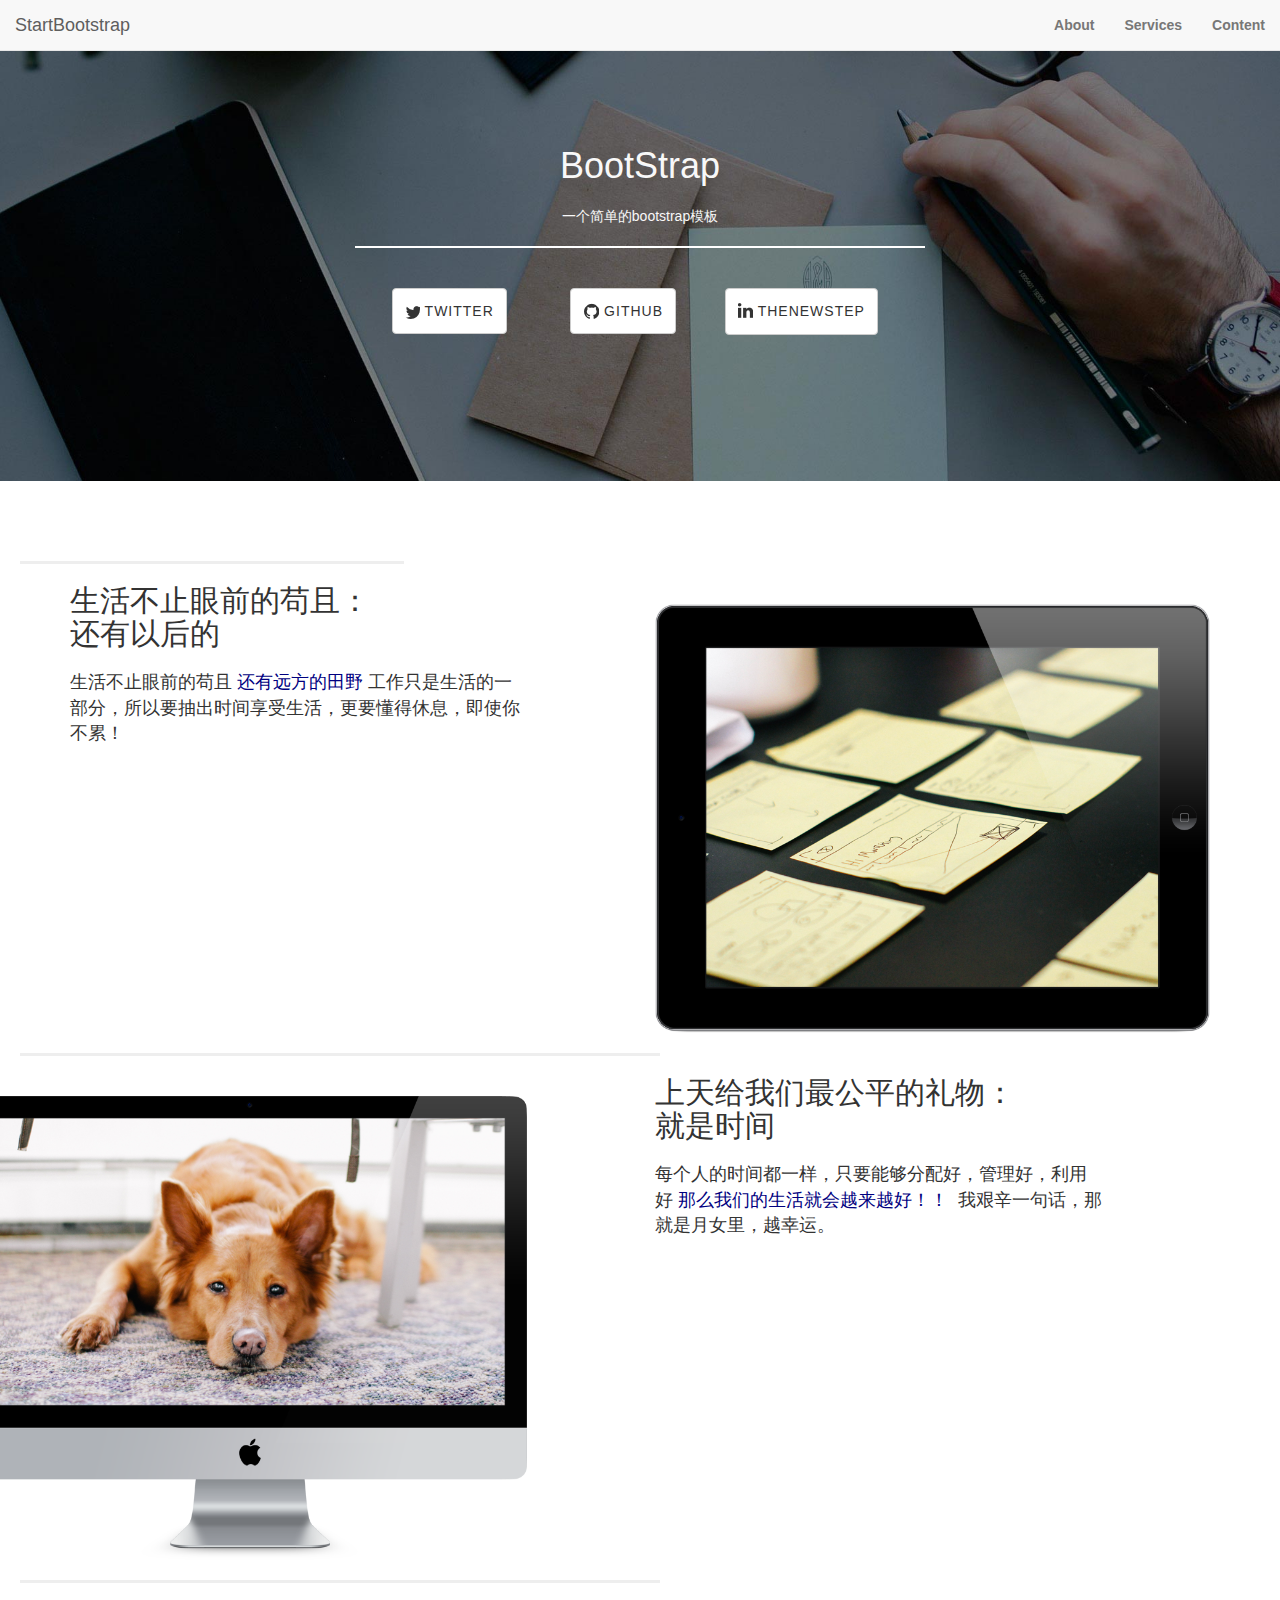
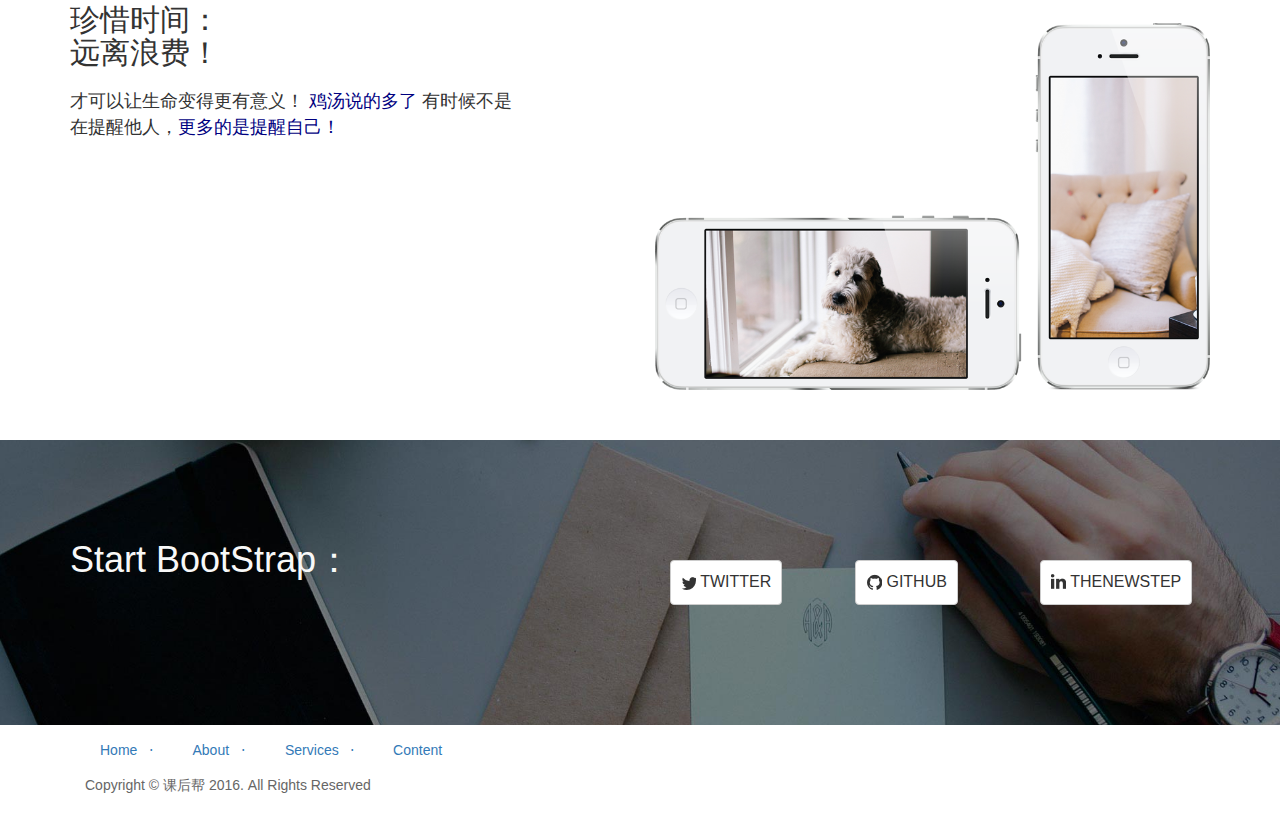
<file: bootstrap/index.html>
<!DOCTYPE html>
<html>
<head>
	<meta charset="utf-8"> 
	<meta name="viewport" content="width=device-width,initial-scale=1,minimum-scale=1,maximum-scale=1,user-scalable=no" />
	<title>Start Bootstrap Theme</title>
	<link rel="stylesheet" href="bootstrap.css">
	<script src="jquery.js"></script>
	<script src="bootstrap.js"></script>
	<style>
	body{margin:0;padding:0;background:#fff;font-size:14px;font-family:Arial,Helvetica,'STHeiti','Microsoft YaHei','sans-serif'}
	form,ul,li,p,h1,h2,h3,h4,h5,h6{margin:0;padding:0;}
	img{border:0;}
	ul,li{list-style-type:none;}
	a{color:#00007F;text-decoration:none;}
	a:hover{text-decoration:underline;}
	.head {
	    padding-top: 146px; 
	    padding-bottom: 146px;
	    text-align: center;
	    color: #f8f8f8;
	    background: url(img/intro-bg.jpg) no-repeat center center;
	    background-size:cover;
	}
	.head button{
		margin-top:40px;
		letter-spacing: 1px;
		padding:12px;
	}
	.head p{
		font-size: 2rem
		padding:10px;
	}

	.info{
		margin-top:50px;
		padding-top: 100px; 
	    padding-bottom: 100px;
	    text-align: left;
	    color: #f8f8f8;
	    background: url(img/intro-bg.jpg) no-repeat center center;
	    background-size:cover;
	}
	.info button{
		margin:20px 0px;
		font-size:1.6rem;
		padding:10px;
	}
	.hrr{
		width:100%;border:1px solid #fff;
		margin-top:20px;
	}
	@media screen and (min-width: 767px) {
	    .hrr{
			margin:0 auto;
			width:50%;
			margin-top:20px;
		}
	}
	.footer a{
			color:#337ab7;
			font-size:1.4rem;
		}
	.footer a:hover{
		text-decoration:underline;
	}
	</style>	
</head>
<body>

	<!-- navbar-fixed-top position:fixed -->
	<div class="container">
		<nav id="navbar-example" class="navbar navbar-default navbar-fixed-top" role="navigation">
			<div class="container-fluid"> 
				<div class="navbar-header">
					<button class="navbar-toggle" type="button" data-toggle="collapse" 
							data-target="#showNabar">
						<span class="icon-bar"></span>
						<span class="icon-bar"></span>
						<span class="icon-bar"></span>
					</button>
					<a class="navbar-brand pull-left" href="#">StartBootstrap</a>
				</div>
				<div class="collapse navbar-collapse" id="showNabar">
					<ul class="nav navbar-nav navbar-right">
						<li><a href="#top"><b>About</b></a></li>
						<li><a href="#ser"><b>Services</b></a></li>
						<li><a href="#con"><b>Content</b></a></li>
					</ul>
				</div>
			</div> 
		</nav>
	</div>

	<!-- banner -->
	<div class="head" id="top">
   	 <div class="container">
			<div class=row>
				<div class="col-xs-12 col-md-12 col-lg-12">
					<h1>BootStrap</h1>
					<br>
					<p>一个简单的bootstrap模板</p>
					<div class="hrr"></div>
				</div>	
				<div class="clearfix"></div>
				<div class="col-xs-12 col-md-7 col-md-push-3 col-lg-11  btn-group" class="row">
					<div class="col-xs-12 col-md-3 col-lg-2">
						<button  type="button" class="btn btn-default">
							<img src="img/bird.png">
							TWITTER
						</button>
					</div>
					<div class="col-xs-12 col-md-3 col-lg-2">
						<button  type="button" class="btn btn-default">
							<img src="img/cat.png">
							GITHUB
						</button>
					</div>
					<div class="col-xs-12 col-md-3 col-lg-2">
						<button  type="button" class="btn btn-default">
							<img src="img/in.png">
							THENEWSTEP
						</button>
					</div>
				
				</div>	
			</div>	
		</div>	
	</div>

	<!-- ipad  -->
	<hr id="ser" style="border-top:3px solid #eee;width:30%; margin-left:20px;margin-top: 80px;">
	<div class="container">
		<div class="row">
			<!-- txt -->
			<div class="col-xs-12 col-md-6 col-lg-5">

					<h2>生活不止眼前的苟且：<br>还有以后的</h2>
					<br>
					<p style="font-size:18px;">生活不止眼前的苟且&nbsp;<a href="#">还有远方的田野&nbsp;</a>工作只是生活的一部分，所以要抽出时间享受生活，更要懂得休息，即使你不累！</a></p>
			</div>
			<!-- ipad -->

			<div class="col-xs-12 col-md-6 col-lg-offset-1 col-lg-6">
				<br>
				<img class="img-responsive" src="img/ipad.png">
			</div>
		</div>	
	</div>
	<div class="clearfix"></div>
	<!-- dog  -->
	<hr style="border-top:3px solid #eee;width:50%; margin-left:20px;">
	<div class="container">
		<div class="row">
			<!-- txt -->
			<!-- col-push-* 交换位置:+  col-lg-pull-* :- -->
			<div class="col-xs-12 col-md-6 col-lg-5 col-lg-push-6">

					<h2>上天给我们最公平的礼物：<br>就是时间</h2>
					<br>
					<p style="font-size:18px;">每个人的时间都一样，只要能够分配好，管理好，利用好&nbsp;<a href="#">那么我们的生活就会越来越好！！&nbsp;</a>
					我艰辛一句话，那就是月女里，越幸运。
					</p>
			</div>
			<!-- ipad -->

			<div class="col-xs-12 col-md-6  col-lg-6 col-lg-pull-6">
				<br>
				<img class="img-responsive" src="img/dog.png">
			</div>
		</div>	
	</div>
	<!-- time -->
	<hr style="border-top:3px solid #eee;width:50%; margin-left:20px;">
	<div id="con" class="container">
		<div class="row">
			<!-- txt -->
			<div class="col-xs-12 col-md-6 col-lg-5">

					<h2>珍惜时间：<br>远离浪费！</h2>
					<br>
					<p style="font-size:18px;">才可以让生命变得更有意义！&nbsp;<a href="#">鸡汤说的多了&nbsp;</a>有时候不是在提醒他人，<a href="#">更多的是提醒自己！</a></p>
			</div>
			<!-- ipad -->

			<div class="col-xs-12 col-md-6 col-lg-offset-1 col-lg-6">
				<br>
				<img class="img-responsive" src="img/phones.png">
			</div>
		</div>	
	</div>
	<div class="clearfix"></div>
	
	<!-- info -->
	<div class="info">
		<div class="container">
			<div class=row>
				<div class="col-xs-12 col-lg-6">
					<h1>Start BootStrap：</h1>
				</div>	
				<div class="col-xs-12 col-lg-6 btn-group" class="row">
					<div class="col-xs-12 col-md-2 col-lg-4">
						<button  type="button" class="btn btn-default">
							<img src="img/bird.png">
							TWITTER
						</button>
					</div>
					<div class="col-xs-12 col-md-2 col-lg-4">
						<button  type="button" class="btn btn-default">
							<img src="img/cat.png">
							GITHUB
						</button>
					</div>
					<div class="col-xs-12 col-md-2 col-lg-4">
						<button  type="button" class="btn btn-default">
							<img src="img/in.png">
							THENEWSTEP
						</button>
					</div>
				
				</div>	
			</div>	
		</div>	
	</div>

	<!-- footer -->
	<div class="container">
		<nav class="footer" class="row">
			<ul class="col-xs-12 col-md-6 col-lg-6 nav navbar-nav">
				<li class="col-xs-2 col-md-2 col-lg-2"><a href="#top">Home&nbsp;&nbsp;&nbsp;⋅</a></li>
				
				<li class="col-xs-2 col-md-2 col-lg-2"><a href="#top">About&nbsp;&nbsp;&nbsp;⋅</a></li>
				
				<li class="col-xs-2 col-md-2 col-lg-2"><a href="#ser">Services&nbsp;&nbsp;&nbsp;⋅</a></li>
				
				<li class="col-xs-2 col-md-2 col-lg-2"><a href="#con">&nbsp;&nbsp;&nbsp;&nbsp;Content</a></li>
			</ul>
			<span class="col-xs-12 col-md-12 col-lg-12" style="height:60px;color:#666">Copyright © 课后帮 2016. All Rights Reserved</span>
		</nav>
		
	</div>
</body>
</html>
</file>
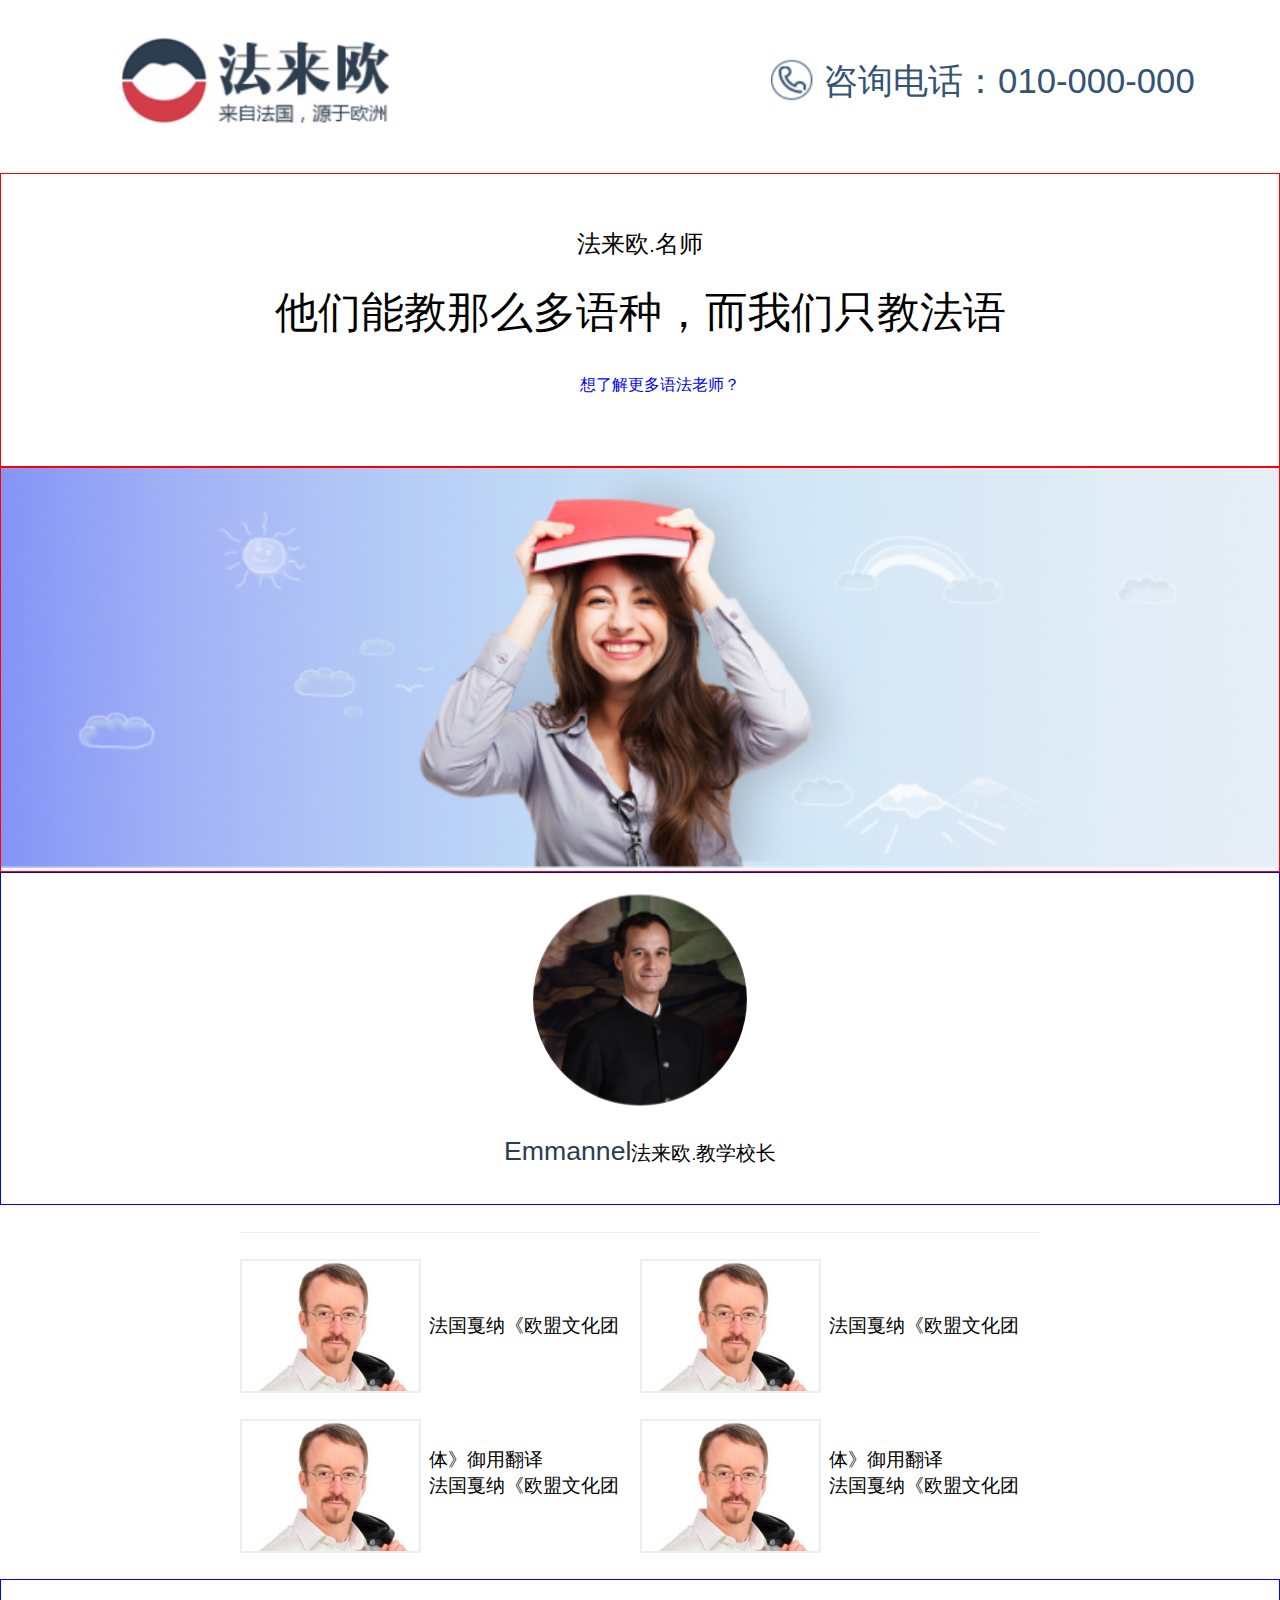
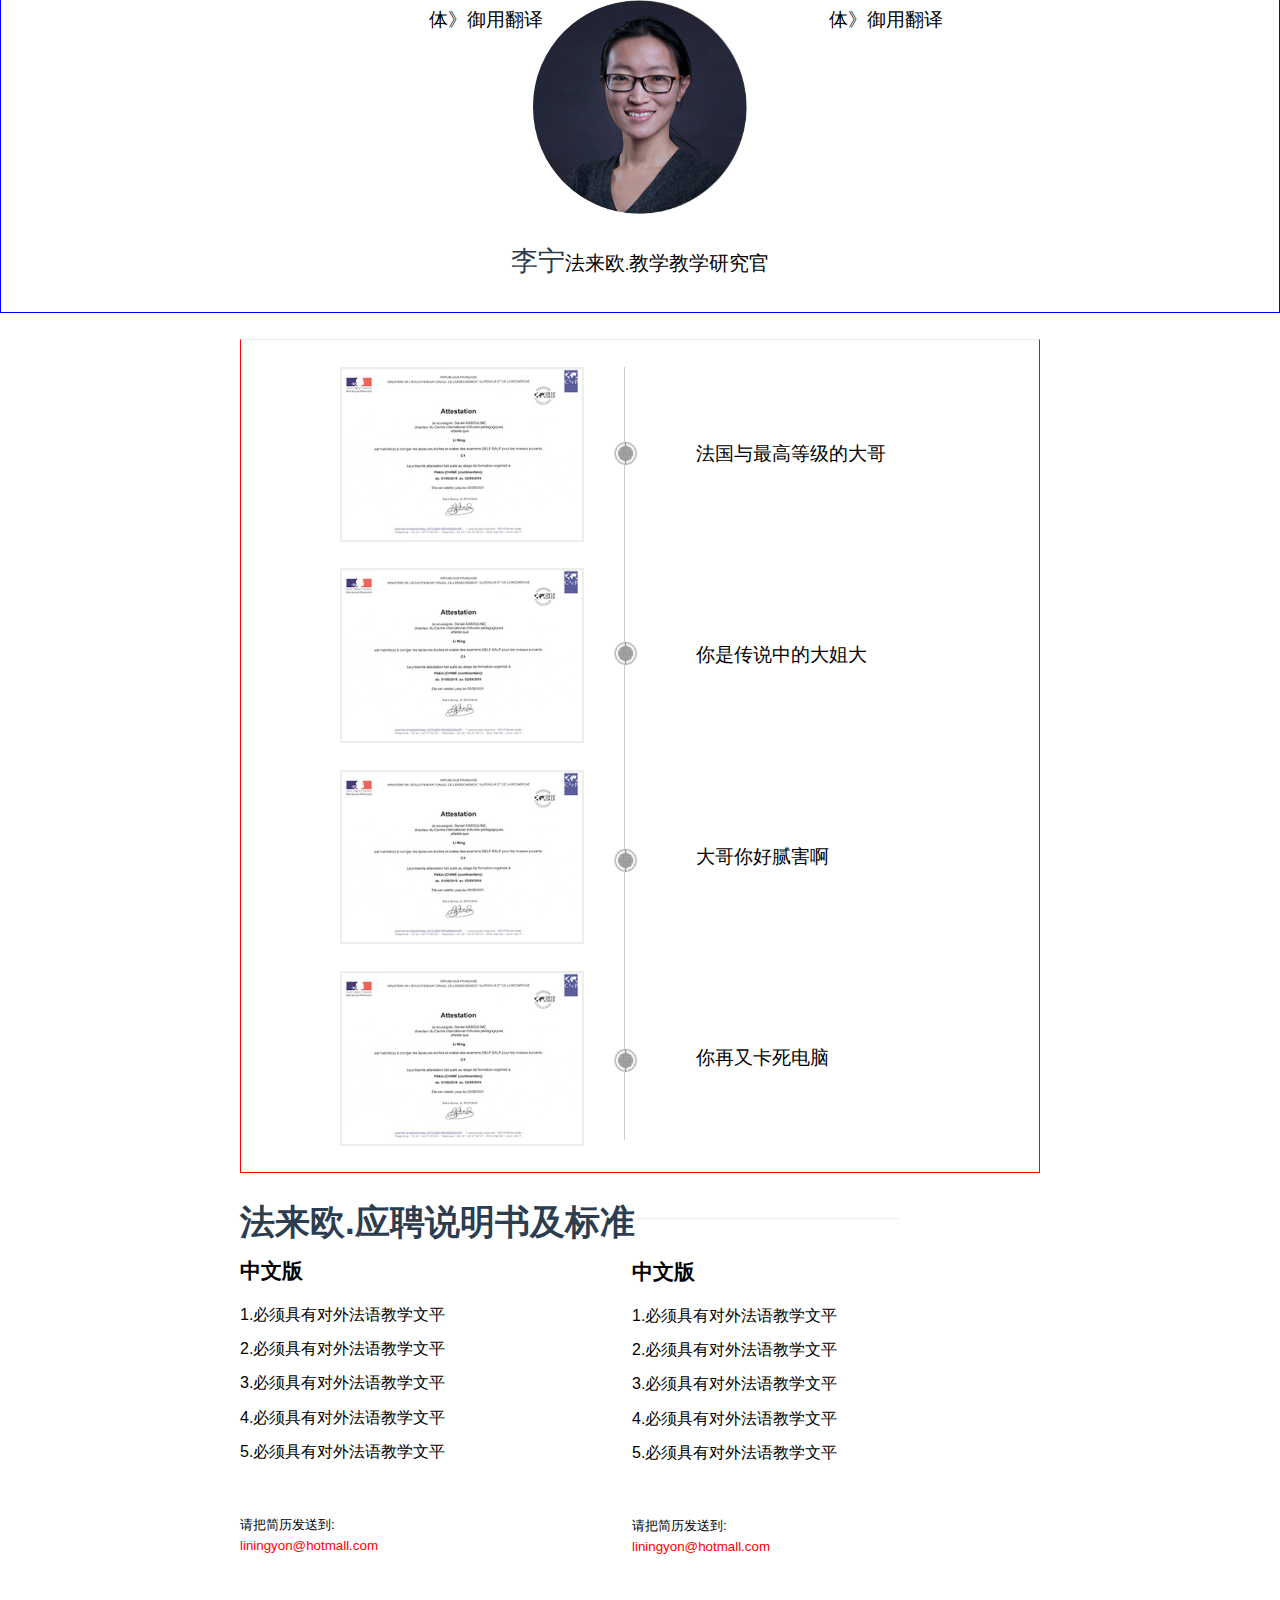
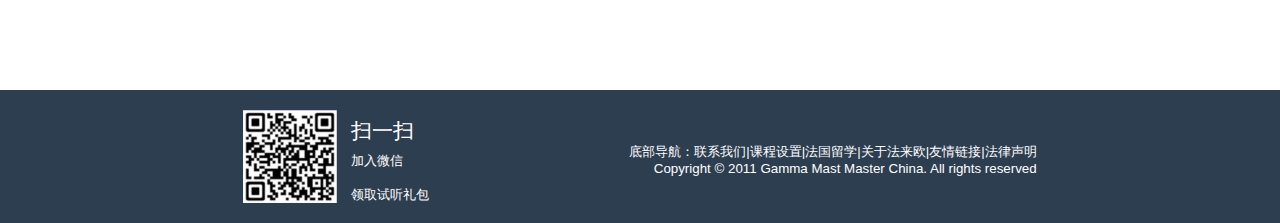
<file: falaiou/index.html>
<!doctype html>
<html>
<head>
    <meta charset="UTF-8">
  	<meta name="viewport" content="width=device-width,maximum-scale=1,initial-scale=1">
    <meta http-equiv="X-UA-Compatible" content="ie=edge">
    <title></title>
    <link rel="stylesheet" href="css/reset.min.css" />
    <link rel="stylesheet" href="css/style.css" />
    <script src="js/reset.min.js"></script>
   	<script src="js/main.js"></script>
</head>
<body>
    <div class="container">
    		<div class="header">
    			<img src="img/logo.png" alt="" />
    			<a href="tel:010-000-000">
    				<img src="img/icon_phone.png" alt="" />
    				咨询电话：010-000-000	
    			</a>
    			<ul>
    				
    			</ul>
    		</div>
    		<!--main-->
    		<div class="main">
    			<div class="main-top">
    					<p class="m-t-title">
    						法来欧<sup>.</sup>名师
    					</p>
    					<p class="m-t-center">
    						他们能教那么多语种，而我们只教法语
    					</p>
    					<p class="m-t-bottom">
    						<a href="#">想了解更多语法老师？</a>
    					</p>
    			</div>
    			<div class="banner">
    				<img src="img/banner.png" alt="" />
    			</div>
    			<!--info-->
    			<div class="person-info">
    				<!--emmannel-->
    				<div class="p-i-top">
    					<img src="img/p-info.png" alt="" />	
    					<p><a>Emmannel</a>法来欧<sup>.</sup>教学校长</p>
    				</div>
    				<div class="p-i-bottom">
    					<ul>
    						<li>
    							<img src="img/onperson.png" alt="" />
    							<p>法国戛纳《欧盟文化团体》御用翻译</p>
    						</li>
    						<li>
    							<img src="img/onperson.png" alt="" />
    							<p>法国戛纳《欧盟文化团体》御用翻译</p>
    						</li>
    						<li>
    							<img src="img/onperson.png" alt="" />
    							<p>法国戛纳《欧盟文化团体》御用翻译</p>
    						</li>
    						<li>
    							<img src="img/onperson.png" alt="" />
    							<p>法国戛纳《欧盟文化团体》御用翻译</p>
    						</li>
    					</ul>
    				</div>
    				
    				<!--lining-->
    				<div class="p-i-top">
    					<img src="img/lining.png" alt="" />	
    					<p><a>李宁</a>法来欧<sup>.</sup>教学教学研究官</p>
    				</div>
    				
    				<div class="degree-info">
    					<div class="d-i-left">
    						<img src="img/card.png" alt="" />
    						<img src="img/card.png" alt="" />
    						<img src="img/card.png" alt="" />
    						<img src="img/card.png" alt="" />
    					</div>
    					<div class="d-i-center">
    						<div class="shu"></div>
    						<div class="circle"><img src="img/circle.png" alt="" /></div>
    						<div class="circle2"><img src="img/circle.png" alt="" /></div>
    						<div class="circle3"><img src="img/circle.png" alt="" /></div>
    						<div class="circle4"><img src="img/circle.png" alt="" /></div>
    						
    					</div>
    					<div class="d-i-right">
    						<p>法国与最高等级的大哥</p>
    						<p>你是传说中的大姐大</p>
    						<p>大哥你好腻害啊</p>
    						<p>你再又卡死电脑</p>
    					</div>
    				</div>
    			</div>
    			<!--info end-->
    			

    		</div>
		<!--main end-->    		
    		
    			
    		<!--produce -->
    		<div class="pin">
    			<h1>法来欧.应聘说明书及标准</h1>
    			<div class="pin-left">
    				<h2>中文版</h2>
    				<ul>
    					<li>1.必须具有对外法语教学文平</li>
    					<li>2.必须具有对外法语教学文平</li>
    					<li>3.必须具有对外法语教学文平</li>
    					<li>4.必须具有对外法语教学文平</li>
    					<li>5.必须具有对外法语教学文平</li>
    				</ul>
    				<p>请把简历发送到:</p>
    				<a href="email:liningyon@hotmall.com">liningyon@hotmall.com</a>
    			</div>
    			
    			<div class="pin-left pin-right">
    				<h2>中文版</h2>
    				<ul>
    					<li>1.必须具有对外法语教学文平</li>
    					<li>2.必须具有对外法语教学文平</li>
    					<li>3.必须具有对外法语教学文平</li>
    					<li>4.必须具有对外法语教学文平</li>
    					<li>5.必须具有对外法语教学文平</li>
    				</ul>
    				<p>请把简历发送到:</p>
    				<a href="email:liningyon@hotmall.com">liningyon@hotmall.com</a>
    			</div>
    		</div>
    		<!--pin end-->
    		<div style="clear:both;height:10rem;"></div>	
    		<!--footer-->
    		<div class="footer">
    			<div>
    				<img src="img/erwei.png" alt="" />
    				<div class="f-p-box">
    					<p class="f-txt1">扫一扫</p>
    					<p class="f-txt2">加入微信</p>
    					<p class="f-txt3">领取试听礼包</p>
    				</div>
    				<div class="f-p-right">
    					<ul>
    						<li>底部导航：</li>
    						<li><a href="#">联系我们|</a></li>
    						<li><a href="#">课程设置|</a></li>
    						<li><a href="#">法国留学|</a></li>
    						<li><a href="#">关于法来欧|</a></li>
    						<li><a href="#">友情链接|</a></li>
    						<li><a href="#">法律声明</a></li>
    					</ul>
    					<p>Copyright © 2011 Gamma Mast Master China. All rights reserved</p>
    				</div>
    			</div>
    		</div>
    		<!--footer end-->
    </div>
    <!--container end-->
</body>
</html>
</file>
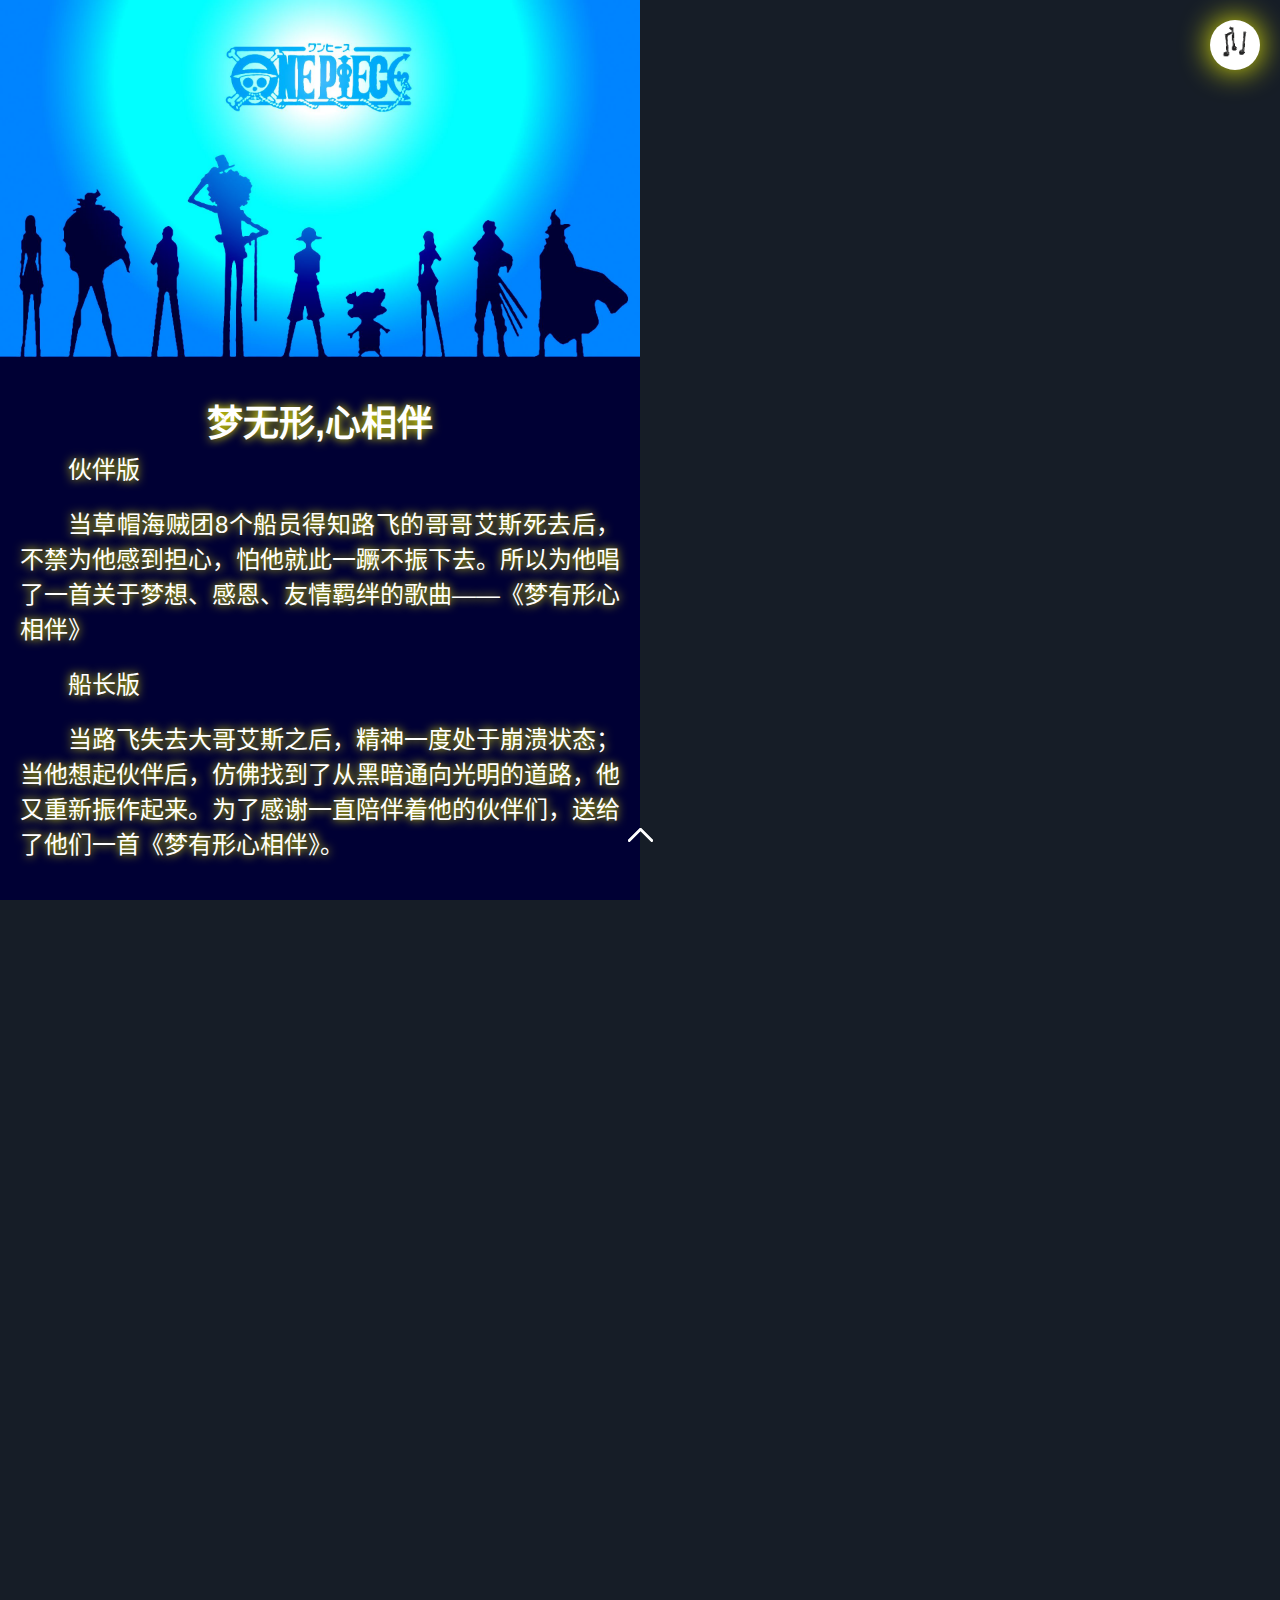
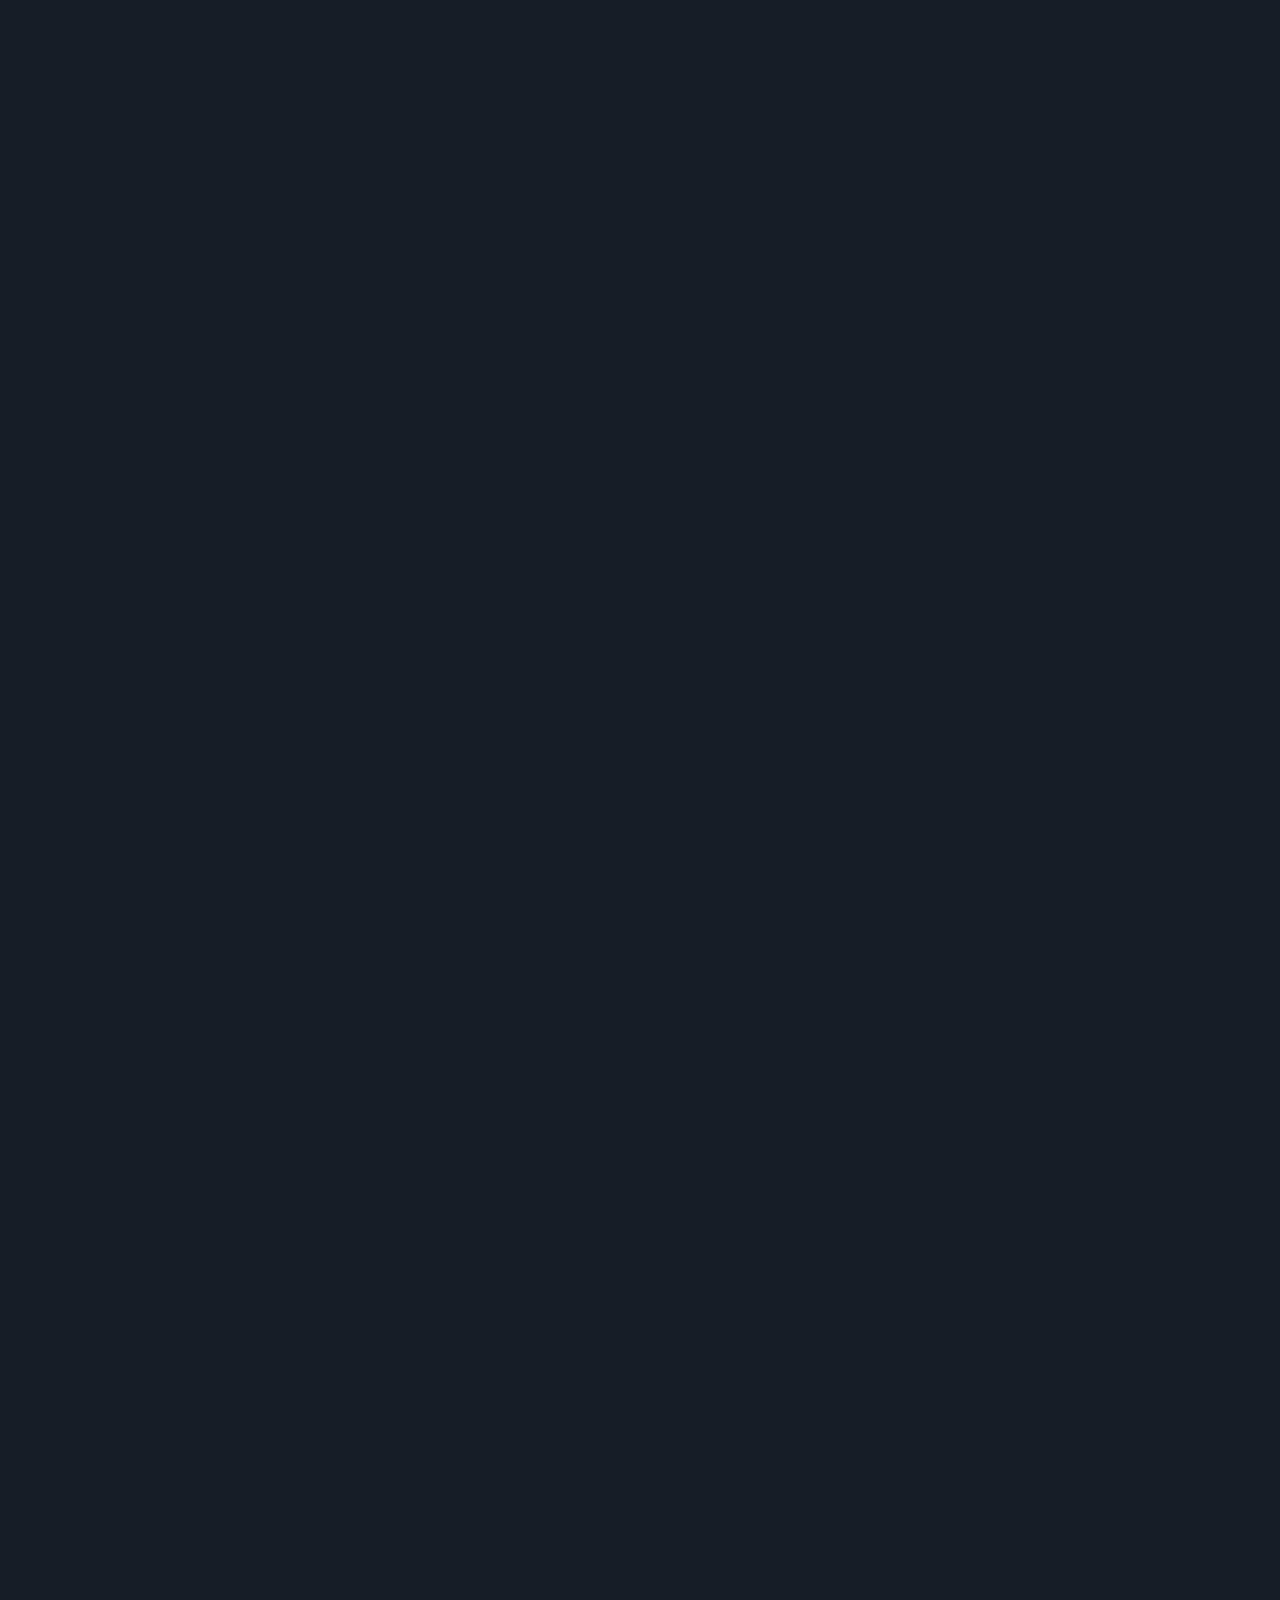
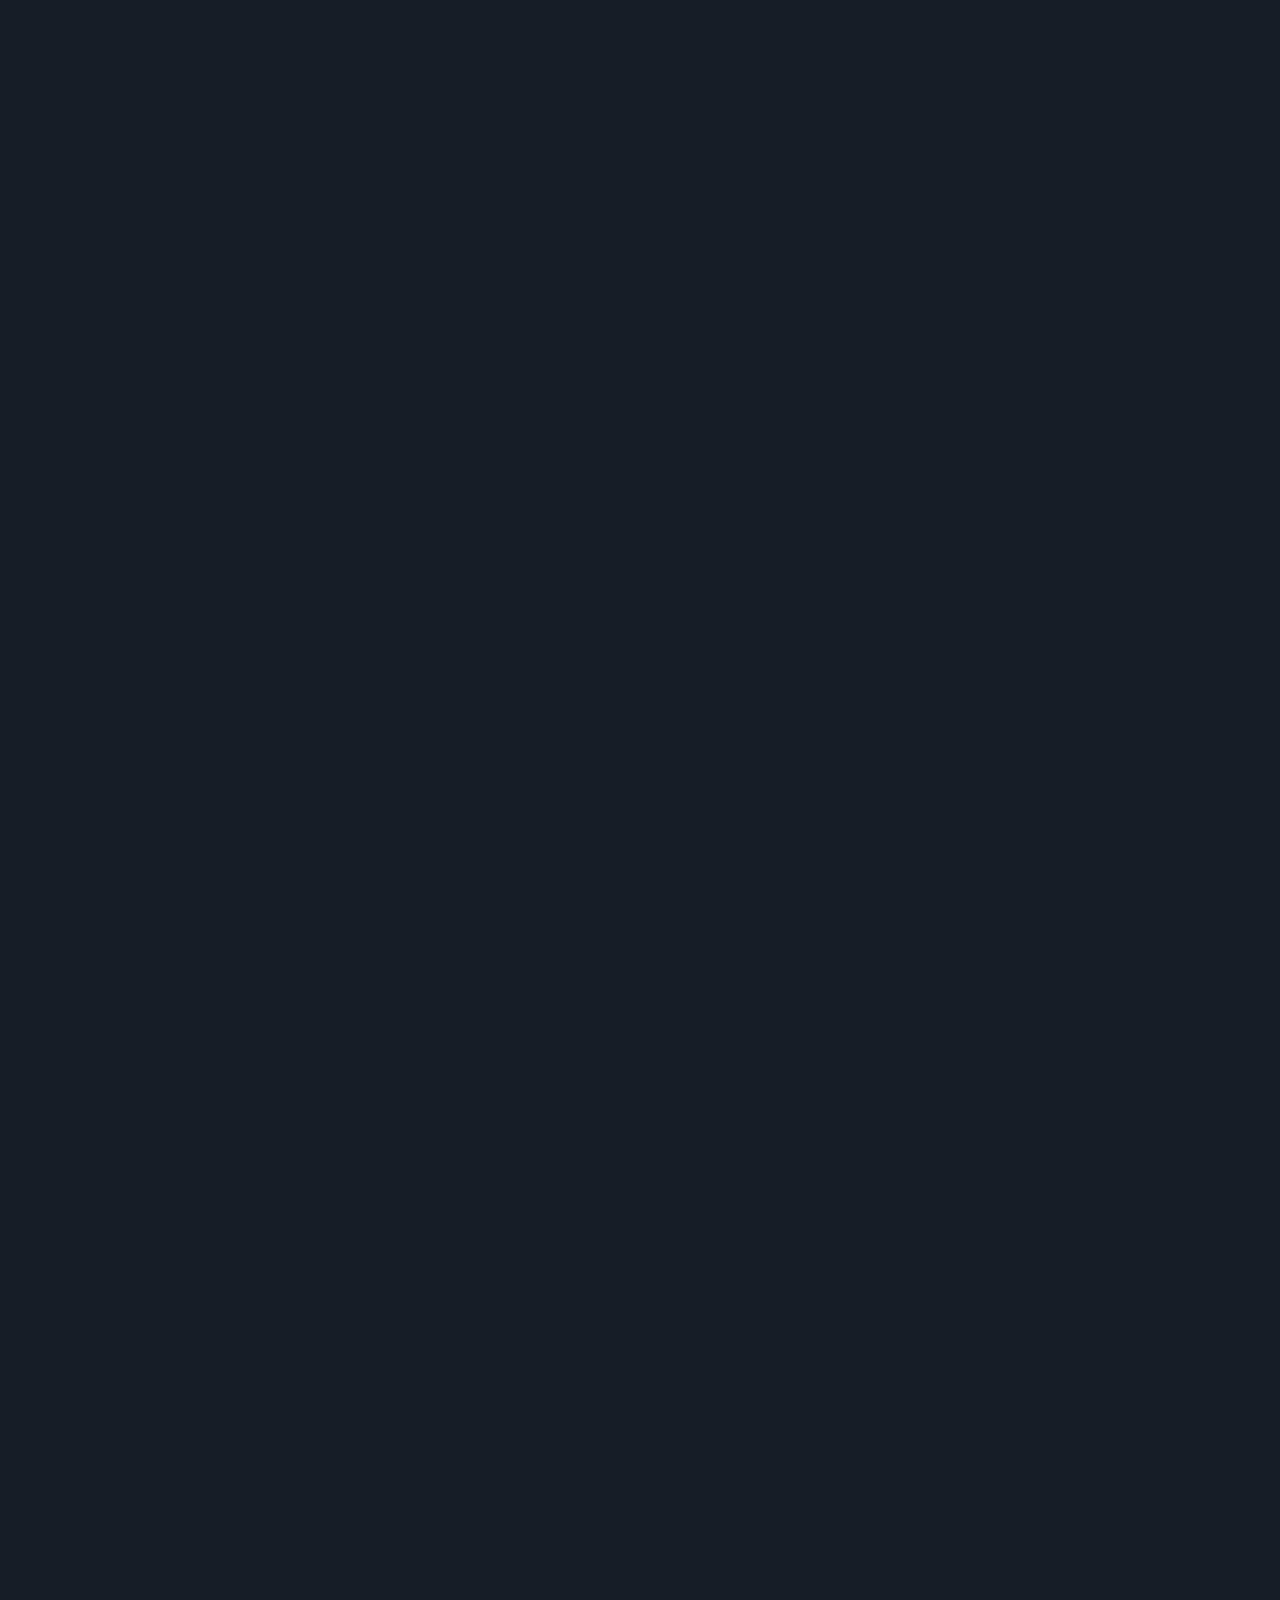
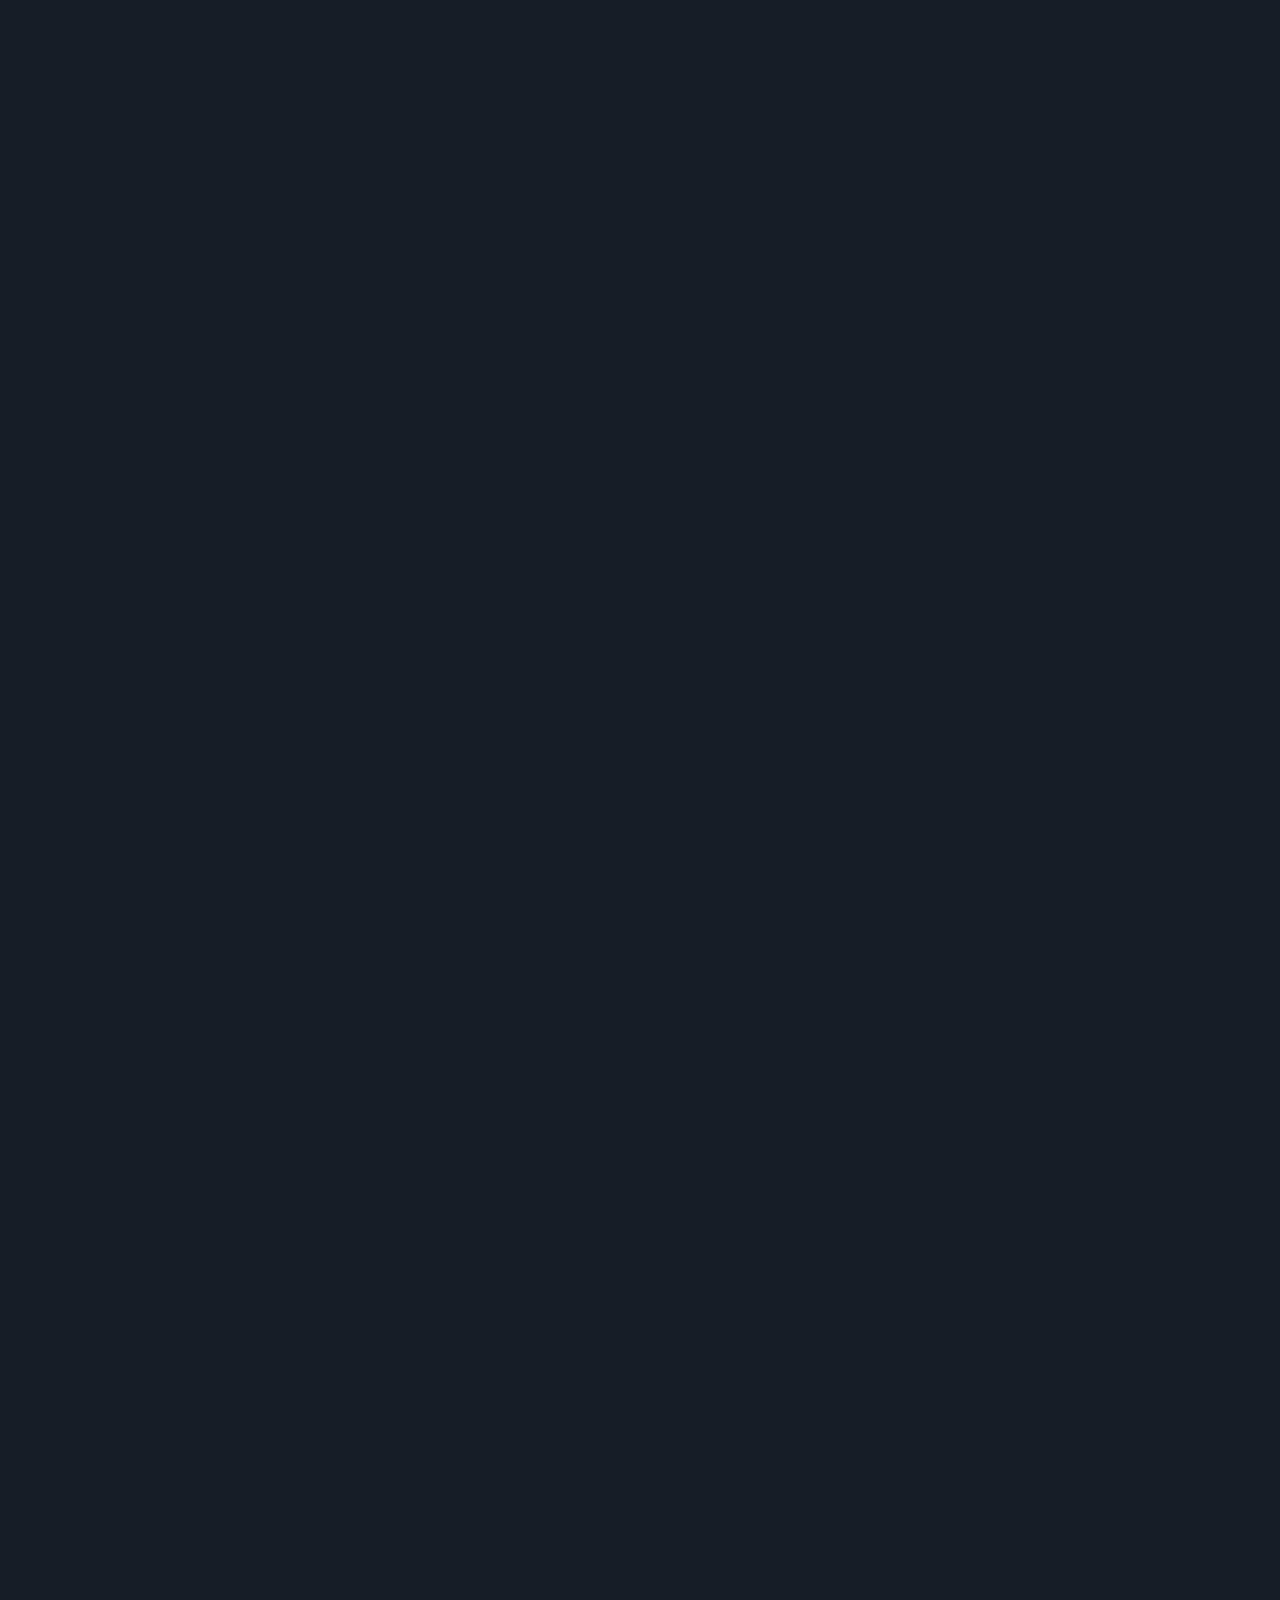
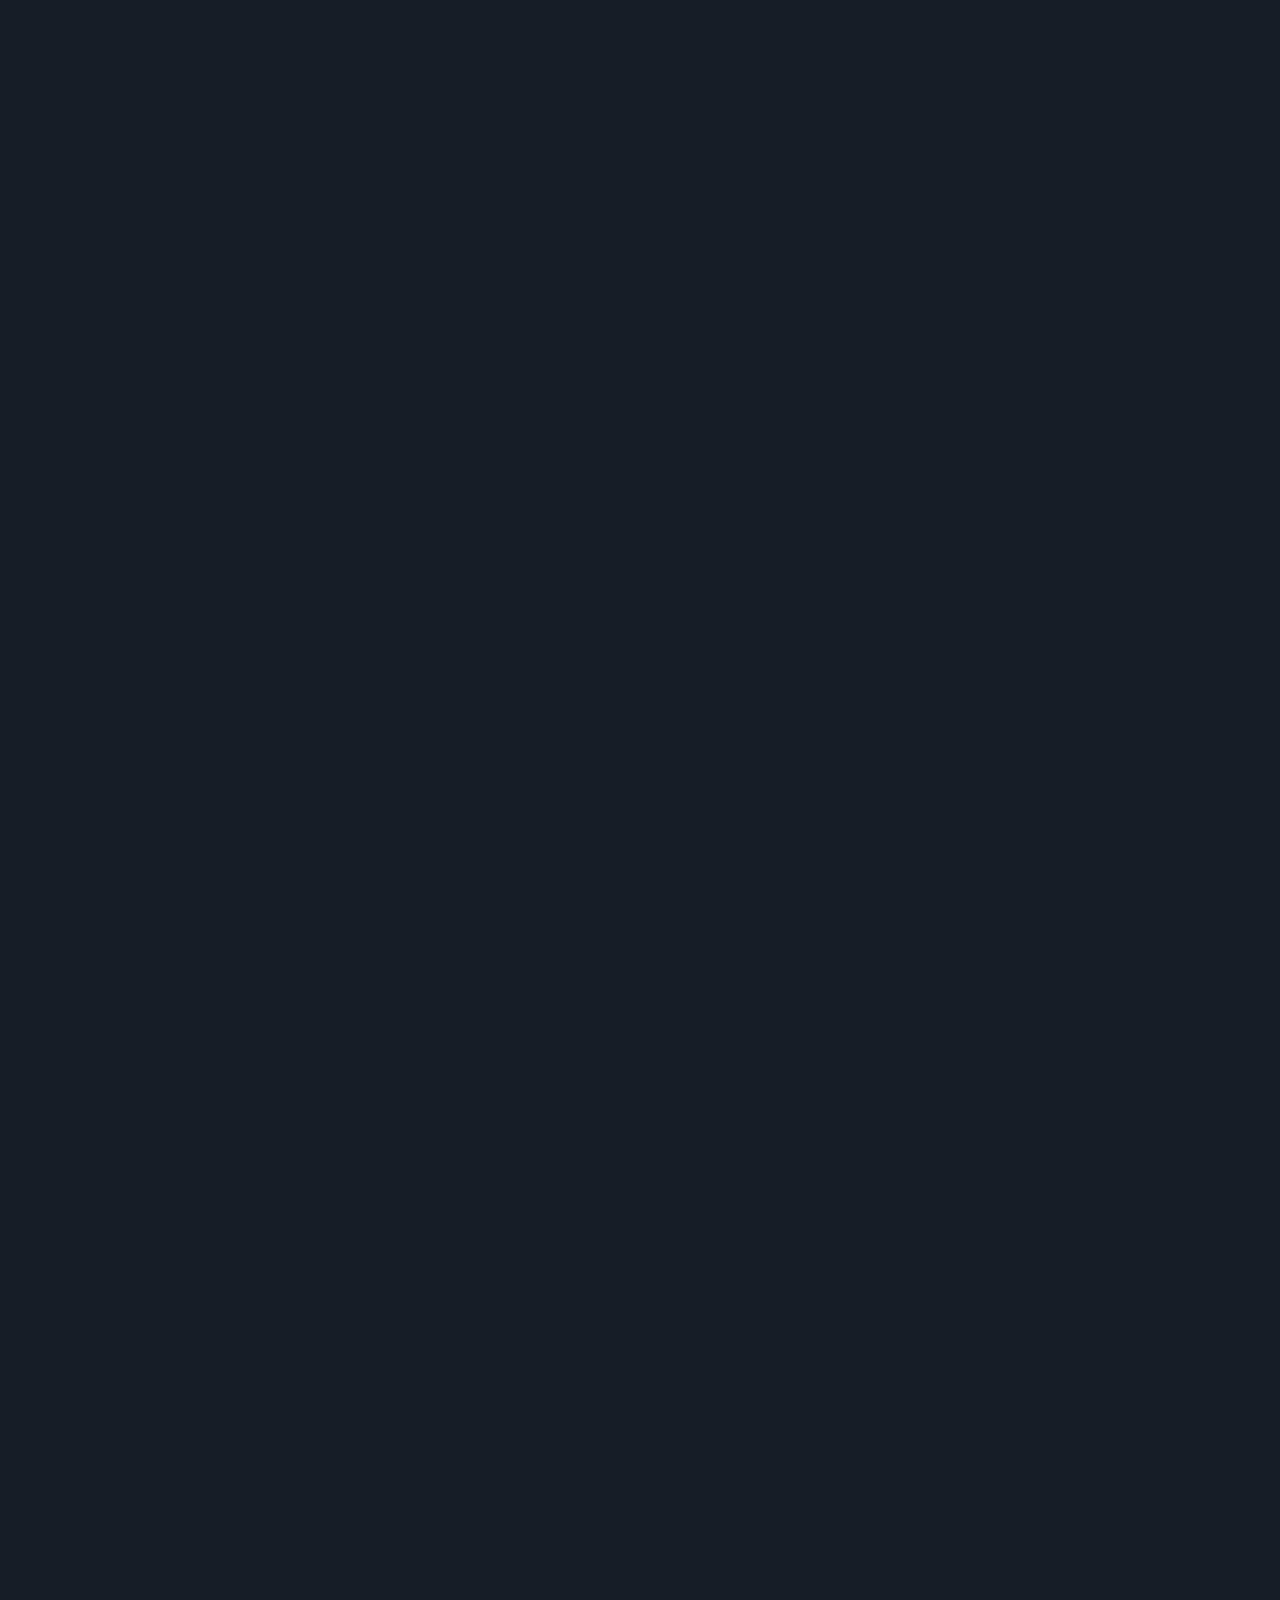
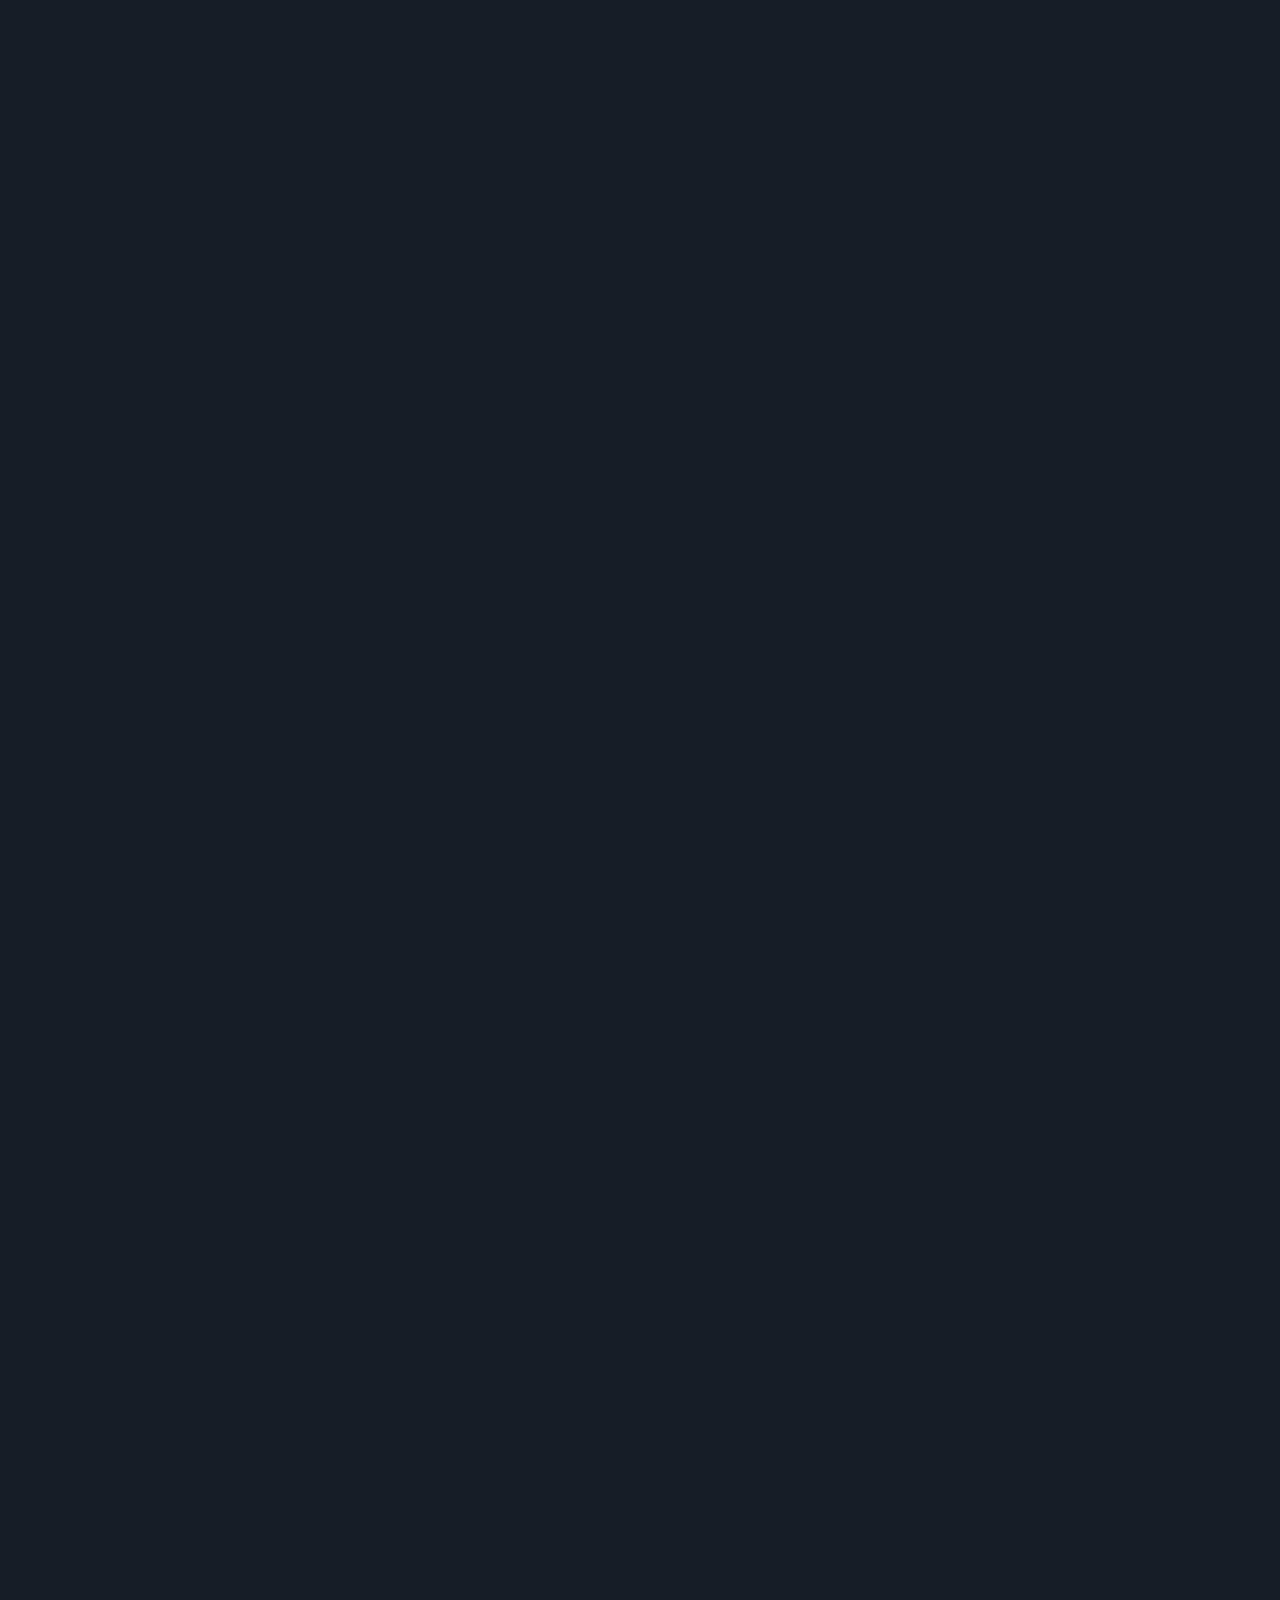
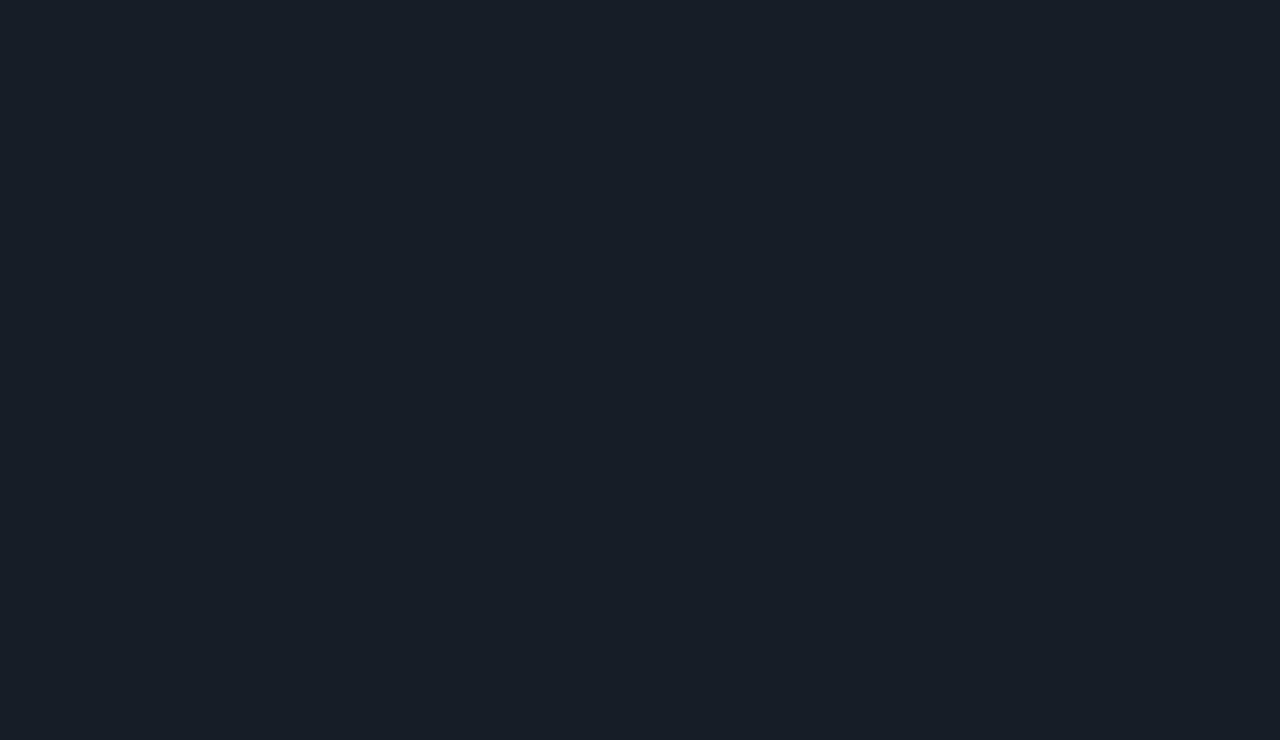
<file: haizeiwang/index.html>
﻿<!DOCTYPE html>
<html lang="zh-CN">
<head>
<meta charset="utf-8">
<meta name="viewport" content="target-densitydpi=device-dpi, width=640px, user-scalable=no">
<meta name="apple-mobile-web-app-capable" content="yes" />
<meta name="apple-mobile-web-app-status-bar-style" content="default" />
<meta name="msapplication-tap-highlight" content="no"/>
<meta name="format-detection" content="telephone=no" />
<meta name="keywords" content="" />
<meta name="description" content="" />
<title>梦无形,心相伴</title>
<link rel="stylesheet" href="css/jquery.fullPage.css">
<link rel="stylesheet" href="css/main.css">
<script src="js/jquery-1.8.3.min.js"></script>
<script src="js/public.js"></script>
<script src="js/jquery-ui-1.10.3.min.js"></script>
<script src="js/jquery.fullPage.min.js"></script>
<script src="js/jquery.easing.1.3.js"></script>
<script src="js/animate.js"></script>
<script src="js/music.js"></script>
<script src="js/jq.snow.js"></script>
<script>
	$(function(){
		$.fn.snow({ 
		 Container:'.slide_hb',
			minSize: 5,		//雪花的最小尺寸
			maxSize: 35, 	//雪花的最大尺寸
			newOn: 300,		//雪花出现的频率 这个数值越小雪花越多
			content:'<img src="images/huaban.png" style="width:100%">',
			documentHeight :$(".slide_hb").height(),
			documentWidth :$(".slide_hb").width(),
			flakeColor	: "#ff2727"
		});
	});
	$(function(){
		$.fn.snow({ 
		 Container:'.slide_hb2',
			minSize: 5,		//雪花的最小尺寸
			maxSize: 30, 	//雪花的最大尺寸
			newOn: 500,		//雪花出现的频率 这个数值越小雪花越多
			content:'<img src="images/xin.png" style="width:100%">',
			documentHeight :$(".slide_hb2").height(),
			documentWidth :$(".slide_hb2").width(),
			flakeColor	: "#ff2727"
		});
	});
    $(function(){
		$.fn.snow({ 
		 Container:'.slide_hb3',
			minSize: 5,		//雪花的最小尺寸
			maxSize: 30, 	//雪花的最大尺寸
			newOn: 200,		//雪花出现的频率 这个数值越小雪花越多
			content:'<img src="images/xh.png" style="width:100%">',
			documentHeight :$(".slide_hb3").height(),
			documentWidth :$(".slide_hb3").width(),
			flakeColor	: "#ff2727"
		});
	});
</script>
</head>

<body>	
<div class="section section1">
	<h1>梦无形,心相伴</h1>
	<div class="text1">
		<p>伙伴版</p>
	    <p>当草帽海贼团8个船员得知路飞的哥哥艾斯死去后，不禁为他感到担心，怕他就此一蹶不振下去。所以为他唱了一首关于梦想、感恩、友情羁绊的歌曲——《梦有形心相伴》</p>
		<p>船长版</p>
		<p>当路飞失去大哥艾斯之后，精神一度处于崩溃状态；当他想起伙伴后，仿佛找到了从黑暗通向光明的道路，他又重新振作起来。为了感谢一直陪伴着他的伙伴们，送给了他们一首《梦有形心相伴》。</p>
	</div>
</div><!-- section1 end -->
<div class="section section2">
	<div class="text2 textAll">
		<p>记得飘白雪的那天</p>
        <p>樱色花瓣渐行渐远</p>
        <p>仿佛泪水都能聆听的天空下</p>
        <p>我在这里许下了誓言</p>
        <p style="padding-left:250px;">---【乔巴】---</p>
	</div>
	<img class="img2" src="images/img05.png">
	<div class="slide_hb" style="width:640px; margin:0 auto;display:block;  height:600px; position:relative "></div>
</div><!-- section2 end -->
<div class="section section3">
	<div class="text3 textAll">
		<p>望着蓝色的海平面</p>
		<p>承载着执着和梦想</p>
		<p>早已超越了那遥远的海浪</p>
		<p>我一定会将它实现</p> 
		<p style="padding-left:250px;">---【山治】---</p>
	</div>
	<img class="img3" src="images/img11.png">
</div><!-- section3 end -->
<div class="section section4">
	<div class="text4 textAll">
		<p>这个世界无比广大犹若无边的黑夜</p>
		<p>我是否应该有一次自信的坚决</p>
		<p>哪怕失败受伤</p>
		<p>我也希望能和你一样</p>
		<p>能够 独自把一切担当</p> 
		<p style="padding-left:250px;">---【乌索普】---</p>
	</div>
	<img class="img4" src="images/img07.png">
</div><!-- section4 end -->
<div class="section section5">
	<div class="text5 textAll">		
		<p>刀刃依旧在闪烁</p>
		<p>梦在发光</p>
		<p>我不会再输了</p>
		<p>因要变得更强</p>
		<p>那一天 我发现了世界的改变</p>
		<p>也发誓我永远都不会退却</p>
		<p style="padding-left:250px;">---【索隆】---</p>
	</div>
	<img class="img5" src="images/img03.png">
	<div class="slide_hb3" style="width:640px; margin:0 auto;display:block;  height:600px; position:relative "></div>
</div><!-- section5 end -->
<div class="section section6">
	<div class="text6 textAll">
		<p>我也会努力变强</p>
		<p>在你难过 流下泪的时候</p>
		<p>会有我的肩膀</p>
		<p>伴着你的梦想 和自己的愿望</p>
		<p>把所有都化作支柱的力量</p>
		<p>就像曾经相遇你为我做的事</p>
		<p>如今我也可以抚平你的伤 </p>
		<p style="padding-left:250px;">---【娜美】---</p>
	</div>
	<img class="img6" src="images/img12.png">
</div><!-- section6 end -->
<div class="section section7">
	<div class="text7 textAll">	
		<p>你的脸 你的笑</p>
		<p>印刻在我心中</p>
		<p>发着淡淡幽幽给人鼓舞的光芒</p>
		<p>我的梦 我的心</p>
		<p>悄悄被点亮</p>
		<p>陪伴着你一起</p>
		<p>走往那最远的方向</p>
		<p style="padding-left:250px;">---【罗宾】---</p>
	</div>
	<img class="img7" src="images/img08.png">
	<div class="slide_hb2" style="width:640px; margin:0 auto;display:block;  height:600px; position:relative "></div>
</div><!-- section7 end -->
<div class="section section8">
	<div class="text8 textAll">
		<p>不管多少的海浪</p>
		<p>多么汹涌</p>
		<p>都挡不住我们</p>
		<p>心底建筑的墙</p>
		<p>我会把 我的梦</p>
		<p>寄托在你手上</p>
		<p>交给你 我最信任 的船长</p>
		<p style="padding-left:250px;">---【弗兰奇】---</p>
	</div>
	<img class="img8" src="images/img09.png">
</div><!-- section8 end -->
<div class="section section9">
	<div class="text9 textAll">
		<p>月光下孤单的我</p>
		<p>身前是无尽的一片海洋</p>
		<p>孤单地唱着歌</p>
		<p>和你相遇那天</p>
		<p>自己才发现</p>
		<p>原来梦真的可以无限远</p>
		<p style="padding-left:250px;">---【布鲁克】---</p>
	</div>
	<img class="img9" src="images/img10.png">
</div><!-- section9 end -->
<div class="section section10">
	<div class="text10 textAll" style="color:#eed24d;">
		<p>听好了</p>
		<p>苍穹下我们所有的誓言</p>
		<p>会一 一地兑现</p>
		<p>无论快乐宝藏 还是绝望心伤</p>
		<p>都会奔向你所在的地方</p>
		<p>我们说过的话虽然不曾一样</p>
		<p>但是永远驻扎在同一片海洋上</p>
		<p>我们追求的梦虽然不同形状</p>
		<p>但是永远朝向同一个地方</p>
		<p style="padding-left:250px;">---【大家】---</p>
	</div>
</div><!-- section10 end -->
<div class="section section11">
	<div class="text11">
		<p>不喜欢的海贼王的理由只有一个...</p>
		<p>那就是没看过！</p>
		<p style="color:red;">THE END ...</p>
		<p style="text-align:right;">-----------  by.半梦半醒。-------------</p>
	</div>
	<img class="img11" src="images/img13.png">
</div><!-- section11 end -->
<div class="music"><img src="images/music.gif"></div><!-- 音乐 -->
<img class="arrow-up pt-page-moveIconUp" alt="" src="images/icon_up.png">

</body>
</html>
</file>
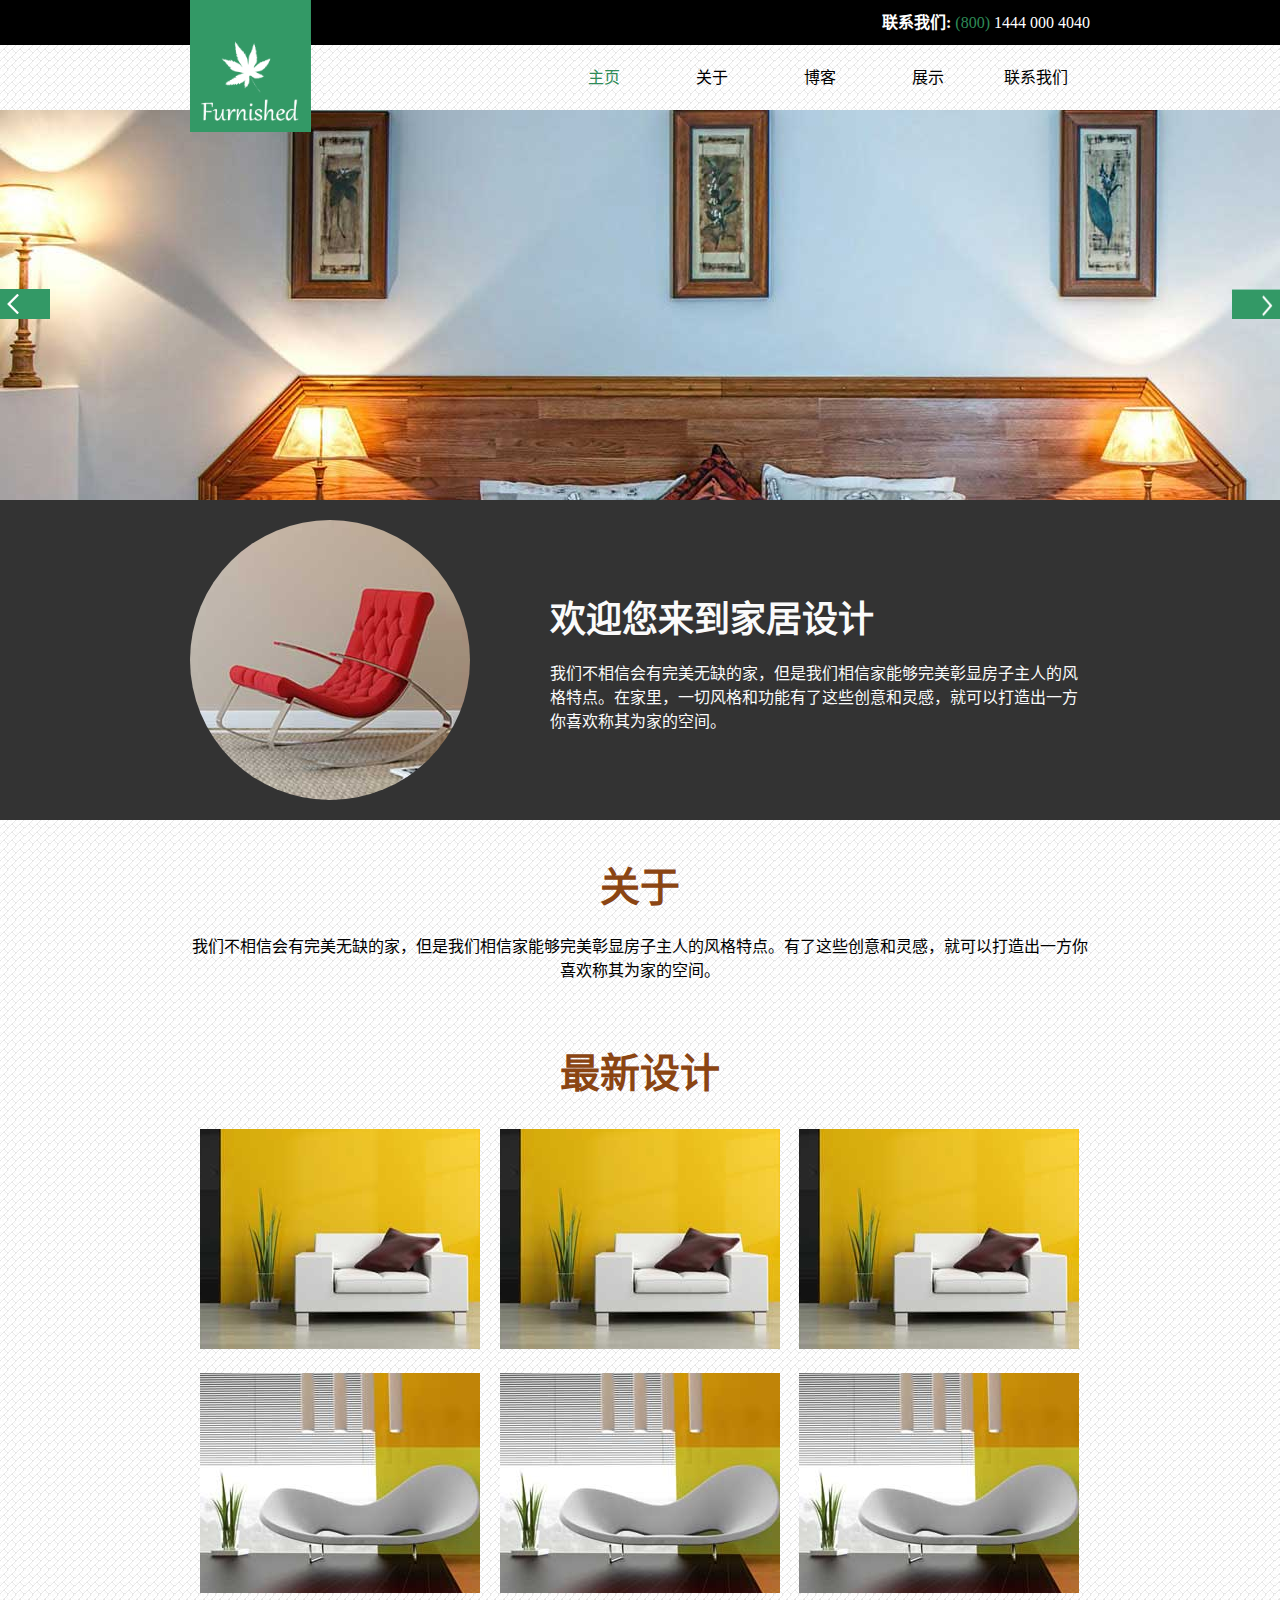
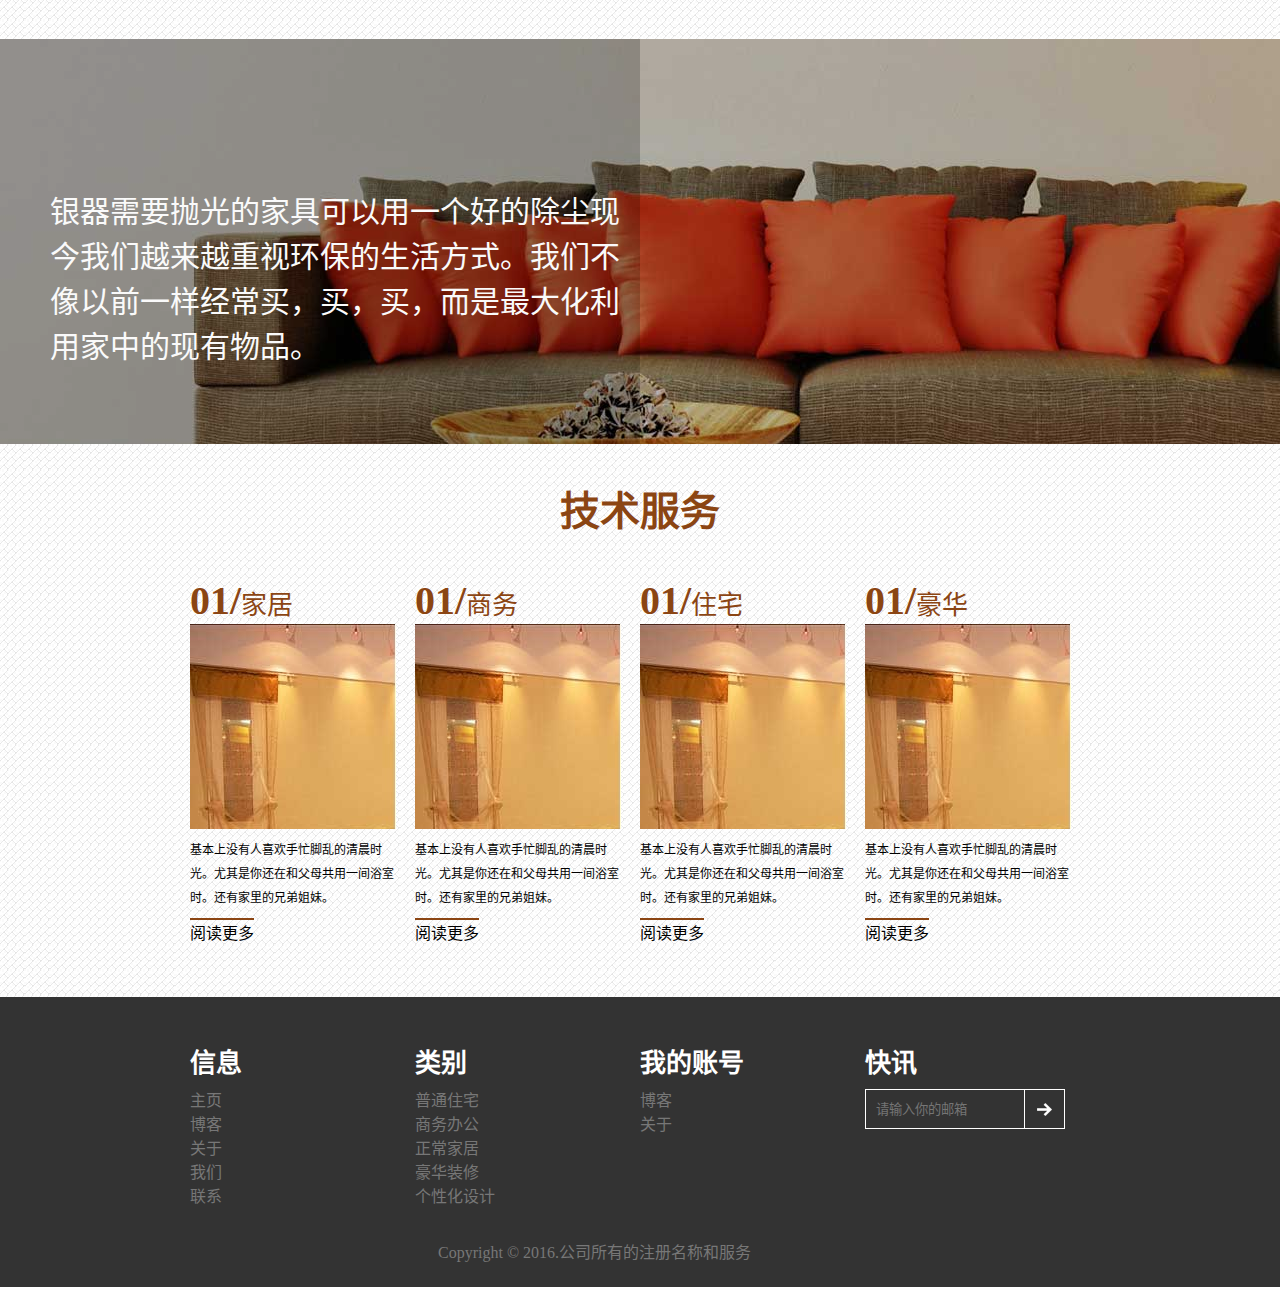
<file: jiaju/index.html>
<!DOCTYPE html>
<html lang="zh-cn">
<head>
    <meta charset="UTF-8">
    <title>家居</title>
    <link rel="stylesheet" href="css/style.css">
</head>
<body>
<header>
    <div class="tel">
       <div class="container" style="position: relative;">
           <div class="logo">
                <img src="images/logo1.png">
           </div>
           <p><strong>联系我们:</strong> <span>(800)</span> 1444 000 4040</p>
           <div class="clearfix"></div>
       </div>
    </div>
    <nav class="nav">
        <div class="container">
            <div class="link">
                <ul>
                    <li class="active"><a href="index.html">主页</a></li>
                    <li><a href="about.html">关于</a></li>
                    <!--<li><a href="services.html">服务</a></li>-->
                    <li><a href="blog.html">博客</a></li>
                    <li><a href="gallery.html">展示</a></li>
                    <li><a href="contant.html">联系我们</a></li>
                </ul>
                <!--<div class="clearfix"></div>-->
            </div>
        </div>
    </nav>
    <div class="clearfix"></div>
    <div class="read" >
            <div class="button">
            </div>
            <div class="sub">
            </div>
        </div>
</header>
<section id="section">
    <div class="list">
        <div class="welcome">
            <div class="container">
                <div class="wel_img">
                    <img src="images/welcome.jpg">
                </div>
                <div class="welcome_text">
                    <h2>欢迎您来到家居设计</h2>
                    <p>我们不相信会有完美无缺的家，但是我们相信家能够完美彰显房子主人的风格特点。在家里，一切风格和功能有了这些创意和灵感，就可以打造出一方你喜欢称其为家的空间。</p>
                </div>
            </div>
        </div>
        <div class="about">
            <div class="container">
                <div>
                    <h2>关于</h2>
                    <p>我们不相信会有完美无缺的家，但是我们相信家能够完美彰显房子主人的风格特点。有了这些创意和灵感，就可以打造出一方你喜欢称其为家的空间。</p>
                </div>
            </div>
            <div class="test">
                <div class="container">
                    <h2>最新设计</h2>
                    <div class="figure">
                        <ul>
                            <li>
                                <img src="images/1.png">
                            </li>
                            <li>
                                <img src="images/1.png">
                            </li>
                            <li>
                                <img src="images/1.png">
                            </li>
                            <li>
                                <img src="images/2.png">
                            </li>
                            <li>
                                <img src="images/2.png">
                            </li>
                            <li>
                                <img src="images/2.png">
                            </li>
                        </ul>
                    </div>
                </div>
            </div>
            <div class="clearfix"></div>
            <div class="picture">
                <div class="picture_shadow" >
                </div>
                <div class="picture_p">
                    <p>银器需要抛光的家具可以用一个好的除尘现今我们越来越重视环保的生活方式。我们不像以前一样经常买，买，买，而是最大化利用家中的现有物品。</p>
                </div>
            </div>
            <div>
                <div class="container">
                    <h2>技术服务</h2>
                    <div class="fig">
                        <figcaption>
                            <span><strong>01/</strong>家居</span>
                            <img src="images/ww1.jpg">
                            <p>基本上没有人喜欢手忙脚乱的清晨时光。尤其是你还在和父母共用一间浴室时。还有家里的兄弟姐妹。</p>
                            <submit><a href="###">阅读更多</a></submit>
                        </figcaption>
                        <figcaption>
                            <span><strong>01/</strong>商务</span>
                            <img src="images/ww1.jpg">
                            <p>基本上没有人喜欢手忙脚乱的清晨时光。尤其是你还在和父母共用一间浴室时。还有家里的兄弟姐妹。</p>
                            <submit><a href="###">阅读更多</a></submit>
                        </figcaption>
                        <figcaption>
                            <span><strong>01/</strong>住宅</span>
                            <img src="images/ww1.jpg">
                            <p>基本上没有人喜欢手忙脚乱的清晨时光。尤其是你还在和父母共用一间浴室时。还有家里的兄弟姐妹。</p>
                            <submit><a href="###">阅读更多</a></submit>
                        </figcaption>
                        <figcaption>
                            <span><strong>01/</strong>豪华</span>
                            <img src="images/ww1.jpg">
                            <p>基本上没有人喜欢手忙脚乱的清晨时光。尤其是你还在和父母共用一间浴室时。还有家里的兄弟姐妹。</p>
                            <submit><a href="###">阅读更多</a></submit>
                        </figcaption>
                        <div class="clearfix"></div>
                    </div>
                 </div>
            </div>
        </div>
    </div>
</section>
<footer class="footer">
        <div class="container">
            <div class="top">
                <figure>
                    <h4>信息</h4>
                    <ul>
                        <li><a href="###">主页</a></li>
                        <li><a href="###">博客</a></li>
                        <li><a href="###">关于</a></li>
                        <li><a href="###">我们</a></li>
                        <li><a href="###">联系</a></li>
                    </ul>
                </figure>
            <figure>
                <h4>类别</h4>
                <ul>
                    <li><a href="###">普通住宅</a></li>
                    <li><a href="###">商务办公</a></li>
                    <li><a href="###">正常家居</a></li>
                    <li><a href="###">豪华装修</a></li>
                    <li><a href="###">个性化设计</a></li>
                </ul>
            </figure>
            <figure>
                <h4>我的账号</h4>
                <ul>
                    <li><a href="###">博客</a></li>
                    <li><a href="###">关于</a></li>
                </ul>
            </figure>
            <figure>
                <h4> 快讯</h4>
                <form  method="" action="###" name="email">
                    <div>
                         <input  id="input" type="email" placeholder="请输入你的邮箱">
                        <button type="submit" id="inputbtn"></button>
                    </div>
                </form>
            </figure>
                <div class="clearfix"></div>
        </div>
    </div>

        <div class="container">
            <div class="bottom">
            <p>Copyright © 2016.公司所有的注册名称和服务</p>
        </div>
    </div>
</footer>
</body>
</html>
</file>
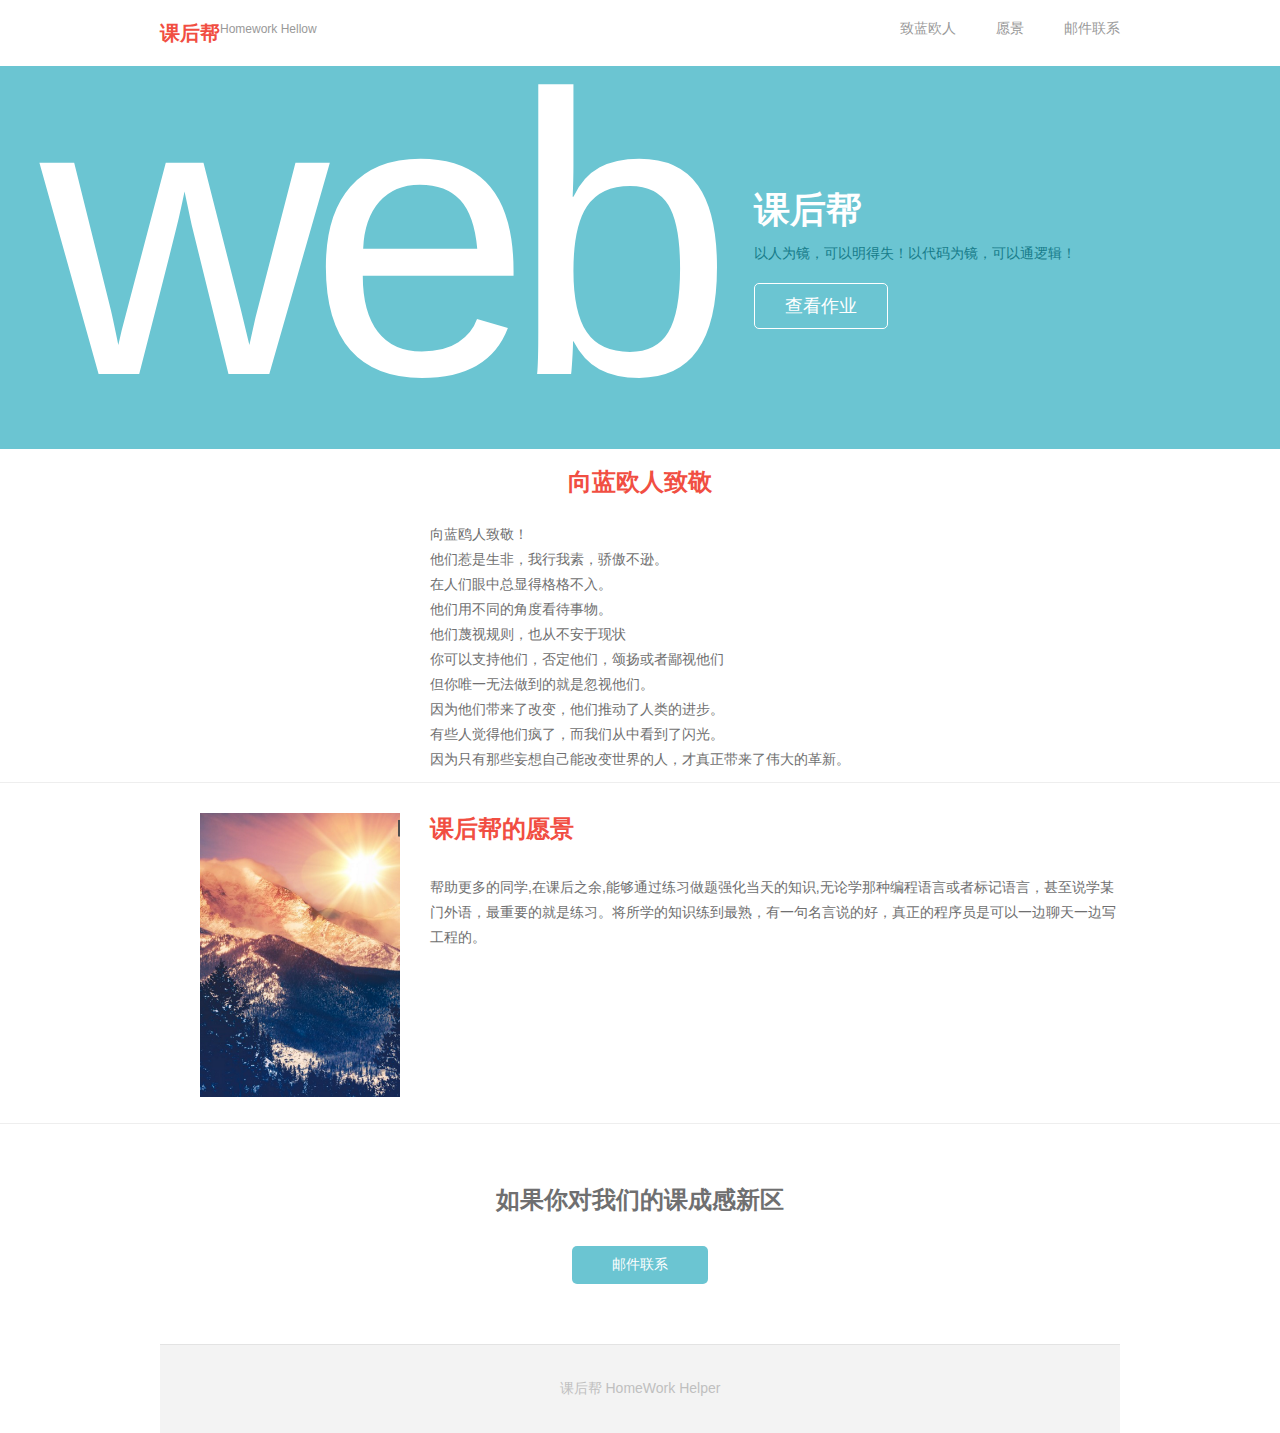
<file: kehoubang/index.html>
<!DOCTYPE html>
<html>
<head>
<meta charset="utf-8">
<title>课后帮</title>
<style type="text/css">
/*.logo{
	font-size:20px;
	color:#f14e42;
	display:inline;
	 块级和行内元素对齐方式  基线 vertical-align：top middle base

}
.websitelink{
	font-size:12px;
	color:#999999;
	vertical-align: top;
}
*/
/*程序中最干净的颜色是黑色*/
/* 标签样式初始化 */
body{margin:0;padding:0;background:#fff;font-size:14px;font-family:Arial,Helvetica,'STHeiti','Microsoft YaHei','sans-serif'}
form,ul,li,p,h1,h2,h3,h4,h5,h6{margin:0;padding:0;}
img{border:0;}
ul,li{list-style-type:none;}
a{color:#00007F;text-decoration:none;}
a:hover{text-decoration:none;}
/*header*/
.logo{
	font-size:20px;
	color:#f14e42;
	float:left;
}
.websitelink{
	font-size:12px;
	color:#999999;
}
.nav{
	font-size:14px;
	color: #999999;
	float:right;
	margin-left:40px;
	transition: all 0.15s linear;
}
.nav:hover{
	color:#6bc5d2;
}
.top{
	max-width:960px;
	margin-left:auto;
	margin-right:auto;
	padding-top:20px;
	padding-bottom:30px;
}
/*.banner:after{
	display:block;
	clear:both;
	content:"";
}*/
/*banner*/
.banner{
	background-color:#6bc5d2;
	padding:100px 0 120px 0;
}
.typographic{
	font-size:400px;
	color:#FFFFFF;
	letter-spacing: -20px;
	float:left;
	margin-top:-180px;
	padding-right: 40px;
	margin-left:-120px;
}
.slogan{
	font-size:36px;
	color:#ffffff;
	margin-top:20px;
}
.introduction{
	color:#177c8a;
	margin-top:10px;
}
.call{
	font-size:18px;
	color:#ffffff;
	border:1px solid #ffffff;
	border-radius: 5px;
	padding:10px 30px;
	display:inline-block;
	margin-top:20px;
}
.call:hover{
	background:rgba(255,255,255,0.2);
}

/*shi*/
.poembox{
	clear:both;
}
.poemtitle{
	color:#f14e42;
	font-size:24px;
	margin-bottom:24px;
	width:100%;
	text-align:center;
}
.poemcontent{
	color:#6f6f70;
	line-height:25px;
    text-align: left;
    margin:0 auto;
    max-width:420px; 
}

.visiontitle{
	color:#f14e42;
	font-size:24px;
	margin-bottom:30px;
	margin-top:30px;
	text-align:left;
}
.visioncontent{
	color:#6f6f70;
	line-height:25px;
	padding-left:20px;
	text-align:left;
}
.hope{
	width:100%;
	text-align:center;
	border-top:1px solid #eee;
	border-bottom:1px solid #eee;
	margin-top:10px;
	min-height:340px;
}

.container{
	max-width:960px;
	margin:0 auto;
} 	


/*hope*/
.photo{
	float:left;
	width:200px;
	float:left;
	margin-left:40px;
	padding-right:30px;
}
/*email*/
.contactblock{
	text-align:center;
	padding:60px 0 60px 0px;
}
.contacttitle{
	font-size:24px;
	color:#6f6f70;
}
.email{
	background:#6bc5d2;
	padding:10px 40px;
	border-radius:5px;
	display:inline-block;
	margin-top:30px;
	color:#ffffff;
}
.email:hover{
	background:#73d4e2;
}
/*footer*/
.footer{
	background:#f3f3f3;
	padding:35px 0;
	border-top:1px solid #e3e3e3;
	text-align:center;
}
.footercontent{
	color:#bfbfbf;
}

@media screen and (max-width:767px){
	.logo{float:none;text-align:center;margin-bottom:20px;}
	.nav{float:none;margin-left:20px;}
	.nav1{margin-left:0px;}
	.top{text-align:center;}
	.websitelink{display:none;}
	.typographic{display:none;}
	.container{text-align:center;}
	.photo{display:none;}
	.visiontitle{text-align:center;}
	.poemtitle{margin-top:30px;}
}

</style>
</head>
<meta charset="utf-8">
<body>
	<div class="top">
		<h1 class="logo">课后帮</h1>
		<span class="websitelink">Homework Hellow</span>
		<span class="aa">	
			<a class="nav nav1" href="#tomail">邮件联系</a>
			<a class="nav" href="#tohope">愿景</a>
			<a class="nav" href="#crazyonce">致蓝欧人</a>
		</span>	
	</div>

	<div class="banner">
		<div class="container"> 	
		  	<span class="typographic">web</span>
		  	<h2 class="slogan">课后帮</h2>
		  	<p class="introduction">
		  		以人为镜，可以明得失！以代码为镜，可以通逻辑！
		  	</p>
		  	<a class="call" href="#">查看作业</a>
  		</div>
  	</div>

  	<!-- 诗的开始 -->
  	<div id="crazyonce" class="poembox">
  		<div class="container"> 	
	  		<h2 class="poemtitle">向蓝欧人致敬</h2>
	  		<div class="contentblock"> 
		  		<p class="poemcontent">
		  			向蓝鸥人致敬！<br>
					他们惹是生非，我行我素，骄傲不逊。<br>
					在人们眼中总显得格格不入。<br>
					他们用不同的角度看待事物。<br>
					他们蔑视规则，也从不安于现状<br>
					你可以支持他们，否定他们，颂扬或者鄙视他们<br>
					但你唯一无法做到的就是忽视他们。<br>
					因为他们带来了改变，他们推动了人类的进步。<br>
					有些人觉得他们疯了，而我们从中看到了闪光。<br>
					因为只有那些妄想自己能改变世界的人，才真正带来了伟大的革新。
		  		</p>
		  	</div>	
	  	</div>
  	</div>
  	<!-- 愿景 -->
  	<div class="hope" id="tohope">
  		<div class="container"> 	
	  		<img class="photo" src="sunshine.png" alt="">
	  		<h2 class="visiontitle">课后帮的愿景</h2>
	  		<p class="visioncontent">
	  			帮助更多的同学,在课后之余,能够通过练习做题强化当天的知识,无论学那种编程语言或者标记语言，甚至说学某门外语，最重要的就是练习。将所学的知识练到最熟，有一句名言说的好，真正的程序员是可以一边聊天一边写工程的。
	  		</p>
	  	</div>	
  	</div>
  	<!-- 邮件开始 -->
  	<div class="container contactblock" id="tomail">
  		<h2 class="contacttitle">如果你对我们的课成感新区</h2>
  		<a class="email" href="mailto:why1wm@163.com">邮件联系</a>
  	</div>
  	<!-- footer -->
  	<div class="footer container">
  		<span class="footercontent">课后帮 HomeWork Helper</span>
  	</div>

</body>
</html>
</file>
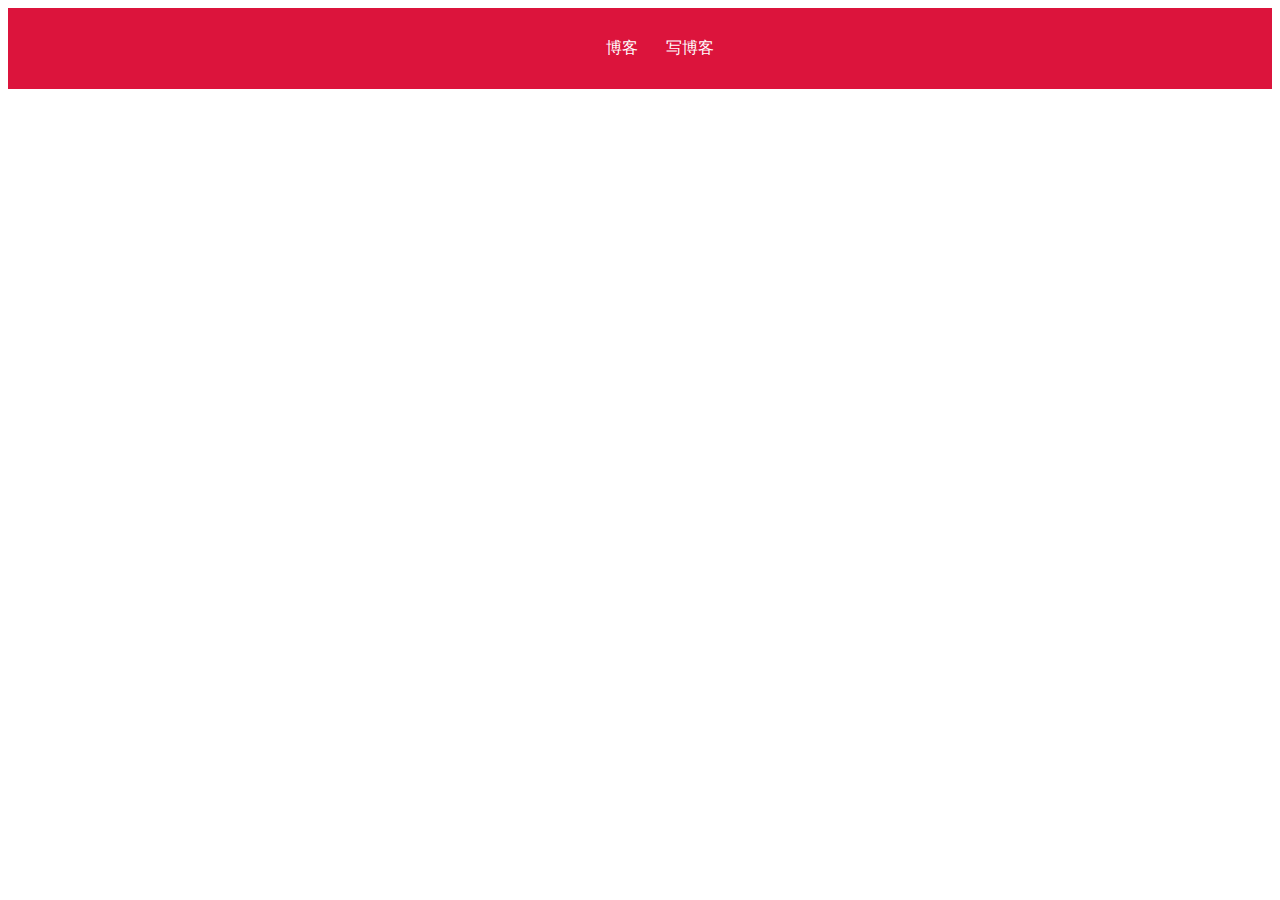
<file: my-blog/index.html>
<!DOCTYPE html><html><head><meta charset=utf-8><meta name=viewport content="width=device-width,initial-scale=1"><title>my-blog</title><link href=static/css/app.998df0d44b1642df3469d3863f261f4e.css rel=stylesheet></head><body><div id=app></div><script type=text/javascript src=static/js/manifest.2ae2e69a05c33dfc65f8.js></script><script type=text/javascript src=static/js/vendor.f8a4419d30412d2a90d5.js></script><script type=text/javascript src=static/js/app.a35c9a0c7f05fbd50a65.js></script></body></html>
</file>
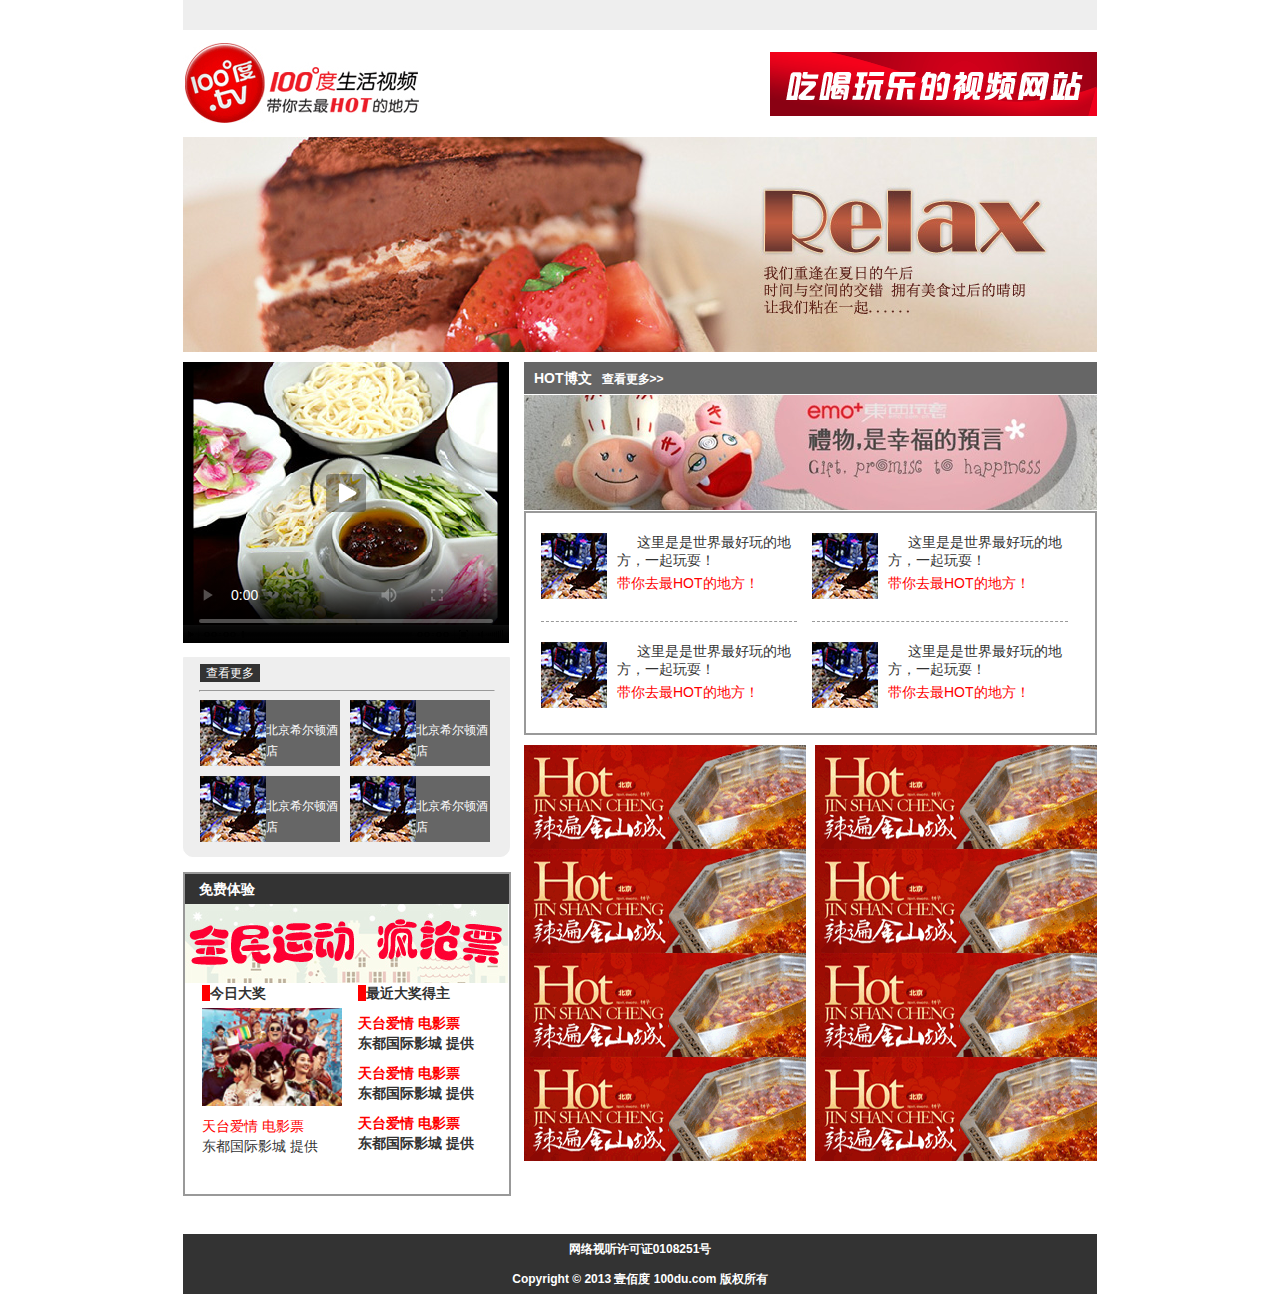
<file: yibaidu/index.html>
<!DOCTYPE html>
<html lang="en">
<head>
<meta charset="utf-8">
<title>100du制作</title>
<link rel="stylesheet" href="css/css.css">
</head>
<body>
	<section class="content">
		<section class="headtop"></section>
		<section class="headmain">
			<a href="#"><img class="logo" src="img/logo.gif"></a>
			<a href="#"><img class="headrimg" src="img/headrimg.gif"></a>
		</section>
		<section class="banner">
			<a href="">
				<img src="img/banner.jpg">
			</a>
		</section>
		<section class="main">
			<section class="main-left">
				<div class="video-box">	
					<video controls preload="" poster="img/123.png">
						<source src=""></source>
					</video>
				</div>
				<div class="seemore">	
					<div class="see-box">
						<a href="#">查看更多</a>
					</div>
					<hr class="hr">
					<div class="hotel-box">
							<div class="hotel1">
								<a href="#"><img src="img/hxzz.jpg"></a>
								<p>北京希尔顿酒店</p>
							</div>
							<div class="hotel1 h-m1">
								<a href="#"><img src="img/hxzz.jpg"></a>
								<p>北京希尔顿酒店</p>
							</div>
							<div class="hotel1 h-m2">
								<a href="#"><img src="img/hxzz.jpg"></a>
								<p>北京希尔顿酒店</p>
							</div>
							<div class="hotel1 h-m3">
								<a href="#"><img src="img/hxzz.jpg"></a>
								<p>北京希尔顿酒店</p>
							</div>
					</div>
				</div>
				<div class="freetrial">
					<h1>免费体验</h1>
					<a href="#"><img src="img/fqbanner.jpg"></a>
					<div class="free-bot">
						<div class="f-b-l">
							<div class="awad">
								<div class="d1">
								</div>今日大奖
							</div>
							<a href="#"><img src="img/private.jpg"></a>
							<p class="tiantai">天台爱情&nbsp;电影票</p>
							<p class="dongdu">东都国际影城&nbsp;提供</p>
						</div>
						<div class="f-b-r">
							<div class="awad">
								<div class="d1"></div>
								<div class="d2">最近大奖得主</div>
								<div style="clear:both;"></div>
								<p class="tiantai">天台爱情&nbsp;电影票</p>
								<p class="dongdu">东都国际影城&nbsp;提供</p>
								
								<p class="tiantai">天台爱情&nbsp;电影票</p>
								<p class="dongdu">东都国际影城&nbsp;提供</p>

								<p class="tiantai">天台爱情&nbsp;电影票</p>
								<p class="dongdu">东都国际影城&nbsp;提供</p>
							</div>
						</div>
					</div>
				</div>
			</section>
			<section class="main-right">
				<div class="main-top">
					<h2>HOT博文<a href="#">查看更多>></a></h2>
					<a href=""><img src="img/hm_rban.jpg"></a>
				</div>
				<div class="main-center">
					<div class="goods g1">
						<a href="#"><img src="img/hxzz.jpg"></a>
						<p class="p1">这里是是世界最好玩的地方，一起玩耍！</p>
						<p class="p2">带你去最HOT的地方！</p>
					</div>
					<div class="goods g2">
						<a href="#"><img src="img/hxzz.jpg"></a>
						<p class="p1">这里是是世界最好玩的地方，一起玩耍！</p>
						<p class="p2">带你去最HOT的地方！</p>
					</div>
					<div class="goods g3">
						<a href="#"><img src="img/hxzz.jpg"></a>
						<p class="p1">这里是是世界最好玩的地方，一起玩耍！</p>
						<p class="p2">带你去最HOT的地方！</p>
					</div>
					<div class="goods g4">
						<a href="#"><img src="img/hxzz.jpg"></a>
						<p class="p1">这里是是世界最好玩的地方，一起玩耍！</p>
						<p class="p2">带你去最HOT的地方！</p>
					</div>
				</div>
				<div class="main-bottom">
					<div class="m-l">
						<img src="img/hm_rtu01.gif">
						<img src="img/hm_rtu01.gif">
						<img src="img/hm_rtu01.gif">
						<img src="img/hm_rtu01.gif">
					</div>
					<div class="m-r">
						<img src="img/hm_rtu01.gif">
						<img src="img/hm_rtu01.gif">
						<img src="img/hm_rtu01.gif">
						<img src="img/hm_rtu01.gif">
					</div>

				</div>
			</section>
		</section>
		<footer class="footer">
			<a href="shiting.html">网络视听许可证0108251号 </a>
			<br>
			Copyright © 2013 壹佰度 100du.com 版权所有
		</footer>
	</section>
</body>
</html>
</file>
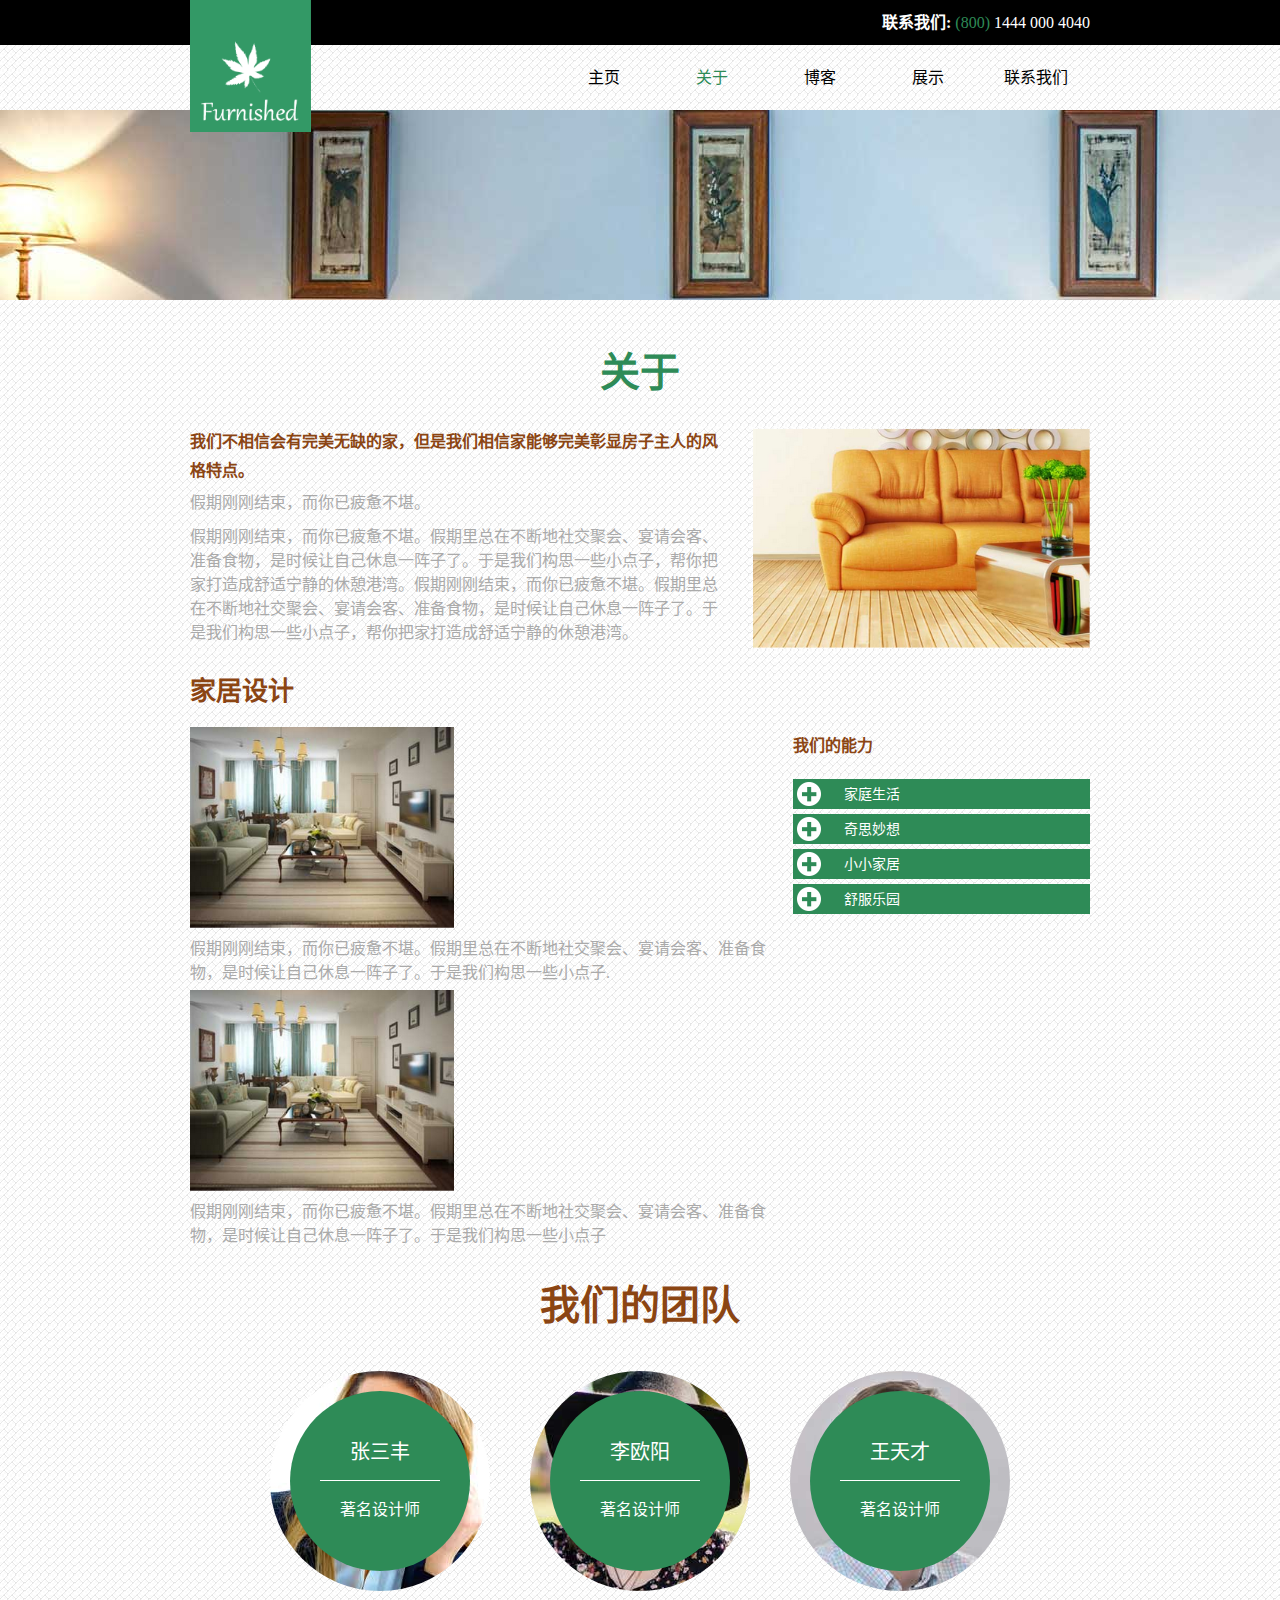
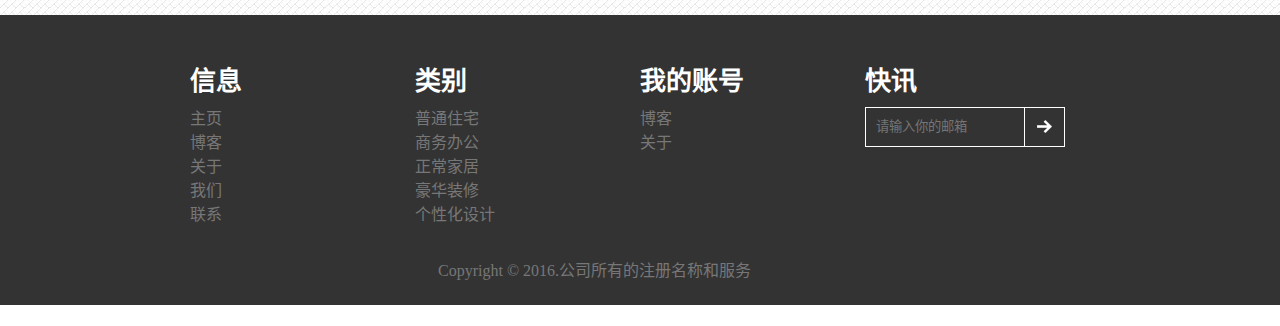
<file: jiaju/about.html>
<!DOCTYPE html>
<html lang="zh-cn">
<head>
    <meta charset="UTF-8">
    <title>About</title>
    <link rel="stylesheet" href="css/basic.css">
    <link rel="stylesheet" href="css/style2.css">
</head>
<body>
<header>
    <div class="tel">
        <div class="container" style="position: relative;">
            <div class="logo">
                <img src="images/logo1.png">
            </div>
            <p><strong>联系我们:</strong> <span>(800)</span> 1444 000 4040</p>
            <div class="clearfix"></div>
        </div>
    </div>
    <nav class="nav">
        <div class="container">
            <div class="link">
                    <ul>
                        <li><a href="index.html">主页</a></li>
                        <li class="active"><a href="about.html">关于</a></li>
                        <!--<li><a href="services.html">服务</a></li>-->
                        <li><a href="blog.html">博客</a></li>
                        <li><a href="gallery.html">展示</a></li>
                        <li><a href="contant.html">联系我们</a></li>
                    </ul>
            </div>
        </div>
    </nav>
    <div class="clearfix"></div>
    <div class="red" >
    </div>
</header>

<section id="section">
    <div class="container">
        <div class="about_top">
            <h2>关于</h2>
            <div>
                <div class="text">
                    <h5>我们不相信会有完美无缺的家，但是我们相信家能够完美彰显房子主人的风格特点。</h5>
                    <p>假期刚刚结束，而你已疲惫不堪。</p>
                    <p>假期刚刚结束，而你已疲惫不堪。假期里总在不断地社交聚会、宴请会客、准备食物，是时候让自己休息一阵子了。于是我们构思一些小点子，帮你把家打造成舒适宁静的休憩港湾。假期刚刚结束，而你已疲惫不堪。假期里总在不断地社交聚会、宴请会客、准备食物，是时候让自己休息一阵子了。于是我们构思一些小点子，帮你把家打造成舒适宁静的休憩港湾。</p>
                </div>
                <img src="images/about1.png">
                <div class="clearfix"></div>
            </div>
        </div>
        <div class="about_middle">
            <h2>家居设计</h2>
            <div class="middle_left">
                <figure>
                    <img src="images/about2.png">
                    <p>假期刚刚结束，而你已疲惫不堪。假期里总在不断地社交聚会、宴请会客、准备食物，是时候让自己休息一阵子了。于是我们构思一些小点子.</p>
                </figure>
                <figure>
                    <img src="images/about2.png">
                    <p>假期刚刚结束，而你已疲惫不堪。假期里总在不断地社交聚会、宴请会客、准备食物，是时候让自己休息一阵子了。于是我们构思一些小点子</p>
                </figure>
                <div class="clearfix"></div>
            </div>
            <div class="middle_right">
                <h4>我们的能力</h4>
                <ul>
                    <li><img src="images/cir.png"><a href="###">家庭生活</a></li>
                    <li><img src="images/cir.png"><a href="###">奇思妙想</a></li>
                    <li><img src="images/cir.png"><a href="###">小小家居</a></li>
                    <li><img src="images/cir.png"><a href="###">舒服乐园</a></li>
                </ul>
            </div>
            <div class="clearfix"></div>
        </div>
        <div class="about_footer">
                <h2>我们的团队</h2>
            <div class="footer_team">
                <div class="team-img">
                    <img src="images/team-1.jpg">
                    <div class="team-text">
                        <div class="text-title">张三丰</div>
                        <div class="text-content">著名设计师</div>
                    </div>
                </div>
                <div class="team-img">
                    <img src="images/team-2.jpg">
                    <div class="team-text">
                        <div class="text-title">李欧阳</div>
                        <div class="text-content">著名设计师</div>
                    </div>
                </div>
                <div class="team-img">
                    <img src="images/team-3.jpg">
                    <div class="team-text">
                        <div class="text-title">王天才</div>
                        <div class="text-content">著名设计师</div>
                    </div>
                </div>
                <div class="clearfix"></div>
            </div>
        </div>
    </div>
</section>

<footer class="footer">
    <div class="container">
        <div class="top">
            <figure>
                <h4>信息</h4>
                <ul>
                    <li><a href="###">主页</a></li>
                    <li><a href="###">博客</a></li>
                    <li><a href="###">关于</a></li>
                    <li><a href="###">我们</a></li>
                    <li><a href="###">联系</a></li>
                </ul>
            </figure>
            <figure>
                <h4>类别</h4>
                <ul>
                    <li><a href="###">普通住宅</a></li>
                    <li><a href="###">商务办公</a></li>
                    <li><a href="###">正常家居</a></li>
                    <li><a href="###">豪华装修</a></li>
                    <li><a href="###">个性化设计</a></li>
                </ul>
            </figure>
            <figure>
                <h4>我的账号</h4>
                <ul>
                    <li><a href="###">博客</a></li>
                    <li><a href="###">关于</a></li>
                </ul>
            </figure>
            <figure>
                <h4> 快讯</h4>
                <form  method="" action="###" name="email">
                    <div>
                        <input  id="input" type="email" placeholder="请输入你的邮箱">
                        <button type="submit" id="inputbtn"></button>
                    </div>
                </form>
            </figure>
            <div class="clearfix"></div>
        </div>
    </div>

    <div class="container">
        <div class="bottom">
            <p>Copyright © 2016.公司所有的注册名称和服务</p>
        </div>
    </div>
</footer>
</body>
</html>
</file>
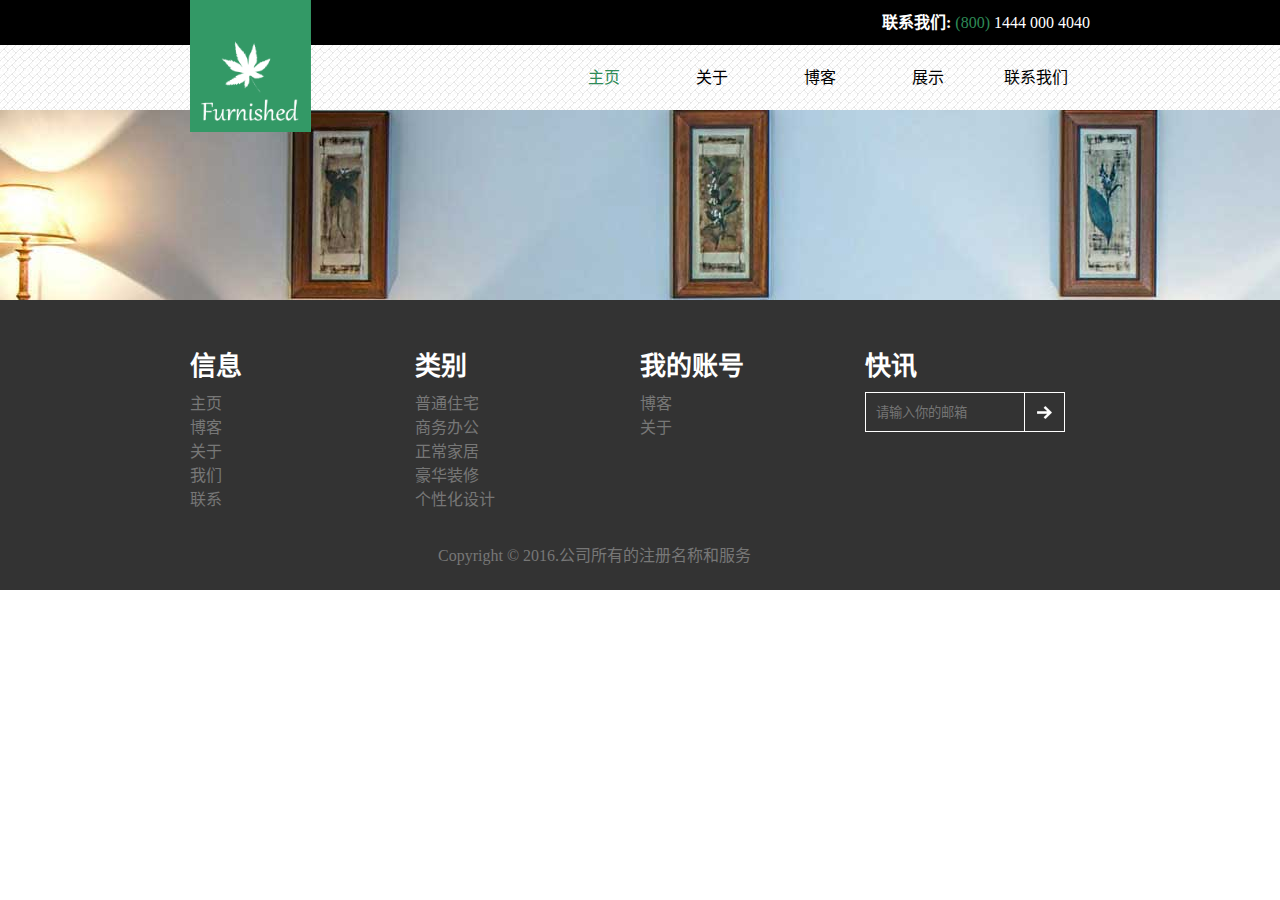
<file: jiaju/basic.html>
<!DOCTYPE html>
<html lang="zh-cn">
<head>
    <meta charset="UTF-8">
    <title>家居</title>
    <link rel="stylesheet" href="css/basic.css">
</head>
<body>
<header>
    <div class="tel">
        <div class="container" style="position: relative;">
            <div class="logo">
                <img src="images/logo1.png">
            </div>
            <p><strong>联系我们:</strong> <span>(800)</span> 1444 000 4040</p>
            <div class="clearfix"></div>
        </div>
    </div>
    <nav class="nav">
        <div class="container">
            <div class="link">
                <ul>
                    <li class="active"><a href="###">主页</a></li>
                    <li><a href="about.html">关于</a></li>
                    <!--<li><a href="###">技术服务</a></li>-->
                    <li><a href="blog.html">博客</a></li>
                    <li><a href="###">展示</a></li>
                    <li><a href="###">联系我们</a></li>
                </ul>
            </div>
        </div>
    </nav>
    <div class="clearfix"></div>
    <div class="red" >
        <div class="button">
        </div>
        <div class="sub">
        </div>
    </div>
</header>

<footer class="footer">
    <div class="container">
        <div class="top">
            <figure>
                <h4>信息</h4>
                <ul>
                    <li><a href="###">主页</a></li>
                    <li><a href="###">博客</a></li>
                    <li><a href="###">关于</a></li>
                    <li><a href="###">我们</a></li>
                    <li><a href="###">联系</a></li>
                </ul>
            </figure>
            <figure>
                <h4>类别</h4>
                <ul>
                    <li><a href="###">普通住宅</a></li>
                    <li><a href="###">商务办公</a></li>
                    <li><a href="###">正常家居</a></li>
                    <li><a href="###">豪华装修</a></li>
                    <li><a href="###">个性化设计</a></li>
                </ul>
            </figure>
            <figure>
                <h4>我的账号</h4>
                <ul>
                    <li><a href="###">博客</a></li>
                    <li><a href="###">关于</a></li>
                </ul>
            </figure>
            <figure>
                <h4> 快讯</h4>
                <form  method="" action="###" name="email">
                    <div>
                        <input  id="input" type="email" placeholder="请输入你的邮箱">
                        <button type="submit" id="inputbtn"></button>
                    </div>
                </form>
            </figure>
            <div class="clearfix"></div>
        </div>
    </div>

    <div class="container">
        <div class="bottom">
            <p>Copyright © 2016.公司所有的注册名称和服务</p>
        </div>
    </div>
</footer>
</body>
</html>
</file>
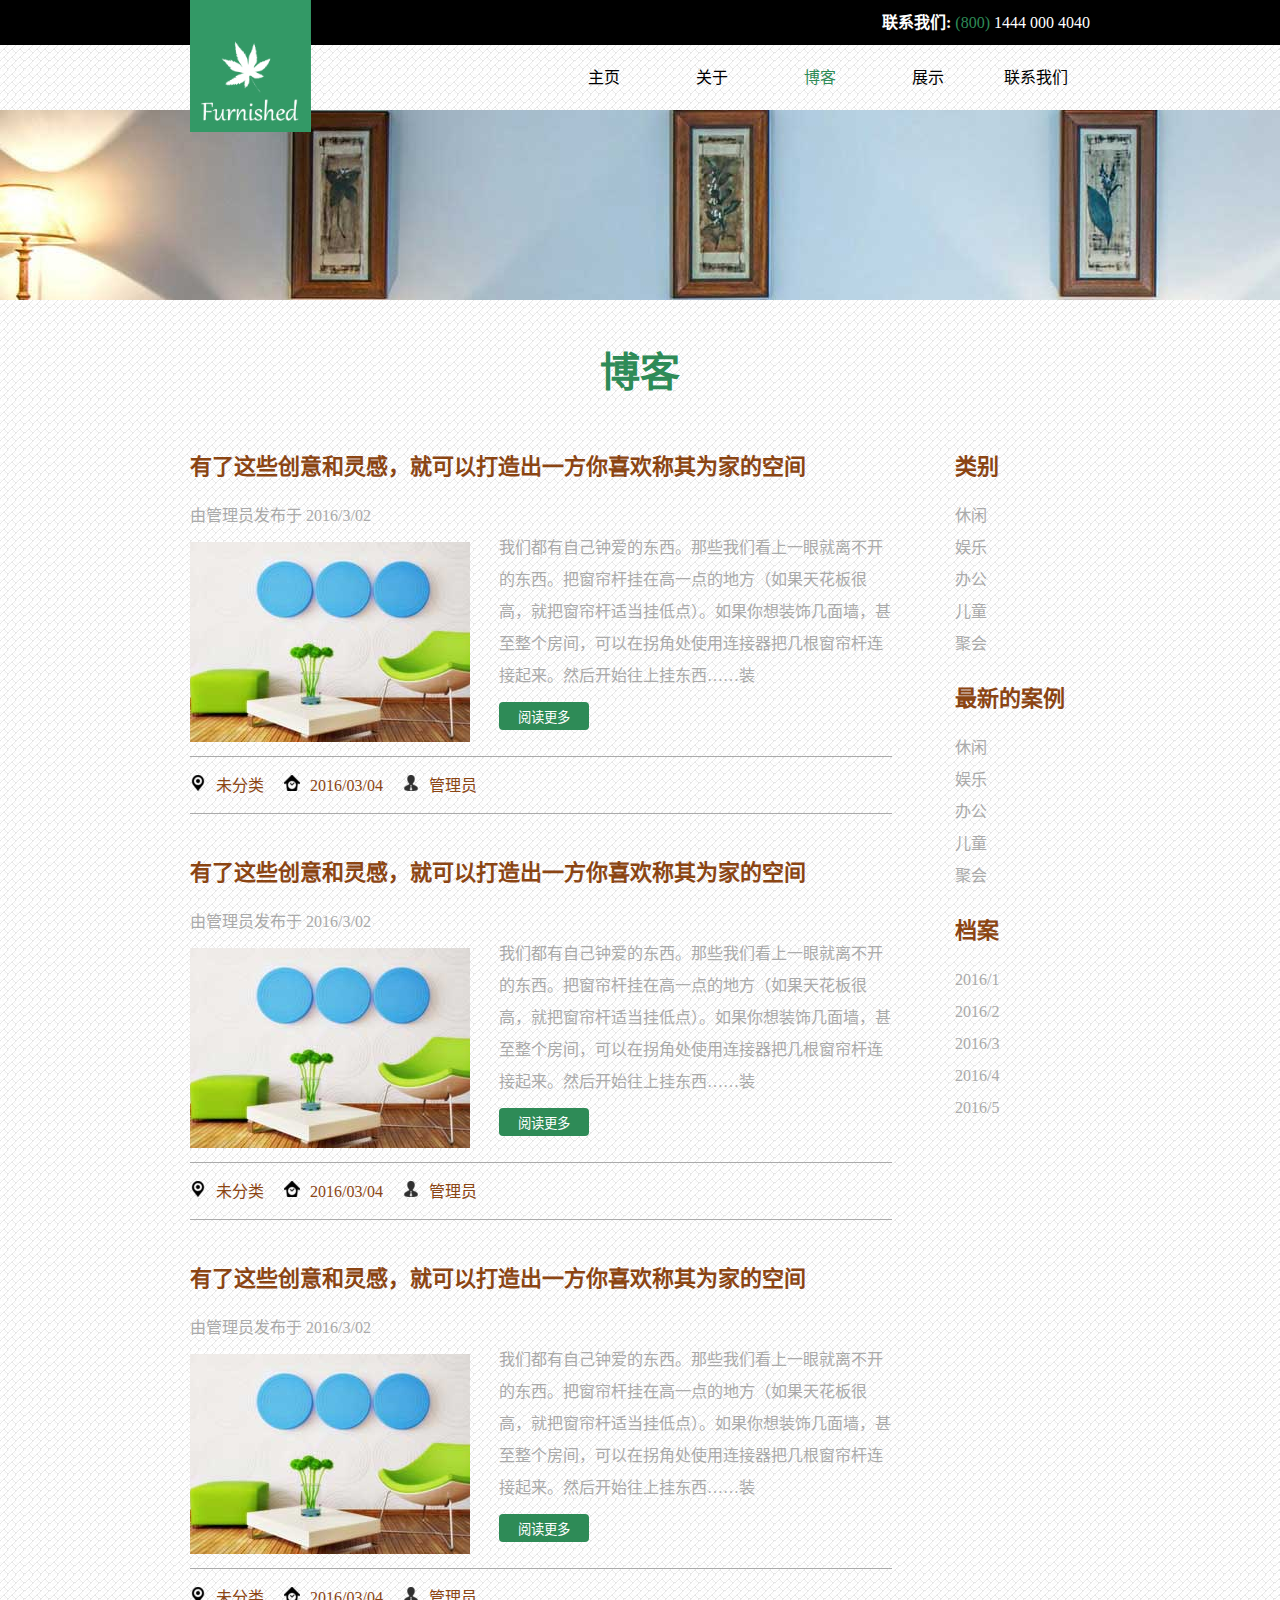
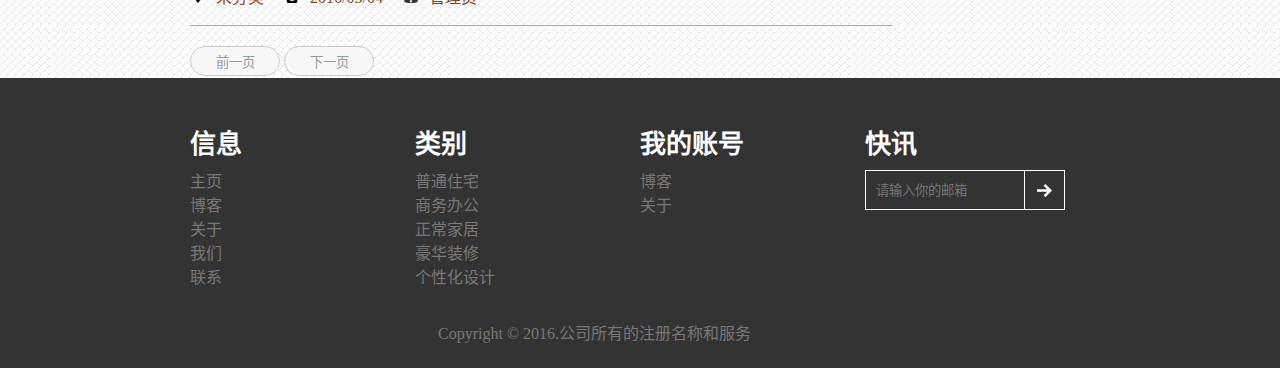
<file: jiaju/blog.html>
<!DOCTYPE html>
<html lang="zh-cn">
<head>
    <meta charset="UTF-8">
    <title>家居</title>
    <link rel="stylesheet" href="css/basic.css">
    <link rel="stylesheet" href="css/style2.css">
</head>
<body>
<header>
    <div class="tel">
        <div class="container" style="position: relative;">
            <div class="logo">
                <img src="images/logo1.png">
            </div>
            <p><strong>联系我们:</strong> <span>(800)</span> 1444 000 4040</p>
            <div class="clearfix"></div>
        </div>
    </div>
    <nav class="nav">
        <div class="container">
            <div class="link">
                <ul>
                    <li><a href="index.html">主页</a></li>
                    <li><a href="about.html">关于</a></li>
                    <!--<li><a href="###">技术服务</a></li>-->
                    <li class="active"><a href="blog.html">博客</a></li>
                    <li><a href="gallery.html">展示</a></li>
                    <li><a href="contant.html">联系我们</a></li>
                </ul>
            </div>
        </div>
    </nav>
    <div class="clearfix"></div>
    <div class="red" >
        <div class="button">
        </div>
        <div class="sub">
        </div>
        <!--<div class="clearfix"></div>-->
    </div>
</header>
<section class="bl_section">
    <div class="container">
        <h2>博客</h2>
        <div class="blog_section">
            <aside class="list_left">
                <div class="blog_text">
                    <h3>有了这些创意和灵感，就可以打造出一方你喜欢称其为家的空间</h3>
                    <p>由管理员发布于 2016/3/02</p>
                    <div>
                        <div class="blog_img">
                            <img src="images/b1.png">
                        </div>
                        <div class="blog_read">
                            <p>我们都有自己钟爱的东西。那些我们看上一眼就离不开的东西。把窗帘杆挂在高一点的地方（如果天花板很高，就把窗帘杆适当挂低点）。如果你想装饰几面墙，甚至整个房间，可以在拐角处使用连接器把几根窗帘杆连接起来。然后开始往上挂东西……装</p>
                            <button class="more"><a href="###">阅读更多</a></button>
                        </div>
                    </div>
                    <div class="clearfix"></div>
                    <div class="blog_admin">
                        <ul>
                            <li><a href="###"><img src="images/h1.png">未分类</a></li>
                            <li><img src="images/h2.png">2016/03/04</li>
                            <li><a href="###"><img src="images/h3.png">管理员</a></li>
                        </ul>
                    </div>
                </div>
                <div class="blog_text">
                    <h3>有了这些创意和灵感，就可以打造出一方你喜欢称其为家的空间</h3>
                    <p>由管理员发布于 2016/3/02</p>
                    <div>
                        <div class="blog_img">
                            <img src="images/b1.png">
                        </div>
                        <div class="blog_read">
                            <p>我们都有自己钟爱的东西。那些我们看上一眼就离不开的东西。把窗帘杆挂在高一点的地方（如果天花板很高，就把窗帘杆适当挂低点）。如果你想装饰几面墙，甚至整个房间，可以在拐角处使用连接器把几根窗帘杆连接起来。然后开始往上挂东西……装</p>
                            <button class="more"><a href="###">阅读更多</a></button>
                        </div>
                    </div>
                    <div class="clearfix"></div>
                    <div class="blog_admin">
                        <ul>
                            <li><a href="###"><img src="images/h1.png">未分类</a></li>
                            <li><img src="images/h2.png">2016/03/04</li>
                            <li><a href="###"><img src="images/h3.png">管理员</a></li>
                        </ul>
                    </div>
                </div>
                <div class="blog_text">
                    <h3>有了这些创意和灵感，就可以打造出一方你喜欢称其为家的空间</h3>
                    <p>由管理员发布于 2016/3/02</p>
                    <div>
                        <div class="blog_img">
                            <img src="images/b1.png">
                        </div>
                        <div class="blog_read">
                            <p>我们都有自己钟爱的东西。那些我们看上一眼就离不开的东西。把窗帘杆挂在高一点的地方（如果天花板很高，就把窗帘杆适当挂低点）。如果你想装饰几面墙，甚至整个房间，可以在拐角处使用连接器把几根窗帘杆连接起来。然后开始往上挂东西……装</p>
                            <button class="more"><a href="###">阅读更多</a></button>
                        </div>
                    </div>
                    <div class="clearfix"></div>
                    <div class="blog_admin">
                        <ul>
                            <li><a href="###"><img src="images/h1.png">未分类</a></li>
                            <li><img src="images/h2.png">2016/03/04</li>
                            <li><a href="###"><img src="images/h3.png">管理员</a></li>
                        </ul>
                    </div>
                </div>
            </aside>
            <div class=" list_right">
                <div>
                    <h3>类别</h3>
                    <ul>
                        <li><a href="###">休闲</a></li>
                        <li><a href="###">娱乐</a></li>
                        <li><a href="###">办公</a></li>
                        <li><a href="###">儿童</a></li>
                        <li><a href="###">聚会</a></li>
                    </ul>
                </div>
                <div>
                    <h3>最新的案例</h3>
                    <ul>
                        <li><a href="###">休闲</a></li>
                        <li><a href="###">娱乐</a></li>
                        <li><a href="###">办公</a></li>
                        <li><a href="###">儿童</a></li>
                        <li><a href="###">聚会</a></li>
                    </ul>
                </div>
                <div>
                    <h3>档案</h3>
                    <ul>
                        <li><a href="###"><time>2016/1</time></a></li>
                        <li><a href="###"><time>2016/2</time></a></li>
                        <li><a href="###"><time>2016/3</time></a></li>
                        <li><a href="###"><time>2016/4</time></a></li>
                        <li><a href="###"><time>2016/5</time></a></li>
                    </ul>
                </div>
            </div>
            <div class="clearfix"></div>
            <div class="blog_bt">
                <div class="container">
                    <input class="blog_a" type="button" value="前一页">
                    <input class="blog_a" type="button" value="下一页">
                </div>
            </div>

        </div>
    </div>
</section>

<footer class="footer">
    <div class="container">
        <div class="top">
            <figure>
                <h4>信息</h4>
                <ul>
                    <li><a href="###">主页</a></li>
                    <li><a href="###">博客</a></li>
                    <li><a href="###">关于</a></li>
                    <li><a href="###">我们</a></li>
                    <li><a href="###">联系</a></li>
                </ul>
            </figure>
            <figure>
                <h4>类别</h4>
                <ul>
                    <li><a href="###">普通住宅</a></li>
                    <li><a href="###">商务办公</a></li>
                    <li><a href="###">正常家居</a></li>
                    <li><a href="###">豪华装修</a></li>
                    <li><a href="###">个性化设计</a></li>
                </ul>
            </figure>
            <figure>
                <h4>我的账号</h4>
                <ul>
                    <li><a href="###">博客</a></li>
                    <li><a href="###">关于</a></li>
                </ul>
            </figure>
            <figure>
                <h4> 快讯</h4>
                <form  method="" action="###" name="email">
                    <div>
                        <input  id="input" type="email" placeholder="请输入你的邮箱">
                        <button type="submit" id="inputbtn"></button>
                    </div>
                </form>
            </figure>
            <div class="clearfix"></div>
        </div>
    </div>

    <div class="container">
        <div class="bottom">
            <p>Copyright © 2016.公司所有的注册名称和服务</p>
        </div>
    </div>
</footer>
</body>
</html>
</file>
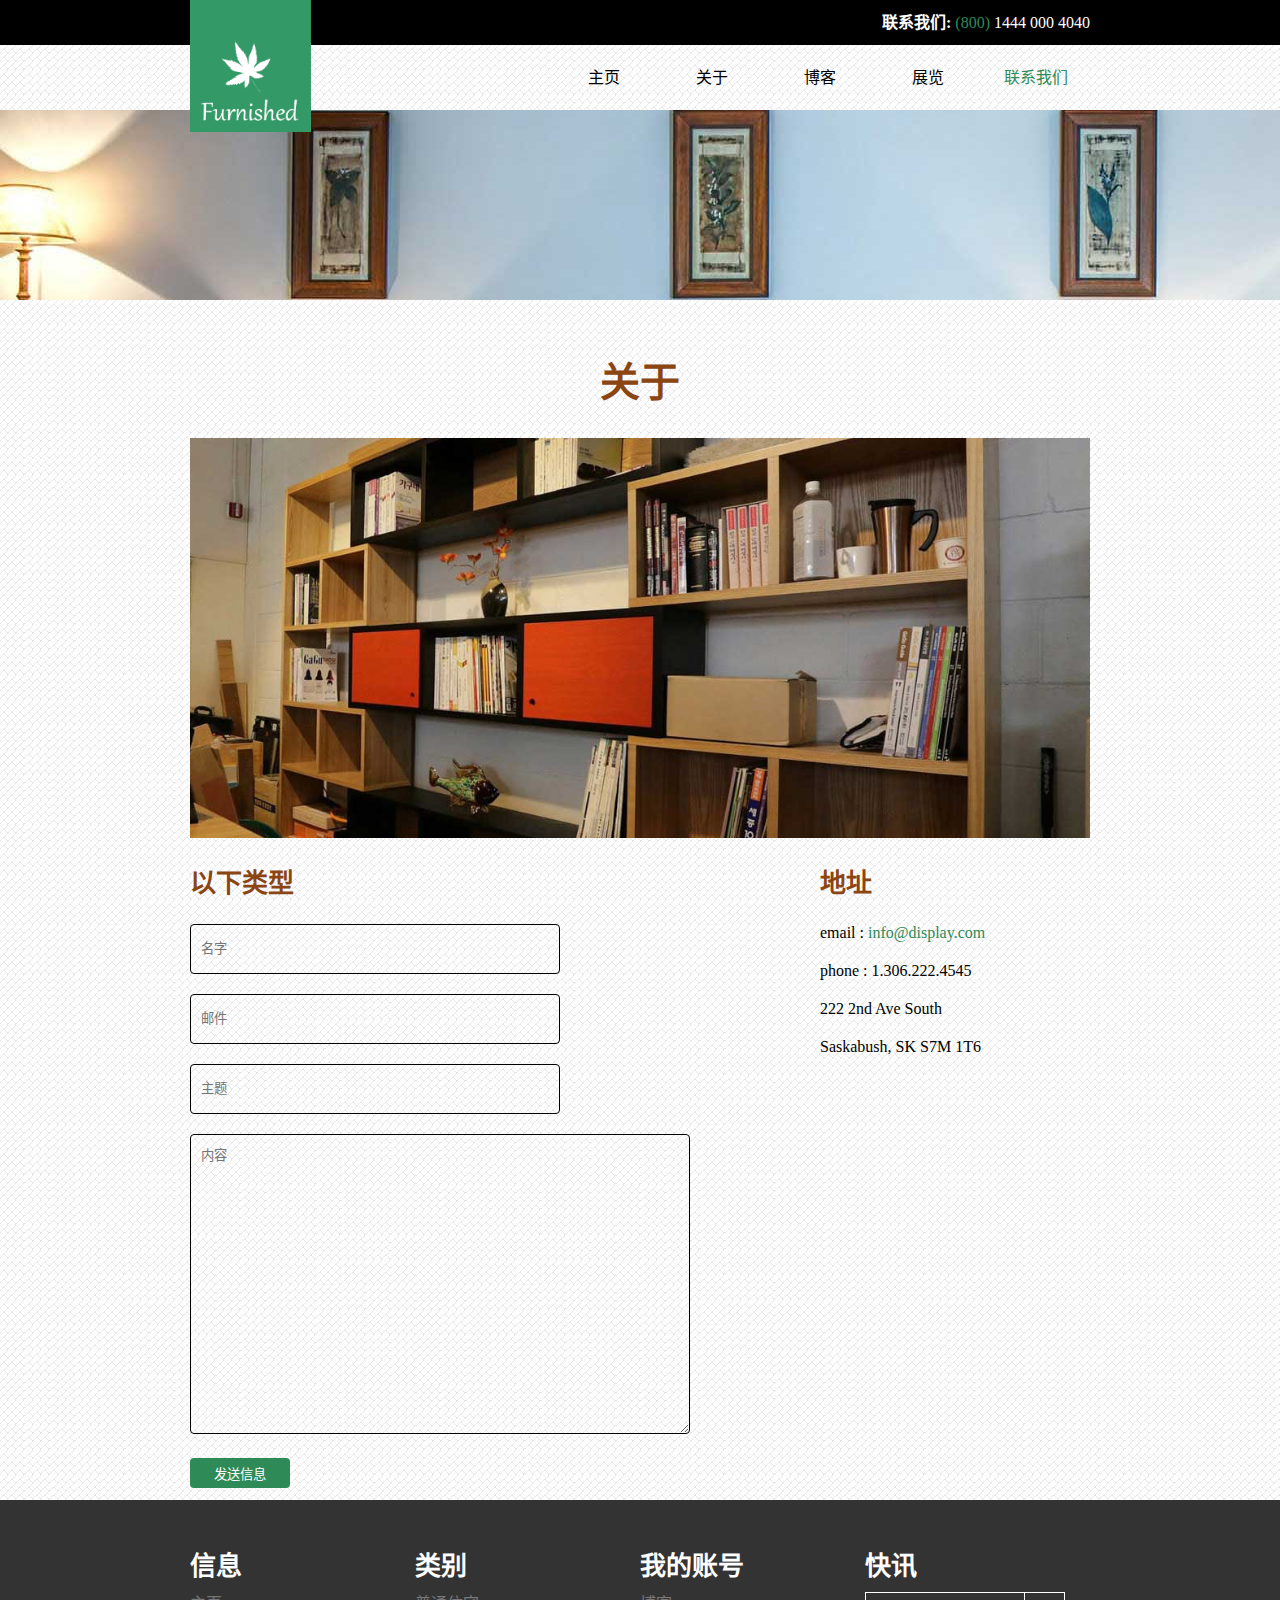
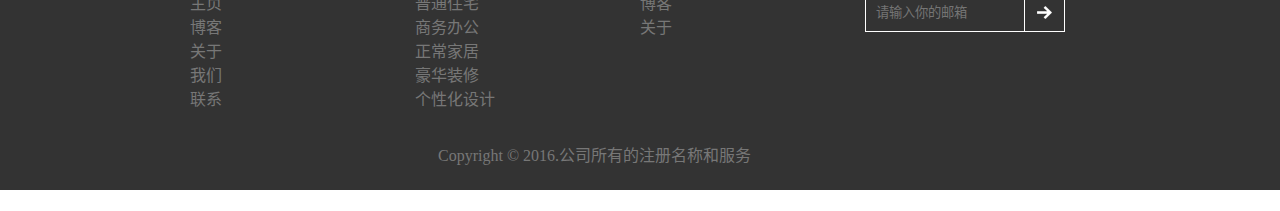
<file: jiaju/contant.html>
<!DOCTYPE html>
<html lang="zh-cn">
<head>
    <meta charset="UTF-8">
    <title>家居</title>
    <link rel="stylesheet" href="css/basic.css">
    <link rel="stylesheet" href="css/style2.css">
</head>
<body>
<header>
    <div class="tel">
        <div class="container" style="position: relative;">
            <div class="logo">
                <img src="images/logo1.png">
            </div>
            <p><strong>联系我们:</strong> <span>(800)</span> 1444 000 4040</p>
            <div class="clearfix"></div>
        </div>
    </div>
    <nav class="nav">
        <div class="container">
            <div class="link">
                <ul>
                    <li><a href="index.html">主页</a></li>
                    <li><a href="about.html">关于</a></li>
                    <li><a href="blog.html">博客</a></li>
                    <li><a href="gallery.html">展览</a></li>
                    <li class="active"><a href="contant.html">联系我们</a></li>
                </ul>
            </div>
        </div>
    </nav>
    <div class="clearfix"></div>
    <div class="red" >
        <div class="button">
        </div>
        <div class="sub">
        </div>
    </div>
</header>
<section class="contant_section">
    <div class="container">
        <h2>关于</h2>
        <div class="contant_img">
            <img src="images/c1.png" alt="链接超时">
        </div>
        <div class="contant_list">
            <h4>以下类型</h4>

            <div>
                <form method=" " action="#">
                    <input class="below" type="text" placeholder="名字">
                    <input class="below"type="email" placeholder="邮件">
                    <input class="below" type="text" placeholder="主题">
                    <br>
                    <textarea class="area" placeholder="内容"></textarea>
                   <button class="send">发送信息</button>
                </form>
            </div>
        </div>
        <div class="contant_aside">
            <h4>地址</h4>
            <div>
                <ul>
                    <li> email : <span>info@display.com</span></li>
                    <li> phone : 1.306.222.4545</li>
                    <li> 222 2nd Ave South</li>
                    <li>Saskabush, SK S7M 1T6</li>
                </ul>
            </div>
        </div>
        <div class="clearfix"></div>
    </div>
</section>

<footer class="footer">
    <div class="container">
        <div class="top">
            <figure>
                <h4>信息</h4>
                <ul>
                    <li><a href="###">主页</a></li>
                    <li><a href="###">博客</a></li>
                    <li><a href="###">关于</a></li>
                    <li><a href="###">我们</a></li>
                    <li><a href="###">联系</a></li>
                </ul>
            </figure>
            <figure>
                <h4>类别</h4>
                <ul>
                    <li><a href="###">普通住宅</a></li>
                    <li><a href="###">商务办公</a></li>
                    <li><a href="###">正常家居</a></li>
                    <li><a href="###">豪华装修</a></li>
                    <li><a href="###">个性化设计</a></li>
                </ul>
            </figure>
            <figure>
                <h4>我的账号</h4>
                <ul>
                    <li><a href="###">博客</a></li>
                    <li><a href="###">关于</a></li>
                </ul>
            </figure>
            <figure>
                <h4> 快讯</h4>
                <form  method="" action="###" name="email">
                    <div>
                        <input  id="input" type="email" placeholder="请输入你的邮箱">
                        <button type="submit" id="inputbtn"></button>
                    </div>
                </form>
            </figure>
            <div class="clearfix"></div>
        </div>
    </div>

    <div class="container">
        <div class="bottom">
            <p>Copyright © 2016.公司所有的注册名称和服务</p>
        </div>
    </div>
</footer>
</body>
</html>
</file>
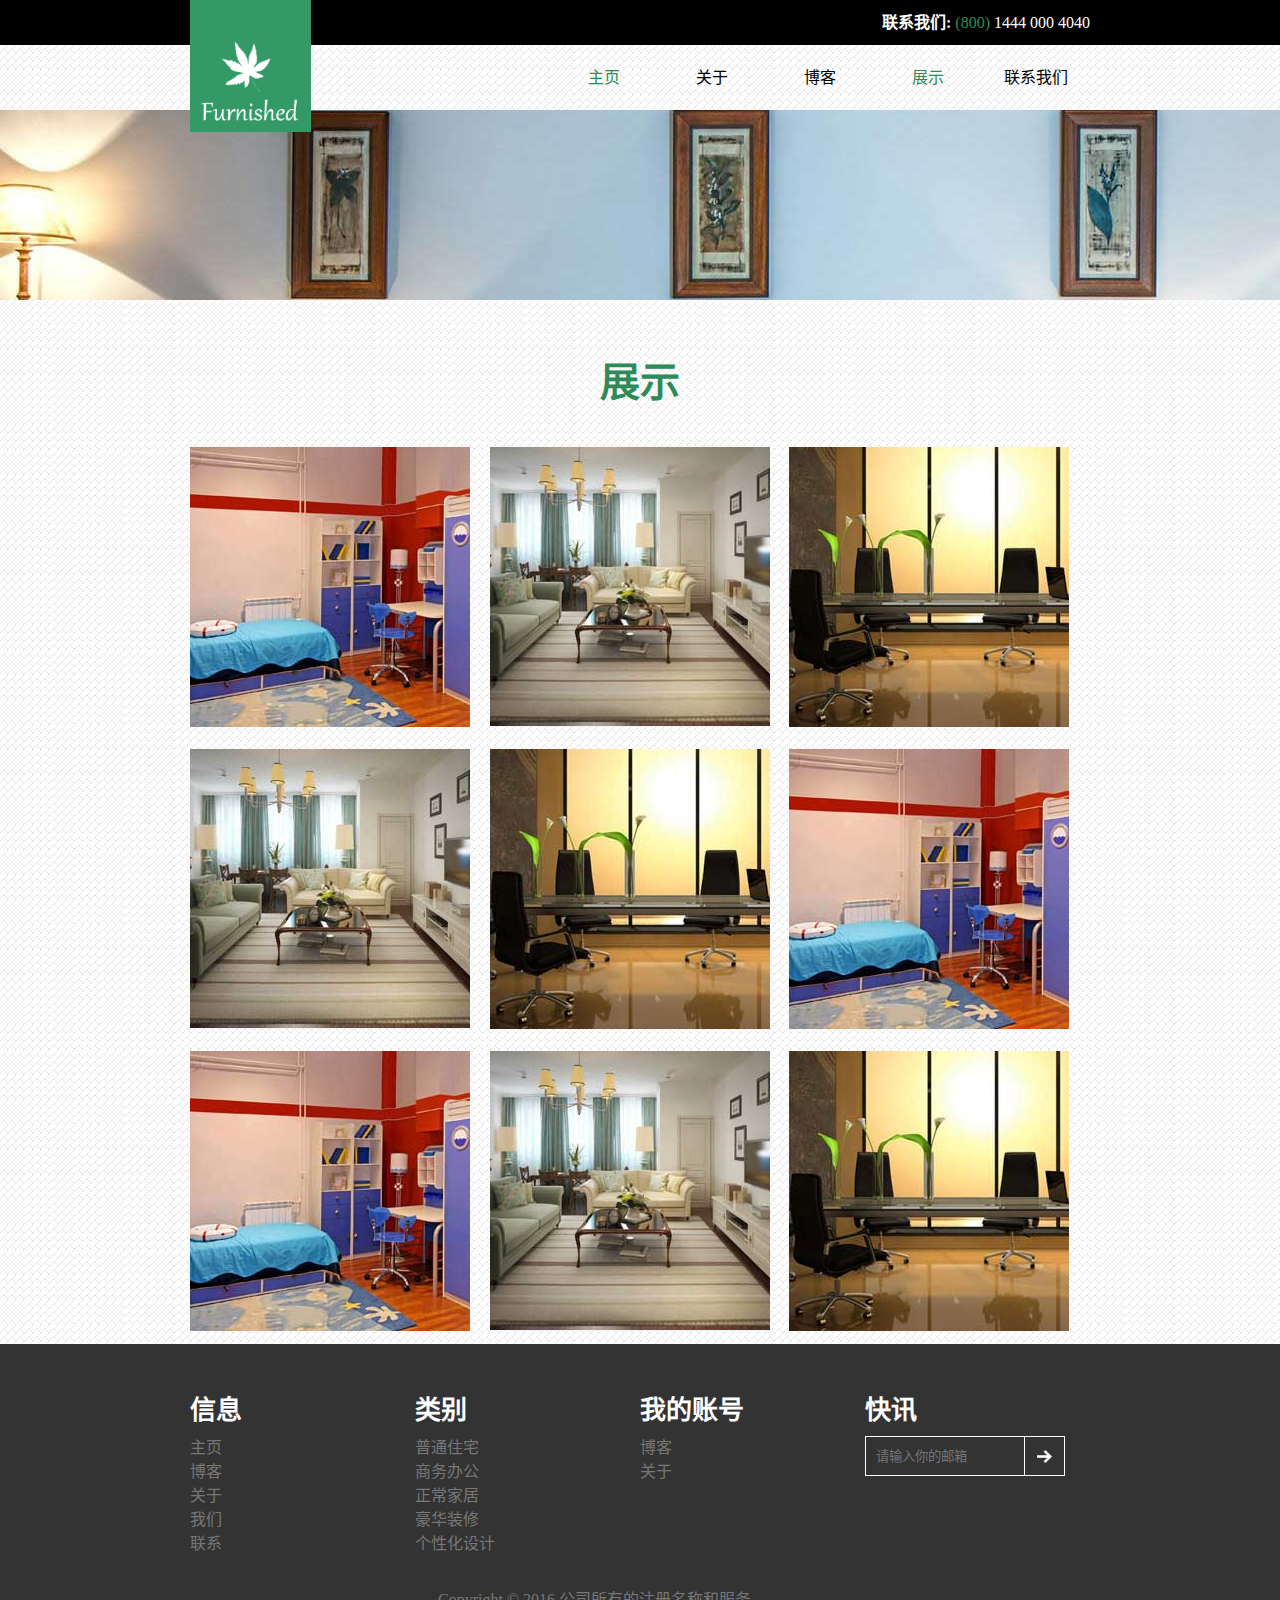
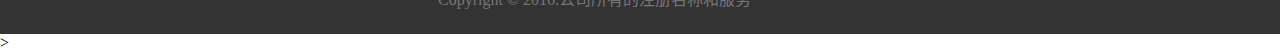
<file: jiaju/gallery.html>
<!DOCTYPE html>
<html lang="zh-cn">
<head>
    <meta charset="UTF-8">
    <title>家居</title>
    <link rel="stylesheet" href="css/basic.css">
    <link rel="stylesheet" href="css/style2.css">
</head>
<body>
<header>
    <div class="tel">
        <div class="container" style="position: relative;">
            <div class="logo">
                <img src="images/logo1.png">
            </div>
            <p><strong>联系我们:</strong> <span>(800)</span> 1444 000 4040</p>
            <div class="clearfix"></div>
        </div>
    </div>
    <nav class="nav">
        <div class="container">
            <div class="link">
                <ul>
                    <li class="active"><a href="index.html">主页</a></li>
                    <li><a href="about.html">关于</a></li>
                    <!--<li><a href="###">技术服务</a></li>-->
                    <li><a href="blog.html">博客</a></li>
                    <li class="active"><a href="gallery.html">展示</a></li>
                    <li><a href="contant.html">联系我们</a></li>
                </ul>
            </div>
        </div>
    </nav>
    <div class="clearfix"></div>
    <div class="red" >
        <div class="button">
        </div>
        <div class="sub">
        </div>
    </div>
</header>
<section class="gallery_section">
    <div class="container">
        <h2>展示</h2>
        <div class="gallery_tu">
            <ul>
                <li><a href="###"><img src="images/g1.png"></a></li>
                <li><a href="###"><img src="images/g2.png"></a></li>
                <li><a href="###"><img src="images/g3.png"></a></li>
                <li><a href="###"><img src="images/g2.png"></a></li>
                <li><a href="###"><img src="images/g3.png"></a></li>
                <li><a href="###"><img src="images/g1.png"></a></li>
                <li><a href="###"><img src="images/g1.png"></a></li>
                <li><a href="###"><img src="images/g2.png"></a></li>
                <li><a href="###"><img src="images/g3.png"></a></li>
                <div class="clearfix"></div>
            </ul>
        </div>
    </div>
</section>
<footer class="footer">
    <div class="container">
        <div class="top">
            <figure>
                <h4>信息</h4>
                <ul>
                    <li><a href="###">主页</a></li>
                    <li><a href="###">博客</a></li>
                    <li><a href="###">关于</a></li>
                    <li><a href="###">我们</a></li>
                    <li><a href="###">联系</a></li>
                </ul>
            </figure>
            <figure>
                <h4>类别</h4>
                <ul>
                    <li><a href="###">普通住宅</a></li>
                    <li><a href="###">商务办公</a></li>
                    <li><a href="###">正常家居</a></li>
                    <li><a href="###">豪华装修</a></li>
                    <li><a href="###">个性化设计</a></li>
                </ul>
            </figure>
            <figure>
                <h4>我的账号</h4>
                <ul>
                    <li><a href="###">博客</a></li>
                    <li><a href="###">关于</a></li>
                </ul>
            </figure>
            <figure>
                <h4> 快讯</h4>
                <form  method="" action="###" name="email">
                    <div>
                        <input  id="input" type="email" placeholder="请输入你的邮箱">
                        <button type="submit" id="inputbtn"></button>
                    </div>
                </form>
            </figure>
            <div class="clearfix"></div>
        </div>
    </div>

    <div class="container">
        <div class="bottom">
            <p>Copyright © 2016.公司所有的注册名称和服务</p>
        </div>
    </div>
</footer>
</body>
</html>>
</file>
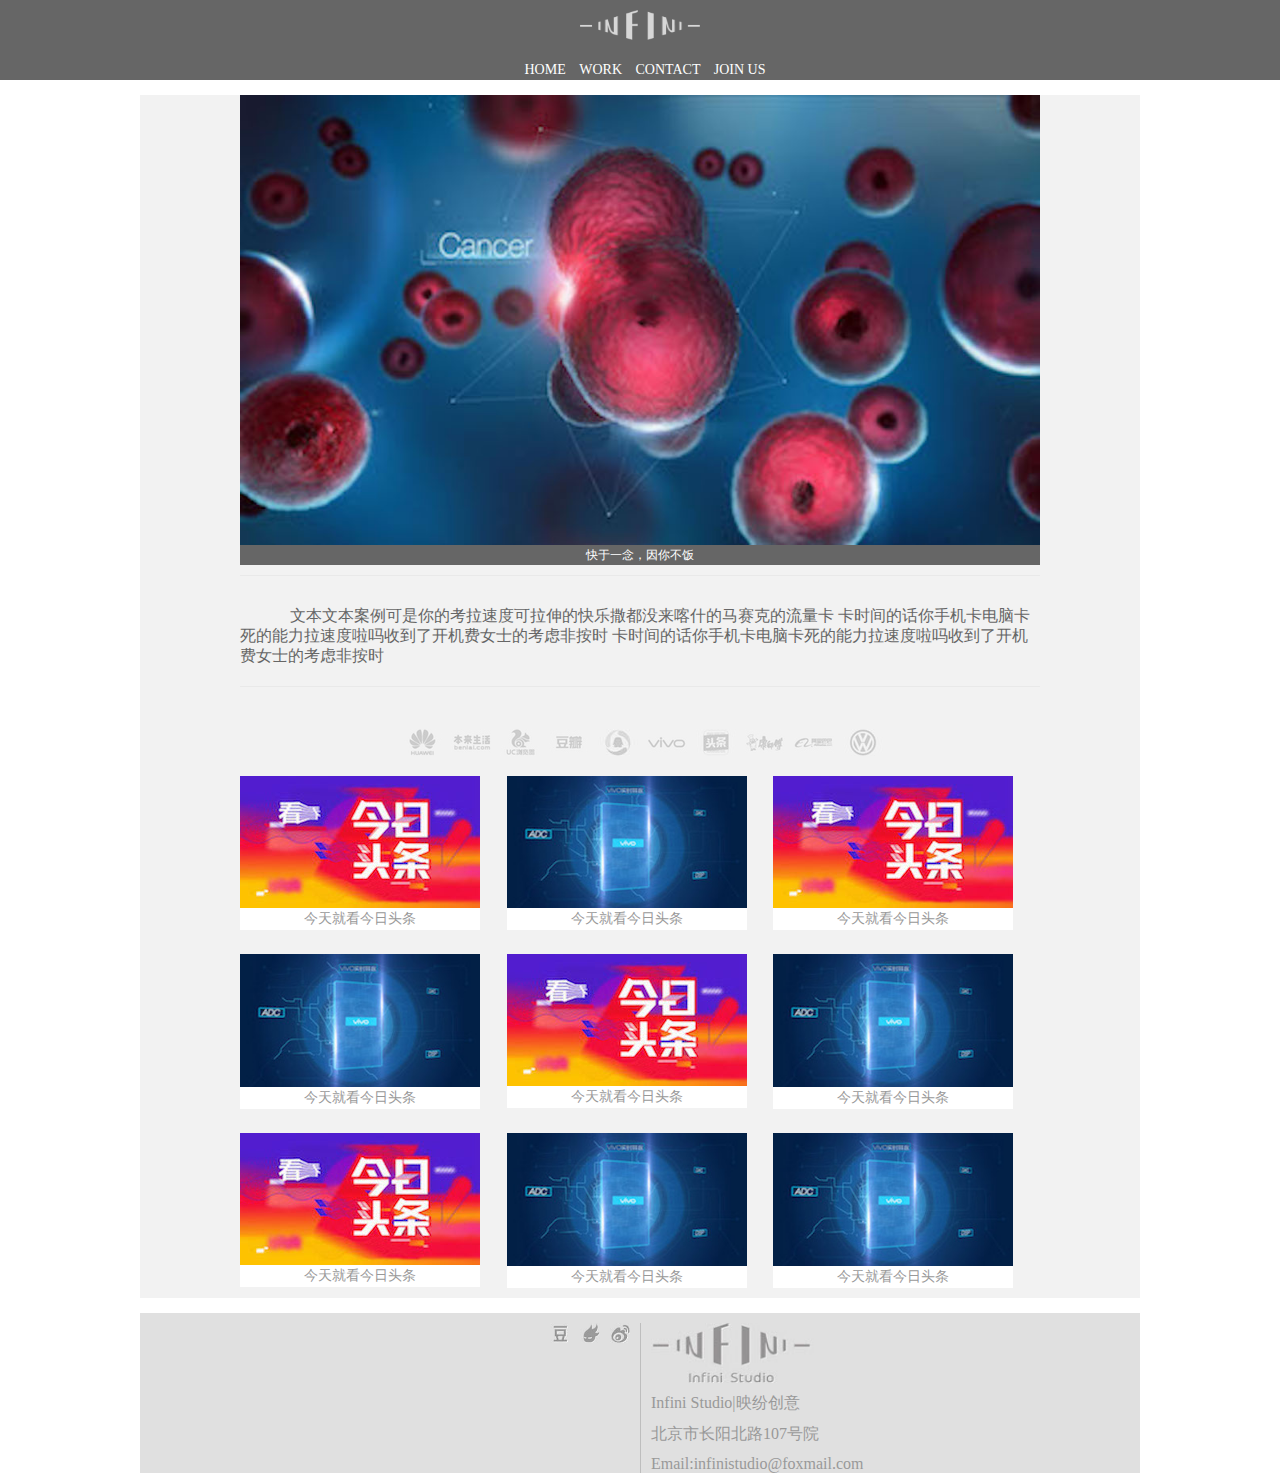
<file: yingfen/yingfen.html>
<html> 
<head> 
<title> 映纷 </title>
<meta charset="utf-8"> 
<meta name="Author" content="wangyan" />
<meta name="viewport" content="width=device-width,maximum-scale=1,initial-scale=1">
<link rel="stylesheet" href="css.css"> 
<script src="http://cdn.static.runoob.com/libs/jquery/1.10.2/jquery.min.js">
</script>
</head> 
<body> 
	<header class="header">
		<div class="h-content">
			<div class="nav">
				<a href="#">HOME</a>
				<a href="#">WORK</a>
				<a href="#">CONTACT</a>
				<a href="#">JOIN US</a>
			</div>
		</div>	
	</header>
	<section class="main">
		<div class="content">
			<div class="banner">
				<img src="images/64.jpg">
				<p><a href="#">快于一念，因你不饭</a></p>
				<div class="info">
					文本文本案例可是你的考拉速度可拉伸的快乐撒都没来喀什的马赛克的流量卡
					卡时间的话你手机卡电脑卡死的能力拉速度啦吗收到了开机费女士的考虑非按时
					卡时间的话你手机卡电脑卡死的能力拉速度啦吗收到了开机费女士的考虑非按时
				</div>
			</div>
			<div class="iconbox" style="margin-top:20px;">
				<a href="#"><img src="images/1.jpg"></a>
				<a href="#"><img src="images/2.jpg"></a>
				<a href="#"><img src="images/3.jpg"></a>
				<a href="#"><img src="images/4.jpg"></a>
				<a href="#"><img src="images/5.jpg"></a>
				<a href="#"><img src="images/6.jpg"></a>
				<a href="#"><img src="images/7.jpg"></a>
				<a href="#"><img src="images/8.jpg"></a>
				<a href="#"><img src="images/9.jpg"></a>
				<a href="#"><img src="images/10.jpg"></a>
			</div>	

			<div class="gallery">
				<div class="photo po1">
					<img src="images/38.jpg">
					<p class="p-info">今天就看今日头条</p>
					<div class="caption">
						今日头条
					</div>
				</div>
				<div class="photo">
					<img src="images/39.jpg">
					<p class="p-info">今天就看今日头条</p>
					<div class="caption">
						今日头条
					</div>
				</div>
				<div class="photo">
					<img src="images/38.jpg">
					<p class="p-info">今天就看今日头条</p>
					<div class="caption">
						今日头条
					</div>
				</div>

				<div class="photo po1">
					<img src="images/39.jpg">
					<p class="p-info">今天就看今日头条</p>
					<div class="caption">
						今日头条
					</div>
				</div>
				
				<div class="photo">
					<img src="images/38.jpg">
					<p class="p-info">今天就看今日头条</p>
					<div class="caption">
						今日头条
					</div>
				</div>
				<div class="photo">
					<img src="images/39.jpg">
					<p class="p-info">今天就看今日头条</p>
					<div class="caption">
						今日头条
					</div>
				</div>
				
				<div class="photo po1">
					<img src="images/38.jpg">
					<p class="p-info">今天就看今日头条</p>
					<div class="caption">
						今日头条
					</div>
				</div>
				<div class="photo">
					<img src="images/39.jpg">
					<p class="p-info">今天就看今日头条</p>
					<div class="caption">
						今日头条
					</div>
				</div>
				<div class="photo">
					<img src="images/39.jpg">
					<p class="p-info">今天就看今日头条</p>
					<div class="caption">
						今日头条
					</div>
				</div>
			</div>
		</div>
	</section>

	<footer class="footer">
		<div class="fl">
			<a href="#"><img src="images/65.jpg"></a>
			<a href="#"><img src="images/66.jpg"></a>
			<a href="#"><img src="images/67.jpg"></a>
		</div>
		<div class="fr">
			<img src="images/69.jpg">
			<p>Infini Studio|映纷创意</p>
			<p>北京市长阳北路107号院</p>
			<p>Email:infinistudio@foxmail.com</p>
		</div>
	</footer>
</body> 
</html>
</file>
<file: falaiou/css/style.css>
.container{
	width:100%;
}
.container:after{
	content: '';
	display: block;
	clear:both;	
}
.container{
	width:100%;
}
/*header*/
.header{
	position: relative;
	font-size:1.25rem;
	width:100%;
	height:13rem;
}
.header img{
	margin-top:2.8rem;
	margin-left:9.15rem;
	height:6.4rem;
	width:20rem
}
.header a{
	text-decoration:none;
	position: absolute;
	display:block;
	float:right;
	height:3.2rem;
	font-size:2.6rem;
	color:#345274;
	top:1.6rem;
	right:6.4rem;
}	
.header a img{
	height:3.2rem;
	width:3.2rem;
	vertical-align: -0.6rem;	
}


/*main-top*/
.main{
	clear:both;
	width:100%;
}
.main-top{
	width:100%;
	height:22rem;
	border:1px solid red;
}
.m-t-title{
	margin-top:4rem;
	margin-bottom:1.8rem;
	text-align: center;
	font-size:1.8rem;
}
.m-t-center{
	font-size:3.2rem;
	text-align: center;
	margin-bottom: 2.5rem;
}
.m-t-bottom{
	font-size:1.2rem;
	text-align: center;
	padding-left:3rem;
	color:#4e7096
}
.banner{
	width:100%;
	border:1px solid red;
}
.banner img{
	width:100%;
	height:30rem;
}
/*person info*/
.person-info{
	width:100%;	
}
.p-i-top{
	height:25rem;
	width:100%;
	text-align: center;
	border:1px solid blue
}
.p-i-top img{
	border-radius:50%;
	margin-top:1.5rem;
	height:16rem;
	width:16rem;
}
.p-i-top p{
	font-size:1.5rem;
	margin-top:2rem;	
} 
.p-i-top p a{
	font-size:2rem;
	color:#2d3d4d;
}

.p-i-bottom:after{
	content: "";
	clear: both;
	display: block;
}
.p-i-bottom{
	width:60rem;
	margin:0 auto;	
	margin-bottom:2rem;
	margin-top:2rem;
	border-top:1px solid #eee;
}
.p-i-bottom ul li{
	float:left;
	height:10rem;
	line-height:10rem;
	width:50%;
	font-size:1.4rem;
	margin-top:2rem;
}
.p-i-bottom ul li img{
	float:left;
	width:13.6rem;
	height:10rem;
	border:2px solid #eeeeee;
}
.p-i-bottom ul li p{
	margin-left:14.2rem;
}

/*degree-info*/
.degree-info:after{
	content: "";
	clear: both;
	display: block;
}
.degree-info{
	font-size:1.3rem;
	width:60rem;
	border:1px solid red;
	margin:0 auto;	
	margin-bottom:2rem;
	margin-top:2rem;
	padding-top:2rem;
	border-top:1px solid #eee;
}
/*lining zhizhao*/
.d-i-left{
	float:left;
	width:48%;
}
.d-i-left img{
	margin-bottom: 2rem;
	border:2px solid #eee;
	width:18.3rem;
	height:13.1rem;
	float:right;
	margin-right:3rem;
}
/*lining right*/
.d-i-right{
	float:left;
	width:48%;
}
.d-i-right p{
	height:13.1rem;
	line-height:13.1rem;
	font-size:1.4rem;
	padding-left: 3rem;
	margin-bottom: 2rem;
}


/*yuan*/
.d-i-center{
	width:4%;
	float:left;
	position: relative;
}
.d-i-center .shu{
	height:58rem;
	width:1px;
	border-left:1px solid #ccc
}

.d-i-center .circle{
	position: absolute;
	top:5.5rem;
	left:-0.9rem;
	width:2rem;
	height:2rem;
	line-height: 2.6rem;
	border-radius: 50%;
	padding:5%;
}
.d-i-center .circle img{
	width:100%;	
}

.d-i-center .circle2{
	position: absolute;
	top:20.5rem;
	left:-0.9rem;
	width:2rem;
	height:2rem;
	line-height: 2.6rem;
	border-radius: 50%;
	padding:5%;
}
.d-i-center .circle2 img{
	width:100%;	
}

.d-i-center .circle3{
	position: absolute;
	top:36rem;
	left:-0.9rem;
	width:2rem;
	height:2rem;
	line-height: 2.6rem;
	border-radius: 50%;
	padding:5%;
}
.d-i-center .circle3 img{
	width:100%;	
}

.d-i-center .circle4{
	position: absolute;
	top:51rem;
	left:-0.9rem;
	width:2rem;
	height:2rem;
	line-height: 2.6rem;
	border-radius: 50%;
	padding:5%;
}
.d-i-center .circle4 img{
	width:100%;	
}




/*应聘 produce*/
.pin{
	clear:both;
	font-size:1.3rem;
	width:60rem;
	margin:0 auto;		
}
.pin h1{
	height:2rem;
	color:#2c3d4f
}
.pin-left h2{
	margin-top:2.2rem;
	margin-bottom:1.5rem;
	font-size:1.6rem;
}
.pin-left{
	float:left;
}
.pin-left ul li{
	margin-bottom:1rem;
	font-size:1.2rem;
}
.pin-left p{
	font-size:1rem;
	margin-top:4rem;
}
.pin-left a{
	color:red;
	font-size:1rem;
}

.pin-right{
	width:20rem;
	margin-top:-0.6rem;
	padding-top:0.6rem;
	border-top:1px solid #eee;
	position: relative;
	margin-left:14rem;
}








/*footer*/

.footer{
	widht:100%;
	height:10rem;
	background:#2d3e50;
}
.footer img{
	float:left;
	margin-left:18.25rem;
	height:7rem;
	margin-top:1.5rem;
}
.f-p-box{
	margin-top:2rem;
	float:left;
	color: #fff;
	margin-left:1.1rem;
}
.f-txt1{
	font-size:1.6rem;
}
.f-txt2{
	margin-top:0.5rem;
	font-size:1rem;
}
.f-txt3{
	margin-top:1.2rem;
	font-size:1rem;
}
.f-p-right{
	color:#fff;
	margin-top:4rem;
	float:right;
	margin-right:18.25rem;
}
.f-p-right ul li{
	float:left;
}
.f-p-right ul li a{
	color:#fff
}
.f-p-right p{
	text-align: right;
}



.
</file>
<file: haizeiwang/css/main.css>
:focus { outline: 0; }
html, body, div, span, applet, object, iframe, h1, h2, h3, h4, h5, h6, p, blockquote, pre, a, abbr, acronym, address, big, cite, code, del, dfn, em, font, img, ins, kbd, q, s, samp, small, strike, sub, sup, tt, var, dl, dt, dd, ol, ul, li, fieldset, form, label, legend, table, caption, tbody, tfoot, thead, tr, th, td,input,section{	margin:0;padding:0;border:0;}
li { list-style: none; }
img { border:0; border:none; display: block; vertical-align: bottom;}
em, i { font-style: normal; }
a{text-decoration:none; }
a{outline:none;blr:expression(this.onFocus=this.blur());}/*去掉a标签的虚线框，避免出现奇怪的选中区域*/
.clear { margin: 0px; padding: 0px; width: 0px; height: 0px; line-height: 0px; font-size: 0px; clear: both; }
/*li{ overflow:hidden; text-overflow:ellipsis; white-space:nowrap; width:px;} (用省略号显示)*/
*{ -webkit-box-sizing: border-box; -moz-box-sizing: border-box; box-sizing: border-box;}
html{height:100%; }
body{width:640px;height:100%;background-color:#161d27;font-family:'Microsoft YaHei',sans-serif !important;  }
.section { text-align: center; color:#fff; padding:20px; background-color: #161d27; overflow: hidden;text-shadow:0 0 10px yellow;}
.section p{ margin-bottom: 20px;}
.section1{background: url(../images/index_bg.jpg) no-repeat left top; background-size: 100%; background-color: #000034;}
.section1 h1{ font-size: 36px; margin-bottom:100px;}
.section1 .text1{ position: absolute; bottom:60px; left: 0; padding: 0 20px;text-indent:2em;color: #fff;font-size: 24px; text-align:justify; }
.textAll{width:600px;font-size: 24px; line-height:40px;}
.section2 .text2{position: absolute; left: 0; top:-150%; }
.section2 .img2{ position: absolute; bottom:70px; left:0; display: none; }
.section3 .text3 p:nth-child(1){position: absolute; right:-150%; top: 50px;}
.section3 .text3 p:nth-child(2){position: absolute; right:-150%; top: 105px;}
.section3 .text3 p:nth-child(3){position: absolute; right:-150%; top: 155px;}
.section3 .text3 p:nth-child(4){position: absolute; right:-150%; top: 205px;}
.section3 .text3 p:nth-child(5){position: absolute; right:-150%; top: 255px;}
.section3 .img3{  position: absolute;  left:-150%; top:150px; }
.section4 .img4{ position: absolute; left:-100px; top: 0; display: none; }
.section4 .text4{  position: absolute; top:160px;right:-80px; display: none;}
.section5 .img5{ position: absolute; bottom:0;right: 0; display: none;}
.section5 .text5{  position: absolute; top:100px; left:-100px; display: none;}
.section6 .img6{ position: absolute; left:3px; top:-600%; z-index: 1; }
.section6 .text6{position: absolute; top:5px;left: 0; display: none; z-index:0;}
.section7 .img7{ position: absolute; left:-150%;bottom: 0; }
.section7 .text7{position: absolute; right:-150%;top:150px; }
.section8 .text8{ position: absolute; bottom:80px; left:-105px; display: none;}
.section8 .img8{ position: absolute; right: 1px; top: -2px; }
.sec8_img{
 -moz-animation: my_01 .5s ease;
 -o-animation: my_01 .5s ease;
 -webkit-animation: my_01 .5s ease;
 -ms-animation:my_01 .5s ease;
 animation:my_01 .5s ease;
}
@-moz-keyframes my_01
{
	0% {-moz-transform:scale(2) rotatex(0deg);}
	100% { -moz-taaaransform:scale(1) rotatez(360deg); }
}
@-o-keyframes my_01
{
	0% {-o-transform:scale(2) rotatex(0deg);}
	100% { -o-transform:scale(1) rotatez(360deg); }
}
@-webkit-keyframes my_01
{
	0% {-webkit-transform:scale(2) rotatex(0deg);}
	100% { -webkit-transform:scale(1) rotatez(360deg); }
}
@-ms-keyframes my_01
{
	0% {-ms-transform:scale(2) rotatex(0deg);}
	100% { -ms-transform:scale(1) rotatez(360deg); }
}
@keyframes my_01
{
	0% {transform:scale(2) rotatex(0deg); }
	100% { transform:scale(1) rotatez(360deg); } 
}
.section9 .img9{ position: absolute; bottom:10px; left:-450px; z-index: 0; } 
.section9 .text9{ position: absolute;top:30px; right:-450px; z-index: 1;}
.section10{ background: url(../images/bg.jpg) no-repeat right bottom; background-color: #000; }
.section10 .text10{ position: absolute; left:-55px;top:50px; display: none;}
.section11 .img11{ position: absolute; right: 0; bottom:45px; display: none; }
.section11 .text11{position: absolute; top:200px; left:93px; font-size: 26px; text-shadow:0 0 5px yellow;}
.section11 .text11 p{ display: none;}
.music{ width: 50px; height: 50px;  position: fixed; top:20px; right: 20px; border-radius:45px; background: #fff; box-shadow:0 0 30px #f8fb04;  }
.music>img{ max-width:100%; max-height:100%; position: absolute; top: 3px; left: 7px;}
.arrow-up { height: auto; left: 50%; margin-left: -12px; position: fixed; top: 92%; width: 25px; z-index: 99;}
.pt-page-moveIconUp { 
	-webkit-animation: 1.5s ease 0s normal both infinite running moveToBottom;
	-ms-animation: 1.5s ease 0s normal both infinite running moveToBottom;
	-o-animation: 1.5s ease 0s normal both infinite running moveToBottom;
	-moz-animation: 1.5s ease 0s normal both infinite running moveToBottom;
	animation: 1.5s ease 0s normal both infinite running moveToBottom;
}
@-webkit-keyframes moveToBottom {
 from { }
 to {-webkit-transform: translateY(100%); }
}
@-moz-keyframes moveToBottom {
 from { }
 to {-moz-transform: translateY(100%); }
}
@-ms-keyframes moveToBottom {
 from { }
 to {-ms-transform: translateY(100%); }
}
@-o-keyframes moveToBottom {
 from { }
 to {-o-transform: translateY(100%); }
}
@keyframes moveToBottom {
 from { }
 to {transform: translateY(100%); }
}
@-webkit-keyframes moveIconUp {
 0% { -webkit-transform: translateY(100%); opacity:0;}
 50% { -webkit-transform: translateY(0%); opacity:1;}
 100% { -webkit-transform: translateY(-100%); opacity:0;}
}
@-moz-keyframes moveIconUp {
 0% { -moz-transform: translateY(100%); opacity:0;}
 50% { -moz-transform: translateY(0%); opacity:1;}
 100% { -moz-transform: translateY(-100%); opacity:0;}
}
@-ms-keyframes moveIconUp {
 0% { -ms-transform: translateY(100%); opacity:0;}
 50% { -ms-transform: translateY(0%); opacity:1;}
 100% { -ms-transform: translateY(-100%); opacity:0;}
}
@-o-keyframes moveIconUp {
 0% { -o-transform: translateY(100%); opacity:0;}
 50% { -o-transform: translateY(0%); opacity:1;}
 100% { -o-transform: translateY(-100%); opacity:0;}
}
@keyframes moveIconUp {
 0% { transform: translateY(100%); transform: translateY(100%); opacity:0;}
 50% { transform: translateY(0%); transform: translateY(0%); opacity:1;}
 100% { transform: translateY(-100%); transform: translateY(-100%); opacity:0;}
}
</file>
<file: jiaju/css/style.css>
@charset "utf-8";
body,nav,ul,button{margin:0;padding:0;}
ul{list-style:outside none none;}
a{text-decoration: none;}
*{box-sizing: border-box;margin: 0;padding: 0;}
.clearfix{clear: both;}
.tel{background-color: #000000;height:45px;line-height:45px;}
.container{width:900px;margin:0 auto;}
.container .logo{position: absolute;z-index: 1;}
.tel p {color: #ffffff;float: right;}
.tel p span{ color: #2e8b57;}
.nav {height:65px;background: url(../images/bg.png);vertical-align: middle;}
.nav ul{width:60%;float: right;padding-left: 0;}
.nav ul li{display:inline-block;float: left;line-height: 65px;width:20%;text-align: center;}
.nav .active a{color:#2e8b57;display: block; }
.nav a{color: #000;}
.read{display:block;position: relative;width:100%;height:390px;background: url("../images/banner.jpg")}
.read .button{width:50px;height:30px;display:inline-block;background: url("../images/slider.png");position: absolute;left:0;top:46%;}
.read .sub{ display:inline-block;width:48px;height:30px;position:absolute;top:46%;right:0;background: url("../images/slider.png") -60px no-repeat;}
.list .welcome{background-color:#333333;height:320px;position: relative; }
.welcome_img{width:40%;}
.welcome img{border-radius: 140px;}
.welcome img{display: inline-block;float: left;position: absolute;top:20px;}
.welcome_text{width:60%;display:inline-block;float: right;padding:90px 0;color: #fafafa;}
.welcome_text h2{padding:0 0 20px 0;font-size: 36px;}
.welcome_text p{line-height: 1.5;}
.about{background-image: url("../images/bg.png")}
.about h2{color:#8b4513;font-size: 40px;padding:35px 0 20px 0; text-align: center;}
.about p{color:#000;font-weight: 400;text-align: center;}
.about .test h2{color:#8b4513;font-size: 40px;padding:60px 0 20px 0; text-align: center;}
.test .figure{height:520px;}
.test .figure ul{display:block;float: left;}
.test .figure li{float: left;width:33.3%;padding:10px 10px;}
.picture{width:100%;height:405px;position:relative;background: url("../images/quote.jpg")}
.picture_shadow{width:50%;height:405px;background-color:#000000;opacity:0.2}
.picture_p{width:50%;height:405px;float: left;position:absolute;top:0;}
.picture p{display:inline-block;font-size: 30px;color:#fafafa;padding: 150px 20px 150px 50px;text-align: left;line-height: 1.5;}
.about .fig{height:440px;}
.about figcaption{width:25%;float: left;padding:20px 0;}
.about figcaption span{color:#8b4513;font-size:26px}
.about figcaption strong{font-size:40px;text-align: center; color:#8b4513; }
.about figcaption a{color:#000;font-weight: 500;border-top: 2px solid #8b4513;padding:5px 0;}
.about figcaption p{padding:5px 10px 10px 0;text-align: left;font-size:12px;line-height: 2;}
.footer{height:290px;background-color: #333333;}
.footer .top{padding: 45px 0 0 0;display:block;float: left}
.footer .top figure{width:225px;float: left;}
.footer .top h4{color: #fff;font-size:26px;padding:0 0 10px;}
.footer .top li{line-height: 1.5;}
.footer .top a{color:#777777;}
#input{width: 160px;height:40px;padding-left: 10px;float: left;background-color: #333333;color: #fff;border:1px solid #ffffff;}
#inputbtn{width: 40px;height:40px;float: left;background: url("../images/arrow.png") center no-repeat;border:1px solid #ffffff;border-left: none;}
.footer .bottom {display:inline-block;padding:30px 248px 45px 248px;}
.footer .bottom  p{color:#777777;; }
</file>
<file: yibaidu/css/css.css>
.clearfix{
	width:500px;
	border:1px solid black;
}
html,body,div,dl,dt,dd,ul,ol,li,h1,h2,h3,h4,h5,h6,form,input,em,textarea,p,th,td,span{
		margin:0px;padding:0px;
}
body,button,input,select,textarea{
		font:12px/1.5 "微软雅黑", '宋体', STHeiTi ,Arial, Helvetica, sans-serif;
		color:#333;
}
body{
		background-color:#fff;
}
p{
		line-height:21px;
}
img,a img,fieldset,button,input{
		border:none;
		vertical-align:middle;
}
section,article,aside,header,footer,nav,dialog,figure{
		display:block;
}
ol,ul,li{
		list-style-type:none;
}

.content{
	width:914px;
	margin:0 auto;
}
.headtop{
	width:100%;
	height:30px;
	background:#eee;
}
.headmain{
	height:81px;
	width:100%;
	margin-top:12px;
}
.logo{
	float:left;
	height:100%;
}
.headrimg{
	float:right;
	height:64px;
	margin-top:10px;
}
.banner{
	height:215px;
	width:100%;
	margin-top:14px;
}

.main{
	width:100%;
	height:832px;
	margin-top:10px;
	float:left;
}
.main-left{
	width:327px;
	height:834px;
	float:left;
}
.main-right{
	width:573px;
	height:799px;
	float:right;
}
.video-box{
	height:285px;
	width:100%;
}
.see-box{
	width:294px;
	margin:0 auto;
	height:20px;
	margin-top:6px;
}
.see-box a{
	background:#333;
	color:black;
	padding:2px 6px;
	font-size:12px;
	text-decoration:none;
	color:white;
}
.seemore{
	height:198px;
	border:1px solid #eee;
	background:#eee;
	margin-top:10px;
	border-bottom-left-radius:10px;
	border-bottom-right-radius:10px;
}
.hr{
	width:294px;
	margin:0 auto;
	margin-top:6px;
}
.hotel-box{
	width:294px;
	margin:0 auto;
	height:144px;
	margin-top:8px;
}
.hotel1{
	height:66px;
	width:140px;
	background:#666;
	color:white;
	float:left;
}
.hotel1 img{
	height:66px;
	width:66px;
	float:left;
}
.hotel1 p{
	margin-top:20px;
}
.h-m1,.h-m3{
	margin-left:10px;
}
.h-m2,.h-m3{
	margin-top:10px;
}


.freetrial{
	height:320px;
	width:99%;
	border:2px solid #999;
	margin-top:15px;
}
.freetrial h1{
	height:30px;
	line-height:30px;
	background:#333;
	color:white;
	padding-left:14px;
	font-size:14px;
}
.freetrial a img{
	width:99.8%;
}
.free-bot{
	width:300px;
	height:200px;
	margin:0 auto;
}
.f-b-l{
	height:200px;
	width:140px;
	float:left;
}

.awad{
	height:20px;
	width:100%;
	float:left;
	line-height:20px;
	font-weight:bold;
	font-size:14px;
}

.f-b-r{
	height:200px;
	width:140px;
	float:left;
	margin-left:16px;
}
.d1{
	width:8px;
	height:16px;
	margin-left:5px;
	margin-top:2px;
	float:left;
	background:red;
}
.d2{
	float:left;

}
.f-b-l img{
	margin-top:5px;
	margin-left:5px;
}
.tiantai{
	height:20px;
	margin-left:5px;
	font-size:14px;
	color:red;
	margin-top:10px;
}
.dongdu{
	height:20px;
	margin-left:5px;
	font-size:14px;
	margin-top:0px;
}

.main-top{
	height:149px;
	width:100%;
}
.main-top h2{
	height:32px;
	background:#666;
	color:white;
	font-size:14px;
	line-height:32px;
	padding-left:10px;
	font-weight:bold;
	margin-bottom:1px;
}
.main-top h2 a{
	color:#fff;
	text-decoration:none;
	font-size: 12px;
	margin-left:10px
}

.main-center{
	height:220px;
	border:2px solid #999;
}

.goods{
	width:256px;
	height:108px;
	float:left;

}
.g1{
	border-bottom:1px dashed #999;
	margin-left:15px;
}
.g2{
	margin-left:15px;
	border-bottom:1px dashed #999;
}
.g3{
	margin-left:15px;
}
.g4{
	margin-left:15px;
}
.goods img{
	float:left;
	margin-top:20px;
	margin-right:10px;
}
.goods .p1{
	width:240px;
	line-height:18px;
	margin-top:20px;
	margin-left:10px;
	text-indent:20px;
	font-size:14px;
}
.goods .p2{
	width:240px;
	margin-top:4px;
	margin-left:10px;
	font-size:14px;
	color:red;
}

.main-bottom{
	width:100%;
	height:418px;
	margin-top:10px;
}
.m-l{
	width:282px;
	float:left;
}
.m-r{
	width:282px;
	float:right;
}
.footer{
	width:100%;
	height:60px;
	line-height:30px;
	clear:left;
	text-align:center;
	font-weight:bold;
	color:white;
	background:#333;
	position:relative;
	top:40px;
}
.footer a{
	color:white;
	text-decoration:none;
}
</file>
<file: jiaju/css/basic.css>
@charset "utf-8";
body,nav,ul,button{margin:0;padding:0;}
ul{list-style:outside none none;}
a{text-decoration: none;}
*{box-sizing: border-box;margin: 0;padding: 0;}
.clearfix{clear: both;}
.tel{background-color: #000000;height:45px;line-height:45px;}
.container{width:900px;margin:0 auto;}
.container .logo{position: absolute;z-index: 1;}
.tel p {color: #ffffff;float: right;}
.tel p span{ color: #2e8b57;}
.nav {height:65px;background: url(../images/bg.png);vertical-align: middle;}
.nav ul{width:60%;float: right;padding-left: 0;}
.nav ul li{display:inline-block;float: left;line-height: 65px;width:20%;text-align: center;}
.nav .active a{color:#2e8b57;display: block; }
.nav a{color: #000;}
.red{width:100%;height:190px;background: url("../images/banner.jpg")}

.footer{height:290px;background-color: #333333;}
.footer .top{padding: 45px 0 0 0;display:block;float: left}
.footer .top figure{width:225px;float: left;}
.footer .top h4{color: #fff;font-size:26px;padding:0 0 10px;}
.footer .top li{line-height: 1.5;}
.footer .top a{color:#777777;}
#input{width: 160px;height:40px;padding-left: 10px;float: left;background-color: #333333;color: #fff;border:1px solid #ffffff;}
#inputbtn{width: 40px;height:40px;float: left;background: url("../images/arrow.png") center no-repeat;border:1px solid #ffffff;border-left: none;}
.footer .bottom {display:inline-block;padding:30px 248px 45px 248px;}
.footer .bottom  p{color:#777777;; }
</file>
<file: jiaju/css/style2.css>
@charset "utf-8";
.red{width:100%;height:190px;background: url("../images/banner.jpg")}
#section{background: url("../images/bg.png")}
.about_top h2{text-align: center;color:seagreen;font-size: 40px;padding:40px 0 30px 0;}
.about_top .text{float: left;width: 60%;}
.about_top h5{text-align: left;color:#8b4513;font-size: 16px;line-height: 1.8;}
.about_top p{text-align: left;color:#aaaaaa;font-size: 16px;line-height: 1.5;padding:5px 0;}
.about_top img{float: right;}
.middle_left{float: left;}
.about_middle h2{text-align: left;color:#8b4513;font-size: 26px;padding:20px 0 20px 0;}
.middle_left{width:67%;}a
.middle_left figure{float: left;width: 50%;padding:0 15px 15px 0;}
.middle_left p{color:#aaaaaa;font-size: 16px;line-height: 1.5;padding:5px 0;text-align: left;}
.middle_right{float: right;width:33%;}
.middle_right h4{color:#8b4513;font-size: 16px;padding:5px 0 20px 0;}
.middle_right li{border:1px solid seagreen;background-color: seagreen;height:30px;line-height:28px;margin:3px 0 5px 0;}
.middle_right img{float: left;padding:2px 3px;}
.middle_right a{color: #fff;text-align: center;margin:20px 0 0 20px;font-size: 14px;}
.about_footer{width: 780px;margin: 0 auto;}
.about_footer h2{text-align:center;color:#8b4513;font-size: 40px;padding:20px 0 20px 0;}
.about_footer .team-img{position: relative;float: left;padding: 20px;}
.team-img img{width: 220px;height: 220px;border-radius: 110px;}
.team-text{position: absolute;top: 40px; left:40px;width: 180px;height: 180px;border-radius: 90px;background-color: seagreen;}
.text-title{height: 45px;width:120px;margin:0 auto;font-size:20px;border-bottom: 1px solid #fff;text-align: center;color: #fff;margin-top:45px;}
.text-content{text-align: center;padding-top: 15px;color: #fff;height: 45px;width: 120px;margin: 0 auto;}
.services_section{background: url("../images/bg.png")}
.services_section h2{text-align: center;color:seagreen;font-size: 40px;padding:40px 0 30px 0;}
.h_size{display: block;}
.h_size h2{float: left;}
.size{float: right;}

.bl_section{width:100%;background: url("../images/bg.png")}
.bl_section h2{text-align: center;color:seagreen;font-size: 40px;padding:40px 0 30px 0;}
.blog_section{width:900px;height:1250px;}
.blog_section p{color: #aaaaaa;line-height: 2; }
.list_left{width: 78%;display:block;float: left}

.list_left h3{text-align: left;color:#8b4513;font-size: 22px;padding:20px 0 20px 0;}
.blog_img{width:40%;float: left;padding:10px 0;}
.more{width:90px;height:28px;background-color: seagreen;border-radius: 4px;border: none;margin: 10px 0; }
.more a{color: #fff;}
.more:hover{background-color: #8b4513;}
.blog_admin ul{height:58px;}
.blog_admin li{float: left;margin:0 20px 0 0;line-height: 58px;color: #8b4513;}
.blog_admin li a{color: #8b4513;}
.blog_admin li a:hover{color: #000;}
.blog_admin li img{padding:0 10px 0 0;}
.blog_admin{height:58px;border-top: 1px solid #aaaaaa;border-bottom: 1px solid #aaaaaa;}
/*.list_left img{padding:10px 0;}*/
.blog_read{width:56%;float: right;}
.list_right{width: 15%;display:block;float: right;}
.list_right h3{text-align: left;color:#8b4513;font-size: 22px;padding:20px 0 20px 0;}
.list_right a{color: #aaaaaa;line-height: 2;}
.gallery_section{background: url("../images/bg.png")}
.gallery_section h2{text-align: center;color:seagreen;font-size: 40px;padding:50px 0 30px 0;}
.gallery_tu li{float: left;width:33.3%;padding:9px 0;}
.blog_text{margin:0 0 20px 0;}
/*.blog_bt{text-align: center;}*/
.blog_a{width:90px;height:30px;border-radius: 15px;background-color: #F7F7F7;border: 1px solid #cccccc;color:#999999;}
.blog_a:hover{cursor: pointer;  background-color: #dddddd;color: #fff;}
.contant_section{height:1200px; background: url("../images/bg.png");}
.contant_section h2{text-align: center;padding:50px 0 30px 0;font-size: 40px;color: #8b4513;}
.contant_list h4{text-align: left;color:#8b4513;font-size: 26px;padding:20px 0 15px 0;}
.contant_aside h4{text-align: left;color:#8b4513;font-size: 26px;padding:20px 0 15px 0;}
.contant_aside{float: right;width:30%;}
.contant_aside li{padding:10px 0;}
.contant_aside span{color:seagreen; }
.contant_list{float: left;width:69%;}
.contant_list input{margin:10px 0; color:#000000; }
.below{width:370px;height:50px;background: url(../images/bg.png);border:1px solid #000000;border-radius: 4px;line-height: 50px;padding:0 0 0 10px;}
.area{width:500px;height:300px;background: url(../images/bg.png);border:1px solid #000000;border-radius: 4px;padding:10px;margin:10px 0 20px 0;}
.send{display:block;color:#fff;width:100px;height: 30px;background-color: seagreen;border: none;border-radius: 4px;}
</file>
<file: yingfen/css.css>
body{
	margin:0;padding:0;
	/*display:table-cell;/*表格单元格显示*/
	/*visibilily:hidden   隐藏*/
}
a{
	text-decoration:none;
}
p{
	margin:0;
	padding:0;
}

img{
	box-sizing: border-box;
}
.header{
	width:100%;
	height:80px;
	background:#666;
	z-index:100;
	position:fixed !important;
	left:0px;
	top:0px;
}
.h-content{
	background:#666 url("images/72.png") no-repeat;
	background-size:120px 30px;
	background-position:center 10px;
	width:1000px;
	height:80px;
	margin:0 auto;
}
.nav{
	width:260px;
	margin:0 auto;
	text-align:center;
	margin-left:-130px;
	height:28px;
	line-height:40px;
	font-size:14px;
	position:relative;
	left:50%;
	top:50px;
}
.nav a{
	text-decoration:none;
	color:#fff;
	margin-left:10px;
}

.main{
	position:relative;
	clear:both;
	top:95px;
	width:1000px;
	background:#f2f2f2;
	margin:0 auto;
	padding-bottom:10px;
}
.main:after{
	display:block;
	clear:both;
	content:"";
} 
.content{
	width:800px;
	margin:0 auto;
}


.banner{
	width:100%;
}
.banner img{
	width:100%;
}
.banner p{
	width:100%;
	background:#666;
	text-align:center;
	color:#fff;
	height:20px;
	line-height:20px;
	font-size:12px;
}
.banner p a{
	color:white;
}
.info{
	border-top:1px solid #e9e9e9;
	border-bottom:1px solid #e9e9e9;
	margin-top:10px;
	text-indent:50px;
	font-size:16px;
	height:80px;
	padding-top:30px;
	line-height:20px;
	color:#666;
}


.iconbox{
	width:100%;
	text-align:center;
	margin:10px 0px;
	position:relative;
	top:18px;
}
.iconbox img{
	margin-left:5px;
	margin-top:4px;
}




.gallery{
	width:100%;
}





/*涉及到左边距的问题：margin-left;*/

.photo{
	width:30%;
	float:left;
	margin-left:3.333%;
	margin-top:24px;
	position:relative;
}

.photo img{
	width:100%;
}
/*.photo img:hover{
	width:100%;
	height:132px;
	opacity: 0.5
}*/
.po1{
	margin-left:0px;
	clear:left;
}







.p-info{
	text-align: center;
	background:#fff;
	padding:2px 0px;
	color:#999;
	font-size:14px;
}
.caption{
	position:absolute;
	top:0px;
	left:0px;
	height:132px;
	width:100%;
	line-height:66px;
	text-align:center;
	font-size:18px;
	opacity:0;
	background:white;
	cursor:pointer;
	display:block;
	text-decoration: none;
}
.caption:hover{
	position:absolute;
	top:0px;
	left:0px;
	width:100%;
	text-align:center;
	font-size:20px;
	opacity:0.8;
	background:#eee;
	color:black;
}


.footer{
	position:relative;
	top:110px;
	width:1000px;
	background:#e0e0e0;
	margin:0 auto;
	clear:left;
	padding-top:10px;
}
.footer:after{
	clear:both;
	display:block;
	content: "";
}
.footer .fl{
	width:50%;
	border-right:1px solid #bebebe;
	height:150px;
	float:left;
}
.footer .fl img{
	float:right;
	width:20px;
	height:20px;
	margin-right:10px;
}
.footer .fr{
	width:480px;
	float:left;
}
.footer .fr img{
	margin-left:10px;
	height:60px;
	width:180px;
}
.footer .fr p{
	margin-top:10px;
	position:relative;
	left:10px;
	color:#999;
}




@media only screen and (max-width: 999px){
	.header{
		width:100%;
	}
	.h-content{
		width:82%;
	}
	.main{
		width:99.7%;
	}
	.content{
		width:82%;
		margin:0 auto;
	}


	.banner{
		width:100%;
	}
	.banner img{
		width:100%;
	}
	.info{
		padding:20px 0px;
	}


	.iconbox{
		padding:0px 0px 20px 0px;
	}
	.iconbox img{
		margin-left:5px;
	}


	.footer{
		
		width:99.8%;
		background:#e0e0e0;
		position:relative;
		top:94px;
		padding-top:8px;
		margin:0 auto;
	}
	.footer .fl{
		width:50%;
		border-right:1px solid #bebebe;
		height:12%;
		float:left;
	}
	.footer .fl img{
		float:right;
		width:20px;
		height:20px;
		margin-right:10px;
	}
	.footer .fr{
		width:48%;
		float:left;
	}
	.footer .fr img{
		margin-left:10px;
		height:40px;
		width:100px;
	}
	.footer .fr p{
		margin-top:10px;
		position:relative;
		left:10px;
		color:#999;
		font-size:12px;
	}

}	

@media only screen and (max-width: 421px){
	.photo{
		width:46%;
		float:left;
		margin-left:3.333%;
		margin-top:24px;
		position:relative;
	}
	.po1{
		margin-left:3.333%;
		clear:none;
	}
	.footer{
		position:relative;
		top:100px;
	}

}
</file>
